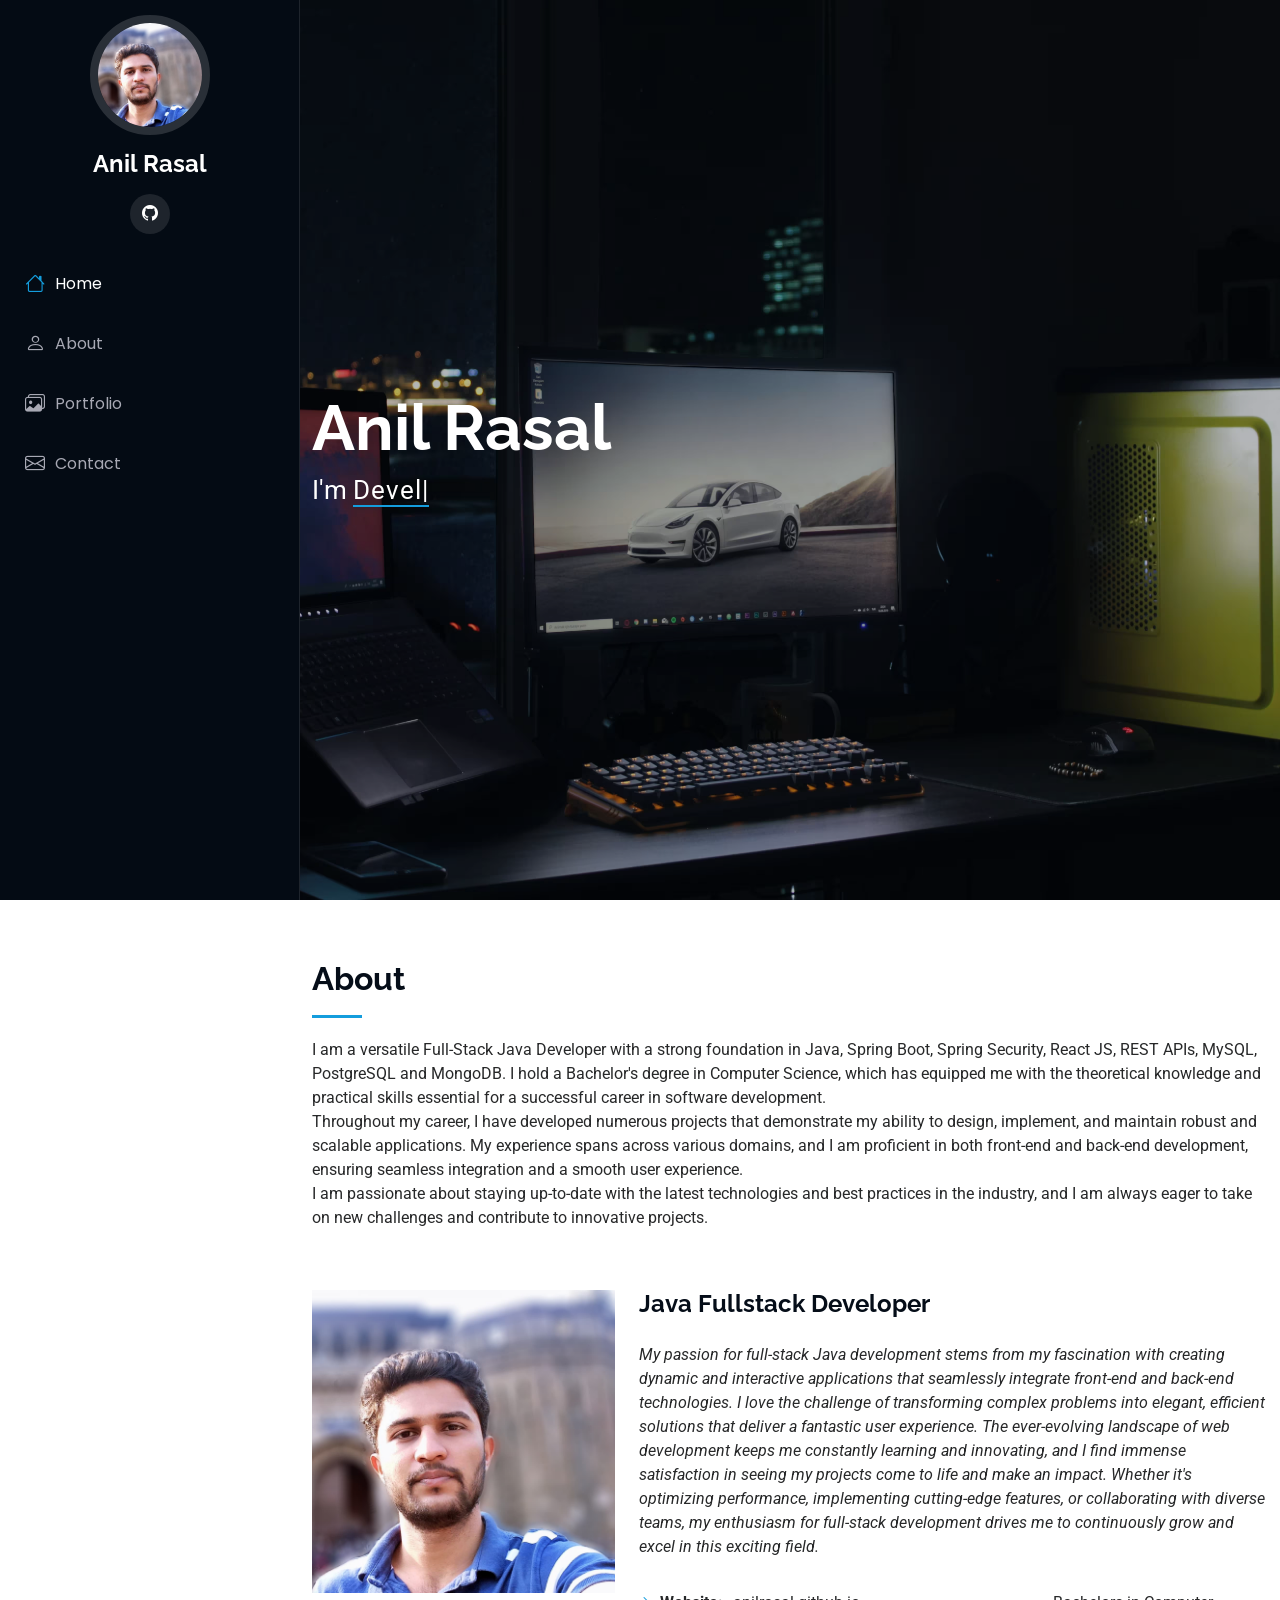
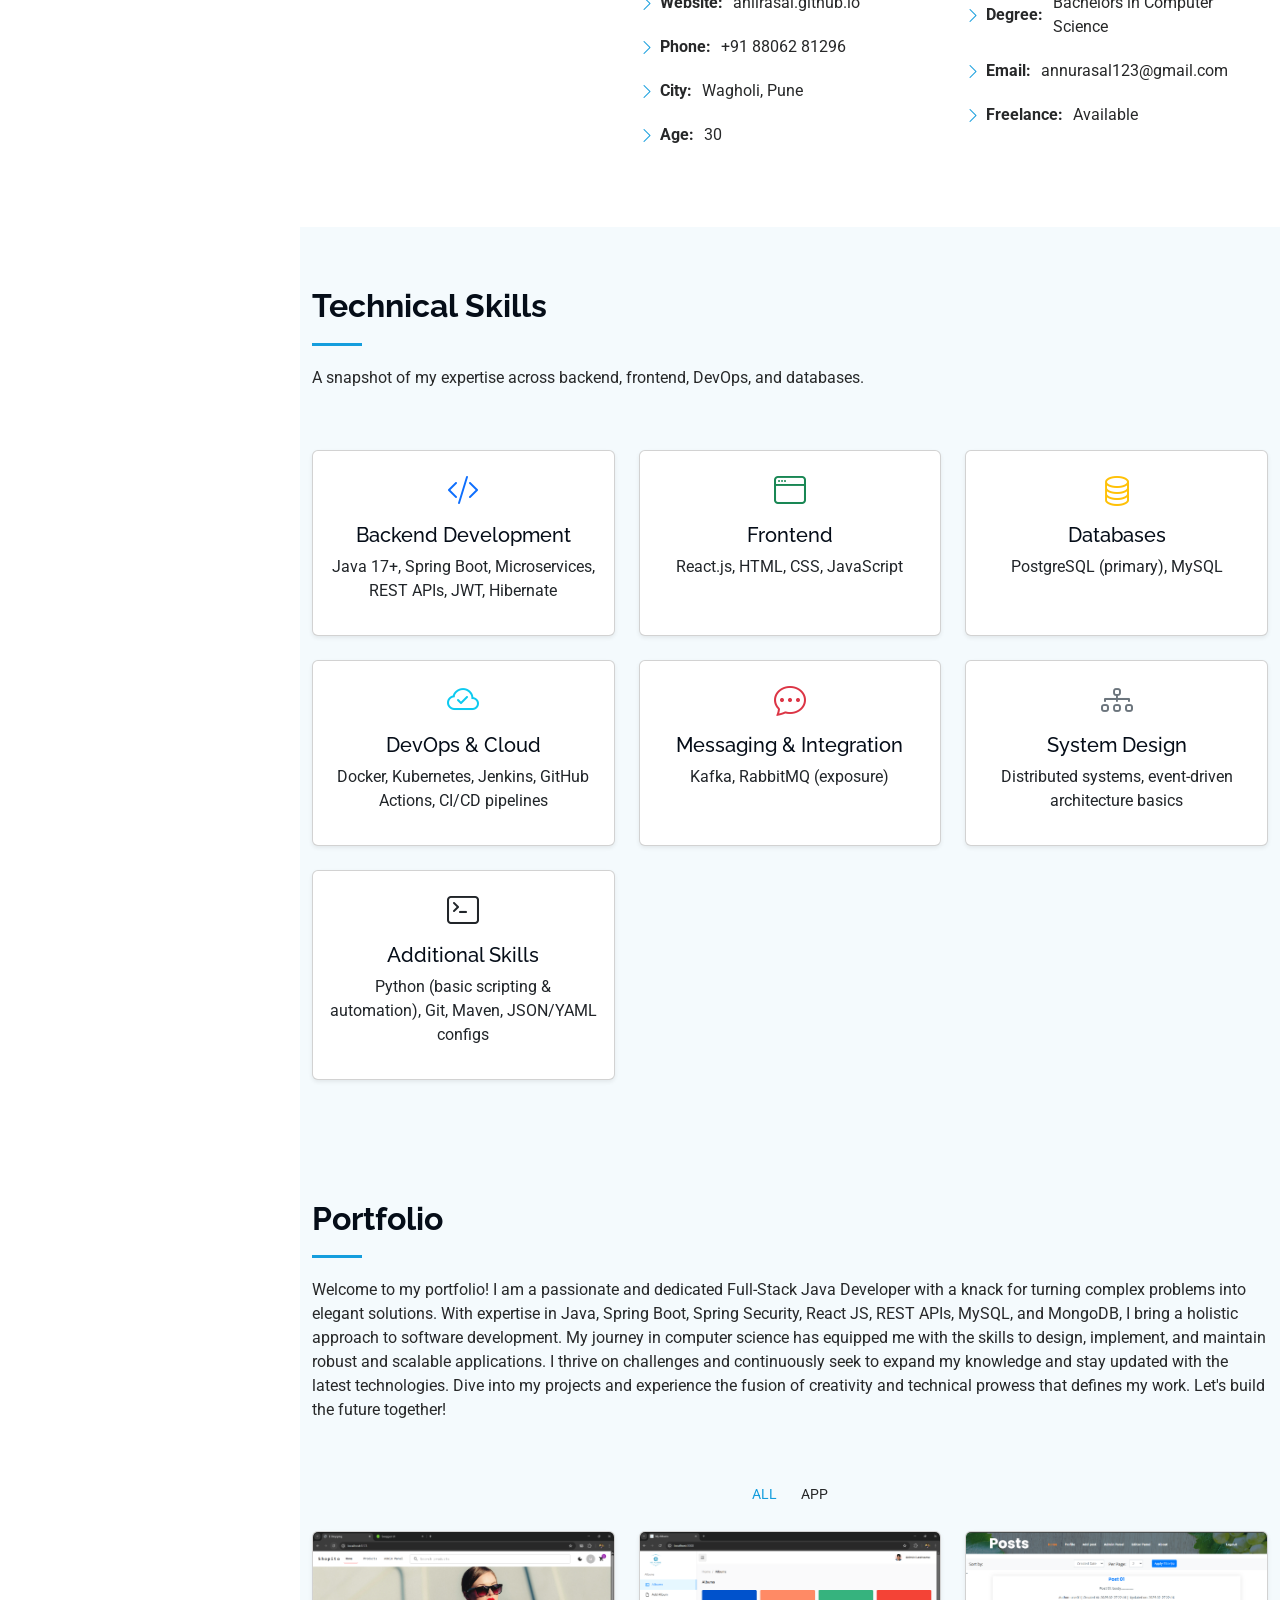
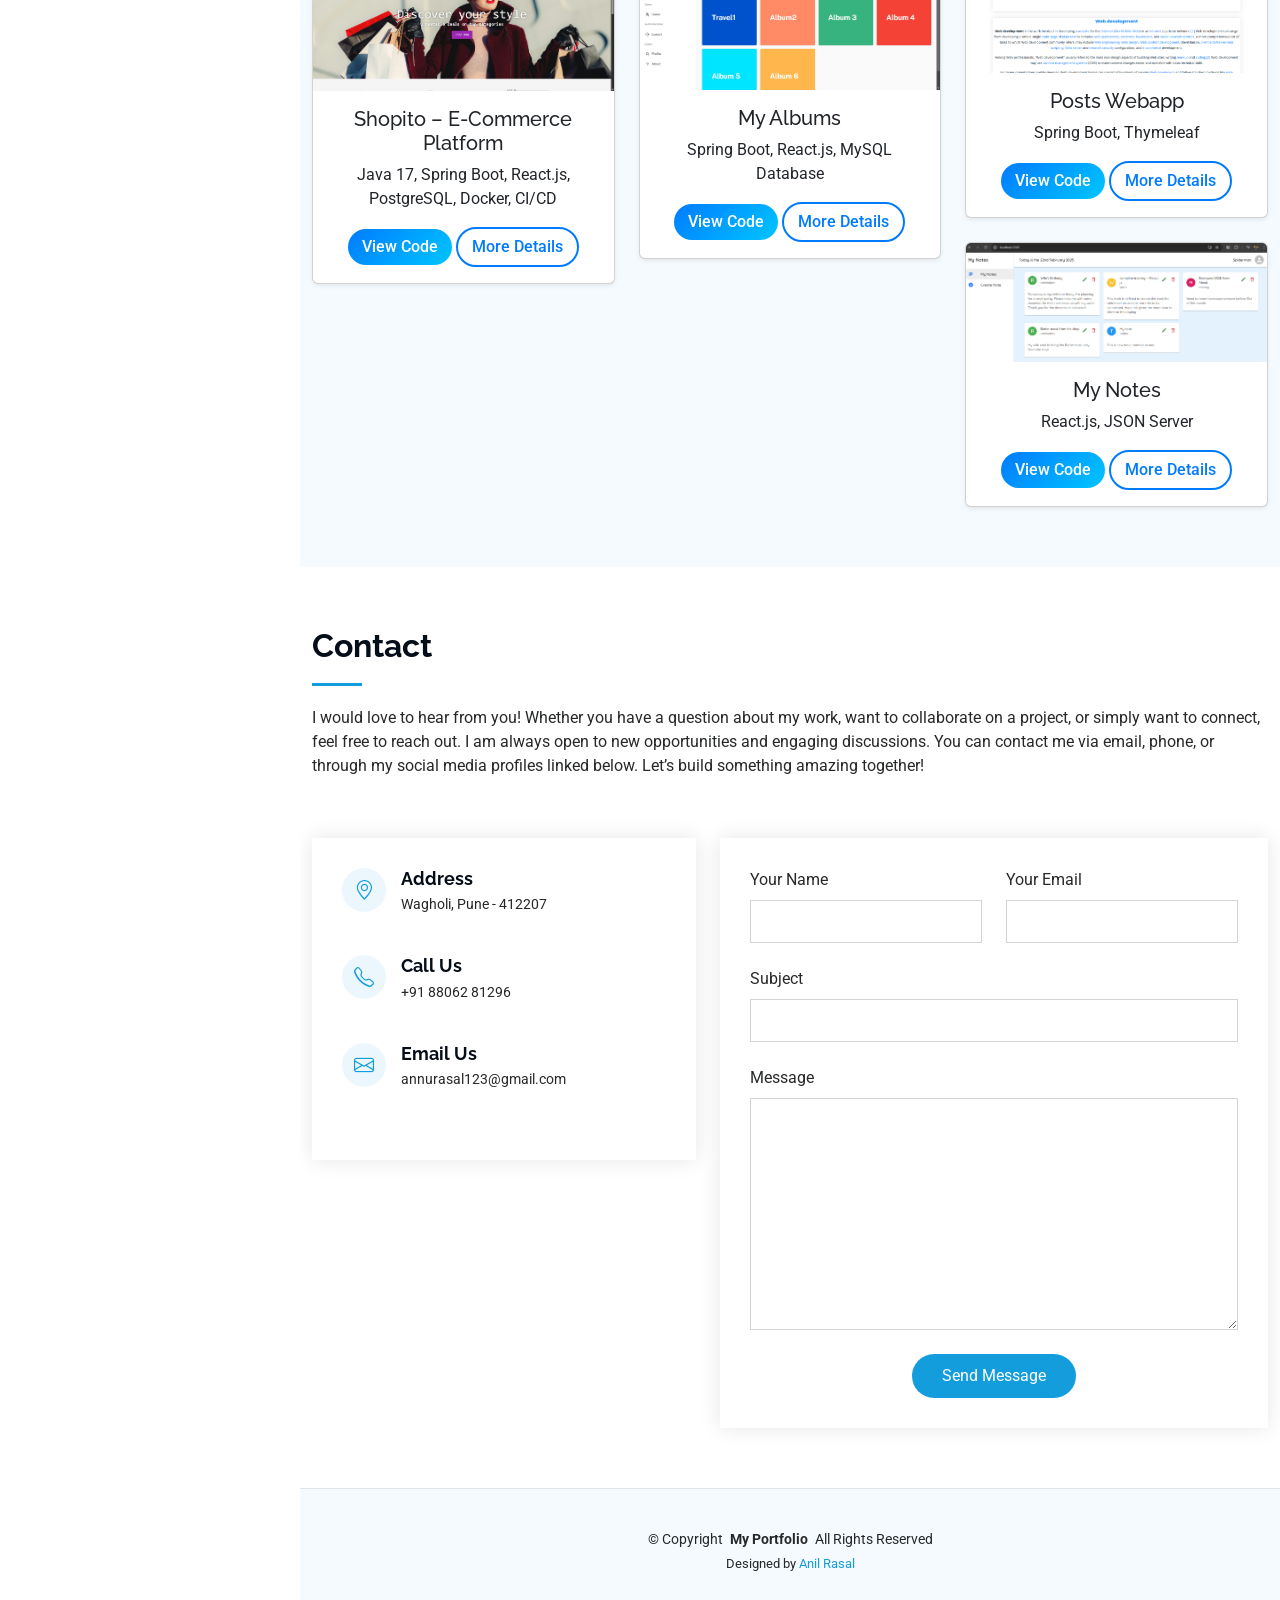
<file: index.html>
<!DOCTYPE html>
<html lang="en">

<head>
  <meta charset="utf-8">
  <meta content="width=device-width, initial-scale=1.0" name="viewport">
  <title>My Portfolio</title>
  <meta content="" name="description">
  <meta content="" name="keywords">

  <!-- Favicons -->
  <link href="assets/img/my-logo.png" rel="icon">
  <link href="assets/img/apple-touch-icon.png" rel="apple-touch-icon">

  <!-- Fonts -->
  <link href="https://fonts.googleapis.com" rel="preconnect">
  <link href="https://fonts.gstatic.com" rel="preconnect" crossorigin>
  <link
    href="https://fonts.googleapis.com/css2?family=Roboto:ital,wght@0,100;0,300;0,400;0,500;0,700;0,900;1,100;1,300;1,400;1,500;1,700;1,900&family=Poppins:ital,wght@0,100;0,200;0,300;0,400;0,500;0,600;0,700;0,800;0,900;1,100;1,200;1,300;1,400;1,500;1,600;1,700;1,800;1,900&family=Raleway:ital,wght@0,100;0,200;0,300;0,400;0,500;0,600;0,700;0,800;0,900;1,100;1,200;1,300;1,400;1,500;1,600;1,700;1,800;1,900&display=swap"
    rel="stylesheet">

  <!-- Vendor CSS Files -->
  <link href="assets/vendor/bootstrap/css/bootstrap.min.css" rel="stylesheet">
  <link href="assets/vendor/bootstrap-icons/bootstrap-icons.css" rel="stylesheet">
  <link href="assets/vendor/aos/aos.css" rel="stylesheet">
  <link href="assets/vendor/glightbox/css/glightbox.min.css" rel="stylesheet">
  <link href="assets/vendor/swiper/swiper-bundle.min.css" rel="stylesheet">

  <link rel="preload" as="image" href="assets/img/website-bg.webp">


  <!-- Main CSS File -->
  <link href="assets/css/main.css" rel="stylesheet">

  <!-- =======================================================
  * Template Name: iPortfolio
  * Template URL: https://bootstrapmade.com/iportfolio-bootstrap-portfolio-websites-template/
  * Updated: Jun 29 2024 with Bootstrap v5.3.3
  * Author: BootstrapMade.com
  * License: https://bootstrapmade.com/license/
  ======================================================== -->
</head>

<body class="index-page">

  <header id="header" class="header dark-background d-flex flex-column">
    <i class="header-toggle d-xl-none bi bi-list"></i>

    <div class="profile-img">
      <img src="assets/img/my-profile-pic.jpg" alt="" class="img-fluid rounded-circle">
    </div>

    <a href="index.html" class="logo d-flex align-items-center justify-content-center">
      <!-- Uncomment the line below if you also wish to use an image logo -->
      <!-- <img src="assets/img/logo.png" alt=""> -->
      <h1 class="sitename">Anil Rasal</h1>
    </a>

    <div class="social-links text-center">
      <a href="https://github.com/anilrasal" class="github"><i class="bi bi-github"></i></a>
    </div>

    <nav id="navmenu" class="navmenu">
      <ul>
        <li><a href="#hero" class="active"><i class="bi bi-house navicon"></i>Home</a></li>
        <li><a href="#about"><i class="bi bi-person navicon"></i> About</a></li>
        <!-- <li><a href="#resume"><i class="bi bi-file-earmark-text navicon"></i> Resume</a></li> -->
        <li><a href="#portfolio"><i class="bi bi-images navicon"></i> Portfolio</a></li>

        <li><a href="#contact"><i class="bi bi-envelope navicon"></i> Contact</a></li>
      </ul>
    </nav>

  </header>

  <main class="main">

    <!-- Hero Section -->
    <section id="hero" class="hero section dark-background">

      <!-- <img src="assets/img/website-bg.jpg" alt="" data-aos="fade-in" class=""> -->
      <picture>
        <source srcset="assets/img/website-bg.avif" type="image/avif">
        <source srcset="assets/img/website-bg.webp" type="image/webp"> <img src="assets/img/website-bg.jpg"
          alt="Hero background" data-aos="fade-in" class="">
      </picture>

      <div class="container" data-aos="fade-up" data-aos-delay="100">
        <h2>Anil Rasal</h2>
        <p>I'm <span class="typed" data-typed-items="Developer, Freelancer">Developer </span><span
            class="typed-cursor typed-cursor--blink" aria-hidden="true"></span><span
            class="typed-cursor typed-cursor--blink" aria-hidden="true"></span></p>
      </div>

    </section><!-- /Hero Section -->

    <!-- About Section -->
    <section id="about" class="about section">

      <!-- Section Title -->
      <div class="container section-title" data-aos="fade-up">
        <h2>About</h2>
        <p>I am a versatile Full-Stack Java Developer with a strong foundation in Java, Spring Boot, Spring Security,
          React JS, REST APIs, MySQL, PostgreSQL and MongoDB. I hold a Bachelor's degree in Computer Science, which has
          equipped me
          with the theoretical knowledge and practical skills essential for a successful career in software development.
        </p>
        <p>
          Throughout my career, I have developed numerous projects that demonstrate my ability to design, implement, and
          maintain robust and scalable applications. My experience spans across various domains, and I am proficient in
          both front-end and back-end development, ensuring seamless integration and a smooth user experience.
        </p>
        <p>
          I am passionate about staying up-to-date with the latest technologies and best practices in the industry, and
          I am always eager to take on new challenges and contribute to innovative projects.</p>
      </div><!-- End Section Title -->

      <div class="container" data-aos="fade-up" data-aos-delay="100">

        <div class="row gy-4 justify-content-center">
          <div class="col-lg-4">
            <img src="assets/img/my-profile-pic.jpg" class="img-fluid" alt="">
          </div>
          <div class="col-lg-8 content">
            <h2>Java Fullstack Developer</h2>
            <p class="fst-italic py-3">
              My passion for full-stack Java development stems from my fascination with creating dynamic and interactive
              applications that seamlessly integrate front-end and back-end technologies. I love the challenge of
              transforming complex problems into elegant, efficient solutions that deliver a fantastic user experience.
              The ever-evolving landscape of web development keeps me constantly learning and innovating, and I find
              immense satisfaction in seeing my projects come to life and make an impact. Whether it's optimizing
              performance, implementing cutting-edge features, or collaborating with diverse teams, my enthusiasm for
              full-stack development drives me to continuously grow and excel in this exciting field.
            </p>
            <div class="row">
              <div class="col-lg-6">
                <ul>
                  <li><i class="bi bi-chevron-right"></i> <strong>Website:</strong> <span>anilrasal.github.io</span>
                  </li>
                  <li><i class="bi bi-chevron-right"></i> <strong>Phone:</strong> <span>+91 88062 81296</span></li>
                  <li><i class="bi bi-chevron-right"></i> <strong>City:</strong> <span>Wagholi, Pune</span></li>
                  <li><i class="bi bi-chevron-right"></i> <strong>Age:</strong> <span>30</span></li>
                </ul>
              </div>
              <div class="col-lg-6">
                <ul>

                  <li><i class="bi bi-chevron-right"></i> <strong>Degree:</strong> <span>Bachelors in Computer
                      Science</span></li>
                  <li><i class="bi bi-chevron-right"></i> <strong>Email:</strong> <span>annurasal123@gmail.com</span>
                  </li>
                  <li><i class="bi bi-chevron-right"></i> <strong>Freelance:</strong> <span>Available</span></li>
                </ul>
              </div>
            </div>
            <!-- <p class="py-3">
              Officiis eligendi itaque labore et dolorum mollitia officiis optio vero. Quisquam sunt adipisci omnis et
              ut. Nulla accusantium dolor incidunt officia tempore. Et eius omnis.
              Cupiditate ut dicta maxime officiis quidem quia. Sed et consectetur qui quia repellendus itaque neque.
            </p> -->
          </div>
        </div>

      </div>

    </section><!-- /About Section -->



    <!-- Skills Section -->
    <section id="skills" class="skills section light-background">

      <!-- Section Title -->
      <div class="container section-title" data-aos="fade-up">
        <h2>Technical Skills</h2>
        <p>A snapshot of my expertise across backend, frontend, DevOps, and databases.</p>
      </div><!-- End Section Title -->

      <div class="container" data-aos="fade-up" data-aos-delay="100">
        <div class="row gy-4">

          <!-- Backend -->
          <div class="col-lg-4 col-md-6">
            <div class="card shadow-sm p-3 h-100 text-center">
              <i class="bi bi-code-slash fs-2 text-primary"></i>
              <h5 class="mt-2">Backend Development</h5>
              <p>Java 17+, Spring Boot, Microservices, REST APIs, JWT, Hibernate</p>
            </div>
          </div>

          <!-- Frontend -->
          <div class="col-lg-4 col-md-6">
            <div class="card shadow-sm p-3 h-100 text-center">
              <i class="bi bi-window fs-2 text-success"></i>
              <h5 class="mt-2">Frontend</h5>
              <p>React.js, HTML, CSS, JavaScript</p>
            </div>
          </div>

          <!-- Databases -->
          <div class="col-lg-4 col-md-6">
            <div class="card shadow-sm p-3 h-100 text-center">
              <i class="bi bi-database fs-2 text-warning"></i>
              <h5 class="mt-2">Databases</h5>
              <p>PostgreSQL (primary), MySQL</p>
            </div>
          </div>

          <!-- DevOps -->
          <div class="col-lg-4 col-md-6">
            <div class="card shadow-sm p-3 h-100 text-center">
              <i class="bi bi-cloud-check fs-2 text-info"></i>
              <h5 class="mt-2">DevOps & Cloud</h5>
              <p>Docker, Kubernetes, Jenkins, GitHub Actions, CI/CD pipelines</p>
            </div>
          </div>

          <!-- Messaging -->
          <div class="col-lg-4 col-md-6">
            <div class="card shadow-sm p-3 h-100 text-center">
              <i class="bi bi-chat-dots fs-2 text-danger"></i>
              <h5 class="mt-2">Messaging & Integration</h5>
              <p>Kafka, RabbitMQ (exposure)</p>
            </div>
          </div>

          <!-- System Design -->
          <div class="col-lg-4 col-md-6">
            <div class="card shadow-sm p-3 h-100 text-center">
              <i class="bi bi-diagram-3 fs-2 text-secondary"></i>
              <h5 class="mt-2">System Design</h5>
              <p>Distributed systems, event‑driven architecture basics</p>
            </div>
          </div>

          <!-- Additional Skills -->
          <div class="col-lg-4 col-md-6">
            <div class="card shadow-sm p-3 h-100 text-center">
              <i class="bi bi-terminal fs-2 text-dark"></i>
              <h5 class="mt-2">Additional Skills</h5>
              <p>Python (basic scripting & automation), Git, Maven, JSON/YAML configs</p>
            </div>
          </div>

        </div>
      </div>
      </div>
    </section><!-- /Skills Section -->



    <!-- Portfolio Section -->
    <section id="portfolio" class="portfolio section light-background">

      <!-- Section Title -->
      <div class="container section-title" data-aos="fade-up">
        <h2>Portfolio</h2>
        <p>Welcome to my portfolio! I am a passionate and dedicated Full-Stack Java Developer with a knack for turning
          complex problems into elegant solutions. With expertise in Java, Spring Boot, Spring Security, React JS, REST
          APIs, MySQL, and MongoDB, I bring a holistic approach to software development. My journey in computer science
          has equipped me with the skills to design, implement, and maintain robust and scalable applications. I thrive
          on challenges and continuously seek to expand my knowledge and stay updated with the latest technologies. Dive
          into my projects and experience the fusion of creativity and technical prowess that defines my work. Let's
          build the future together!</p>
      </div><!-- End Section Title -->

      <div class="container">

        <div class="isotope-layout" data-default-filter="*" data-layout="masonry" data-sort="original-order">

          <ul class="portfolio-filters isotope-filters" data-aos="fade-up" data-aos-delay="100">
            <li data-filter="*" class="filter-active">All</li>
            <li data-filter=".filter-app">App</li>

          </ul><!-- End Portfolio Filters -->

          <div class="row gy-4 isotope-container" data-aos="fade-up" data-aos-delay="200">

            <div class="col-lg-4 col-md-6 portfolio-item isotope-item filter-app">
              <div class="card shadow-sm h-100"> <img src="assets/img/portfolio/shopito/home_page_after_login.png"
                  class="card-img-top" alt="Shopito Project" loading="lazy">
                <div class="card-body text-center">
                  <h5 class="card-title">Shopito – E‑Commerce Platform</h5>
                  <p class="card-text">Java 17, Spring Boot, React.js, PostgreSQL, Docker, CI/CD</p> <a
                    href="https://github.com/anilrasal/Shopito-Full-stack-java-project" class="btn-custom btn-code">View
                    Code</a>
                  <a href="portfolio-details-shopito.html" class="btn-custom btn-details">More Details</a>
                </div>
              </div>
            </div> <!-- End Portfolio Item -->

            <!-- Albums Project Card -->
            <div class="col-lg-4 col-md-6 portfolio-item isotope-item filter-app">
              <div class="card shadow-sm h-100"> <img src="assets/img/portfolio/my-albums/Albums-Home-page.png"
                  class="card-img-top" alt="Albums Project">
                <div class="card-body text-center">
                  <h5 class="card-title">My Albums</h5>
                  <p class="card-text">Spring Boot, React.js, MySQL Database</p> <a
                    href="https://github.com/anilrasal/My-Album-full-stack-app" class="btn-custom btn-code">View
                    Code</a> <a href="portfolio-details.html" class="btn-custom btn-details">More Details</a>
                </div>
              </div>
            </div> <!-- End Albums Project Card -->

            <!-- Posts Webapp Project Card -->
            <div class="col-lg-4 col-md-6 portfolio-item isotope-item filter-app">
              <div class="card shadow-sm h-100"> <img src="assets/img/portfolio/posts-app/home-page-after-login.png"
                  class="card-img-top" alt="Posts Webapp" loading="lazy">
                <div class="card-body text-center">
                  <h5 class="card-title">Posts Webapp</h5>
                  <p class="card-text">Spring Boot, Thymeleaf</p> <a
                    href="https://github.com/anilrasal/posts-app-with-spring-boot-thymeleaf"
                    class="btn-custom btn-code">View Code</a> <a href="portfolio-details-posts.html"
                    class="btn-custom btn-details">More Details</a>
                </div>
              </div>
            </div> <!-- End Posts Webapp Project Card -->

            <!-- Posts Notes Project Card -->
            <div class="col-lg-4 col-md-6 portfolio-item isotope-item filter-app">
              <div class="card shadow-sm h-100"> <img src="assets/img/portfolio/my-notes/homePage.png"
                  class="card-img-top" alt="Notes App" loading="lazy">
                <div class="card-body text-center">
                  <h5 class="card-title">My Notes</h5>
                  <p class="card-text">React.js, JSON Server</p> <a
                    href="https://github.com/anilrasal/my-notes-app-reactjs" class="btn-custom btn-code">View Code</a>
                  <a href="portfolio-details-mynotes.html" class="btn-custom btn-details">More Details</a>
                </div>
              </div>
            </div> <!-- End Notes App Project Card -->
          </div><!-- End Portfolio Container -->

        </div>

      </div>

    </section><!-- /Portfolio Section -->


    <!-- Contact Section -->
    <section id="contact" class="contact section">

      <!-- Section Title -->
      <div class="container section-title" data-aos="fade-up">
        <h2>Contact</h2>
        <p>I would love to hear from you! Whether you have a question about my work, want to collaborate on a project,
          or simply want to connect, feel free to reach out. I am always open to new opportunities and engaging
          discussions. You can contact me via email, phone, or through my social media profiles linked below. Let’s
          build something amazing together!</p>
      </div><!-- End Section Title -->

      <div class="container" data-aos="fade-up" data-aos-delay="100">

        <div class="row gy-4">

          <div class="col-lg-5">

            <div class="info-wrap">
              <div class="info-item d-flex" data-aos="fade-up" data-aos-delay="200">
                <i class="bi bi-geo-alt flex-shrink-0"></i>
                <div>
                  <h3>Address</h3>
                  <p>Wagholi, Pune - 412207</p>
                </div>
              </div><!-- End Info Item -->

              <div class="info-item d-flex" data-aos="fade-up" data-aos-delay="300">
                <i class="bi bi-telephone flex-shrink-0"></i>
                <div>
                  <h3>Call Us</h3>
                  <p>+91 88062 81296</p>
                </div>
              </div><!-- End Info Item -->

              <div class="info-item d-flex" data-aos="fade-up" data-aos-delay="400">
                <i class="bi bi-envelope flex-shrink-0"></i>
                <div>
                  <h3>Email Us</h3>
                  <p>annurasal123@gmail.com</p>
                </div>
              </div><!-- End Info Item -->


            </div>
          </div>

          <div class="col-lg-7">
            <form action="forms/contact.php" method="post" class="php-email-form" data-aos="fade-up"
              data-aos-delay="200">
              <div class="row gy-4">

                <div class="col-md-6">
                  <label for="name-field" class="pb-2">Your Name</label>
                  <input type="text" name="name" id="name-field" class="form-control" required="">
                </div>

                <div class="col-md-6">
                  <label for="email-field" class="pb-2">Your Email</label>
                  <input type="email" class="form-control" name="email" id="email-field" required="">
                </div>

                <div class="col-md-12">
                  <label for="subject-field" class="pb-2">Subject</label>
                  <input type="text" class="form-control" name="subject" id="subject-field" required="">
                </div>

                <div class="col-md-12">
                  <label for="message-field" class="pb-2">Message</label>
                  <textarea class="form-control" name="message" rows="10" id="message-field" required=""></textarea>
                </div>

                <div class="col-md-12 text-center">
                  <div class="loading">Loading</div>
                  <div class="error-message"></div>
                  <div class="sent-message">Your message has been sent. Thank you!</div>

                  <button type="submit">Send Message</button>
                </div>

              </div>
            </form>
          </div><!-- End Contact Form -->

        </div>

      </div>

    </section><!-- /Contact Section -->

  </main>

  <footer id="footer" class="footer position-relative light-background">

    <div class="container">
      <div class="copyright text-center ">
        <p>© <span>Copyright</span> <strong class="px-1 sitename">My Portfolio</strong> <span>All Rights Reserved</span>
        </p>
      </div>
      <div class="credits">
        <!-- All the links in the footer should remain intact. -->
        <!-- You can delete the links only if you've purchased the pro version. -->
        <!-- Licensing information: https://bootstrapmade.com/license/ -->
        <!-- Purchase the pro version with working PHP/AJAX contact form: [buy-url] -->
        Designed by <a href="https://anilrasal.github.io/">Anil Rasal</a>
      </div>
    </div>

  </footer>

  <!-- Scroll Top -->
  <a href="#" id="scroll-top" class="scroll-top d-flex align-items-center justify-content-center"><i
      class="bi bi-arrow-up-short"></i></a>

  <!-- Preloader -->
  <div id="preloader"></div>

  <!-- Vendor JS Files -->
  <script src="assets/vendor/bootstrap/js/bootstrap.bundle.min.js"></script>
  <script src="assets/vendor/php-email-form/validate.js"></script>
  <script src="assets/vendor/aos/aos.js"></script>
  <script src="assets/vendor/typed.js/typed.umd.js"></script>
  <script src="assets/vendor/purecounter/purecounter_vanilla.js"></script>
  <script src="assets/vendor/waypoints/noframework.waypoints.js"></script>
  <script src="assets/vendor/glightbox/js/glightbox.min.js"></script>
  <script src="assets/vendor/imagesloaded/imagesloaded.pkgd.min.js"></script>
  <script src="assets/vendor/isotope-layout/isotope.pkgd.min.js"></script>
  <script src="assets/vendor/swiper/swiper-bundle.min.js"></script>

  <!-- Main JS File -->
  <script src="assets/js/main.js"></script>

</body>

</html>
</file>
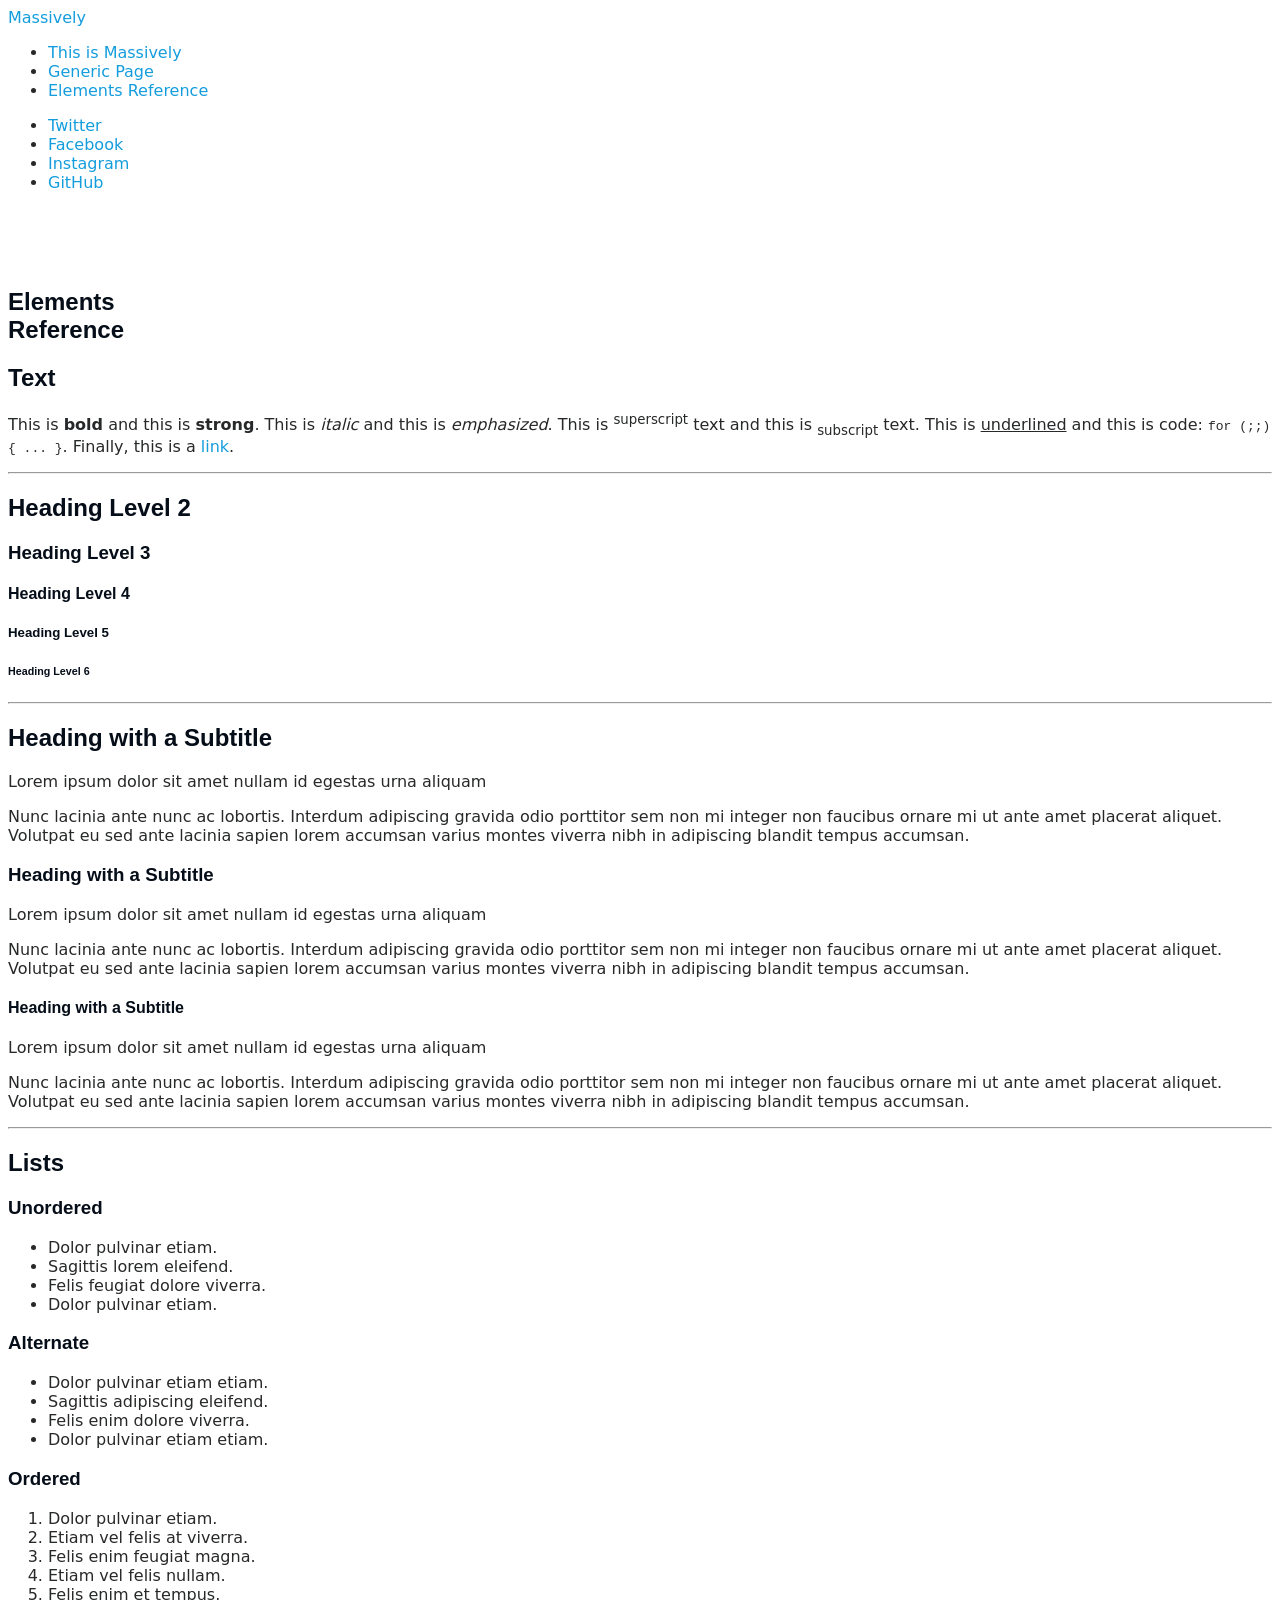
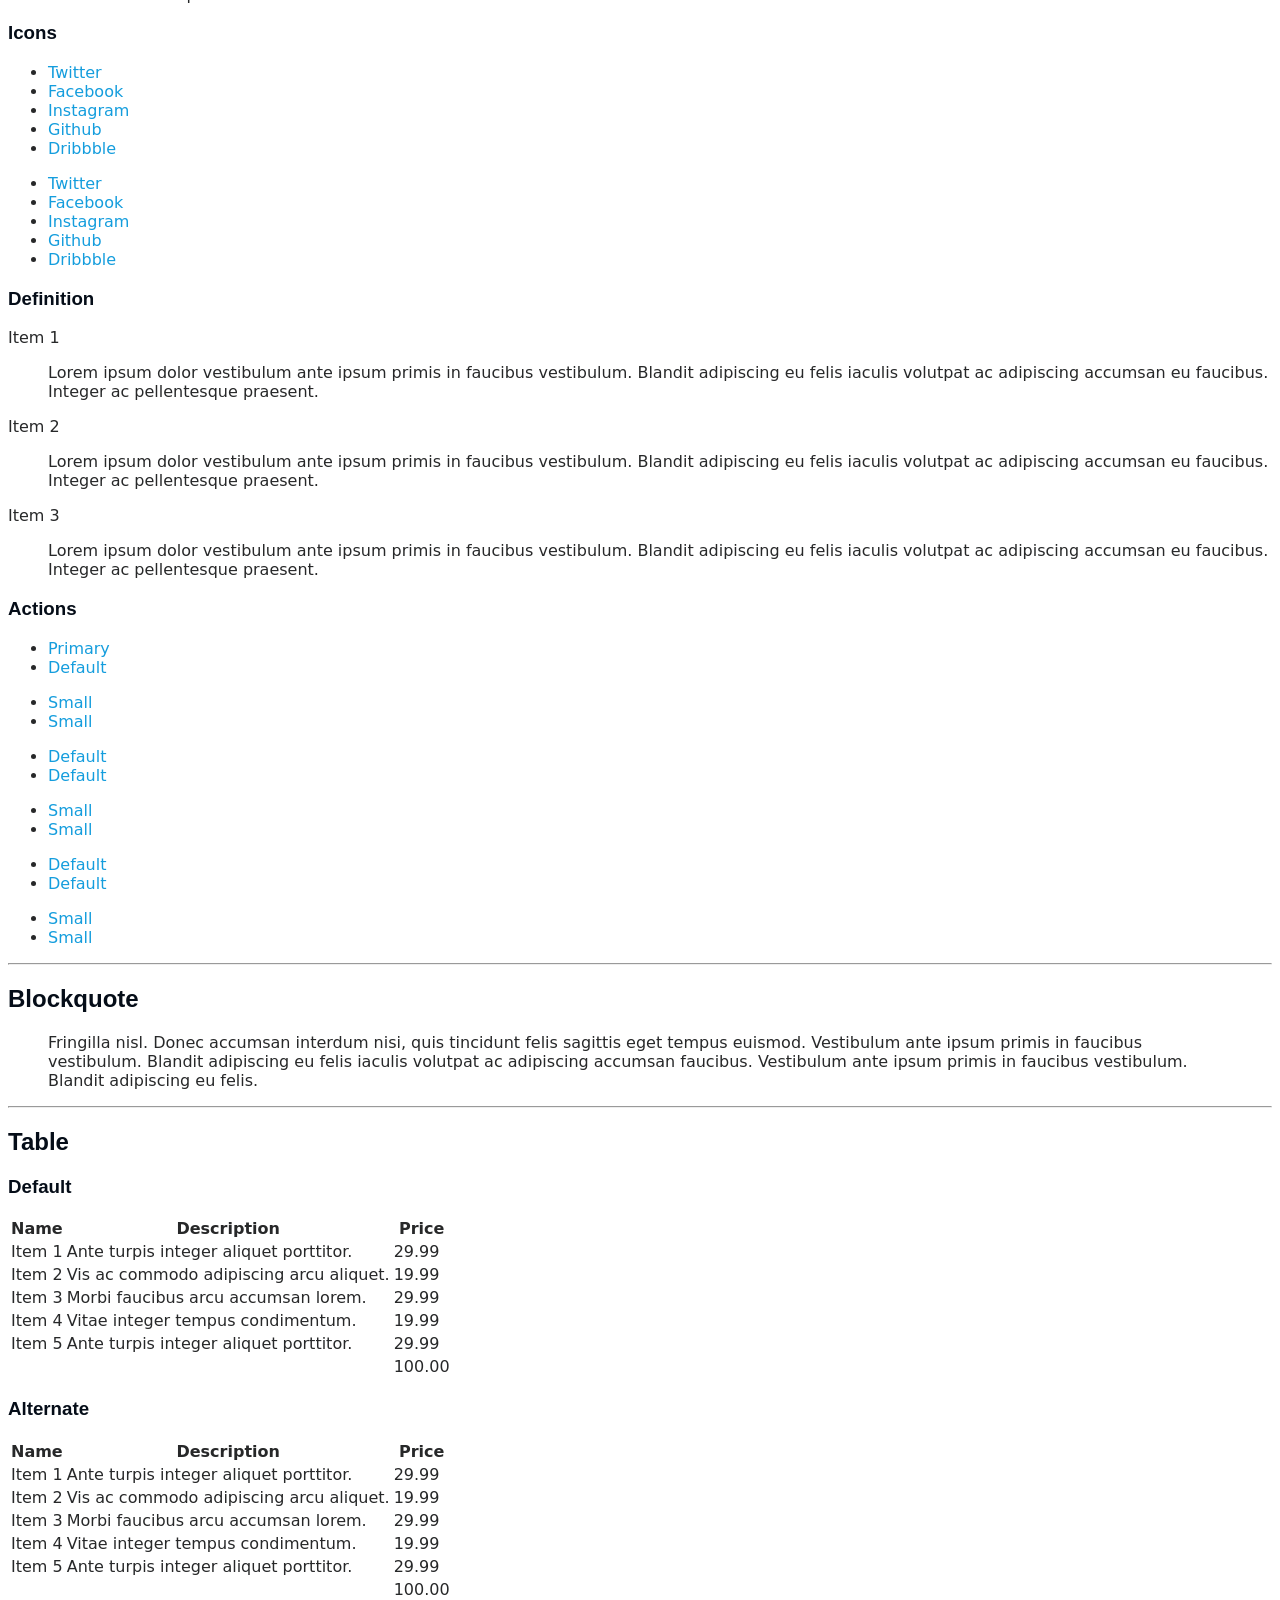
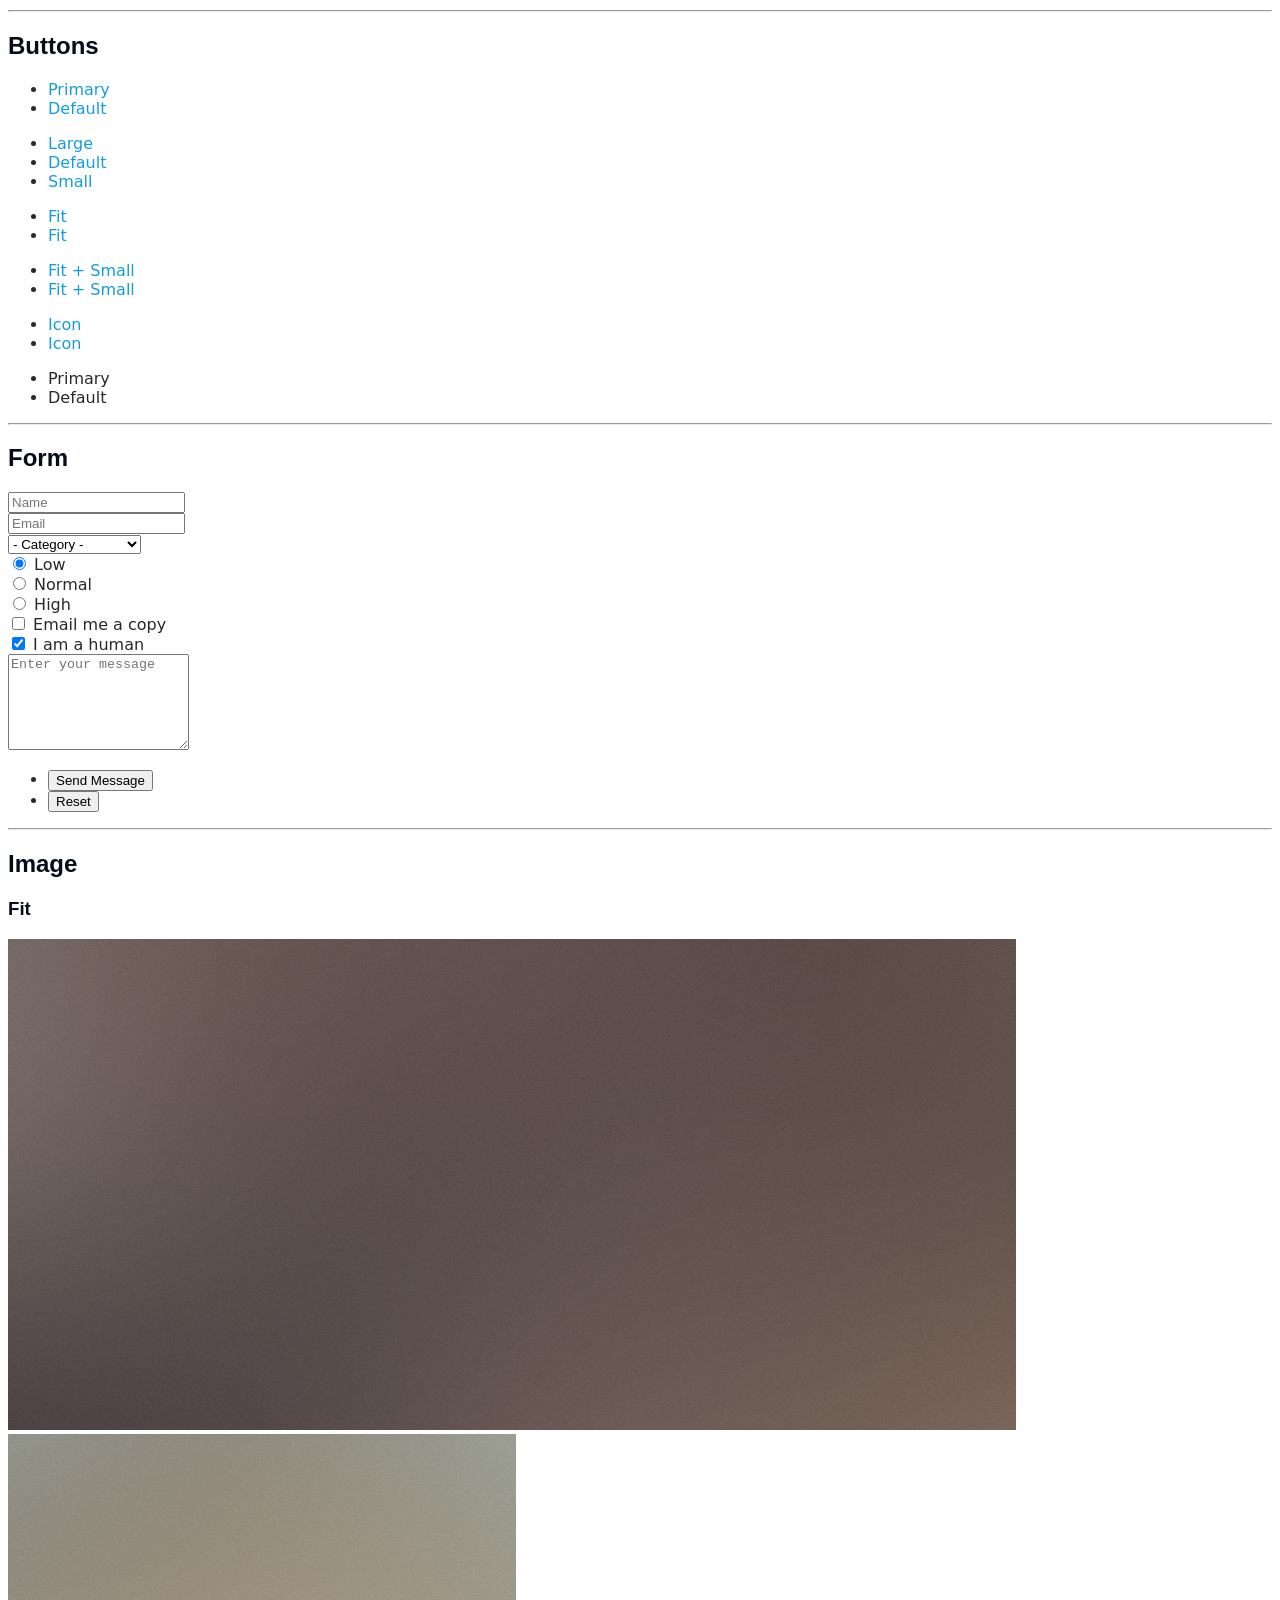
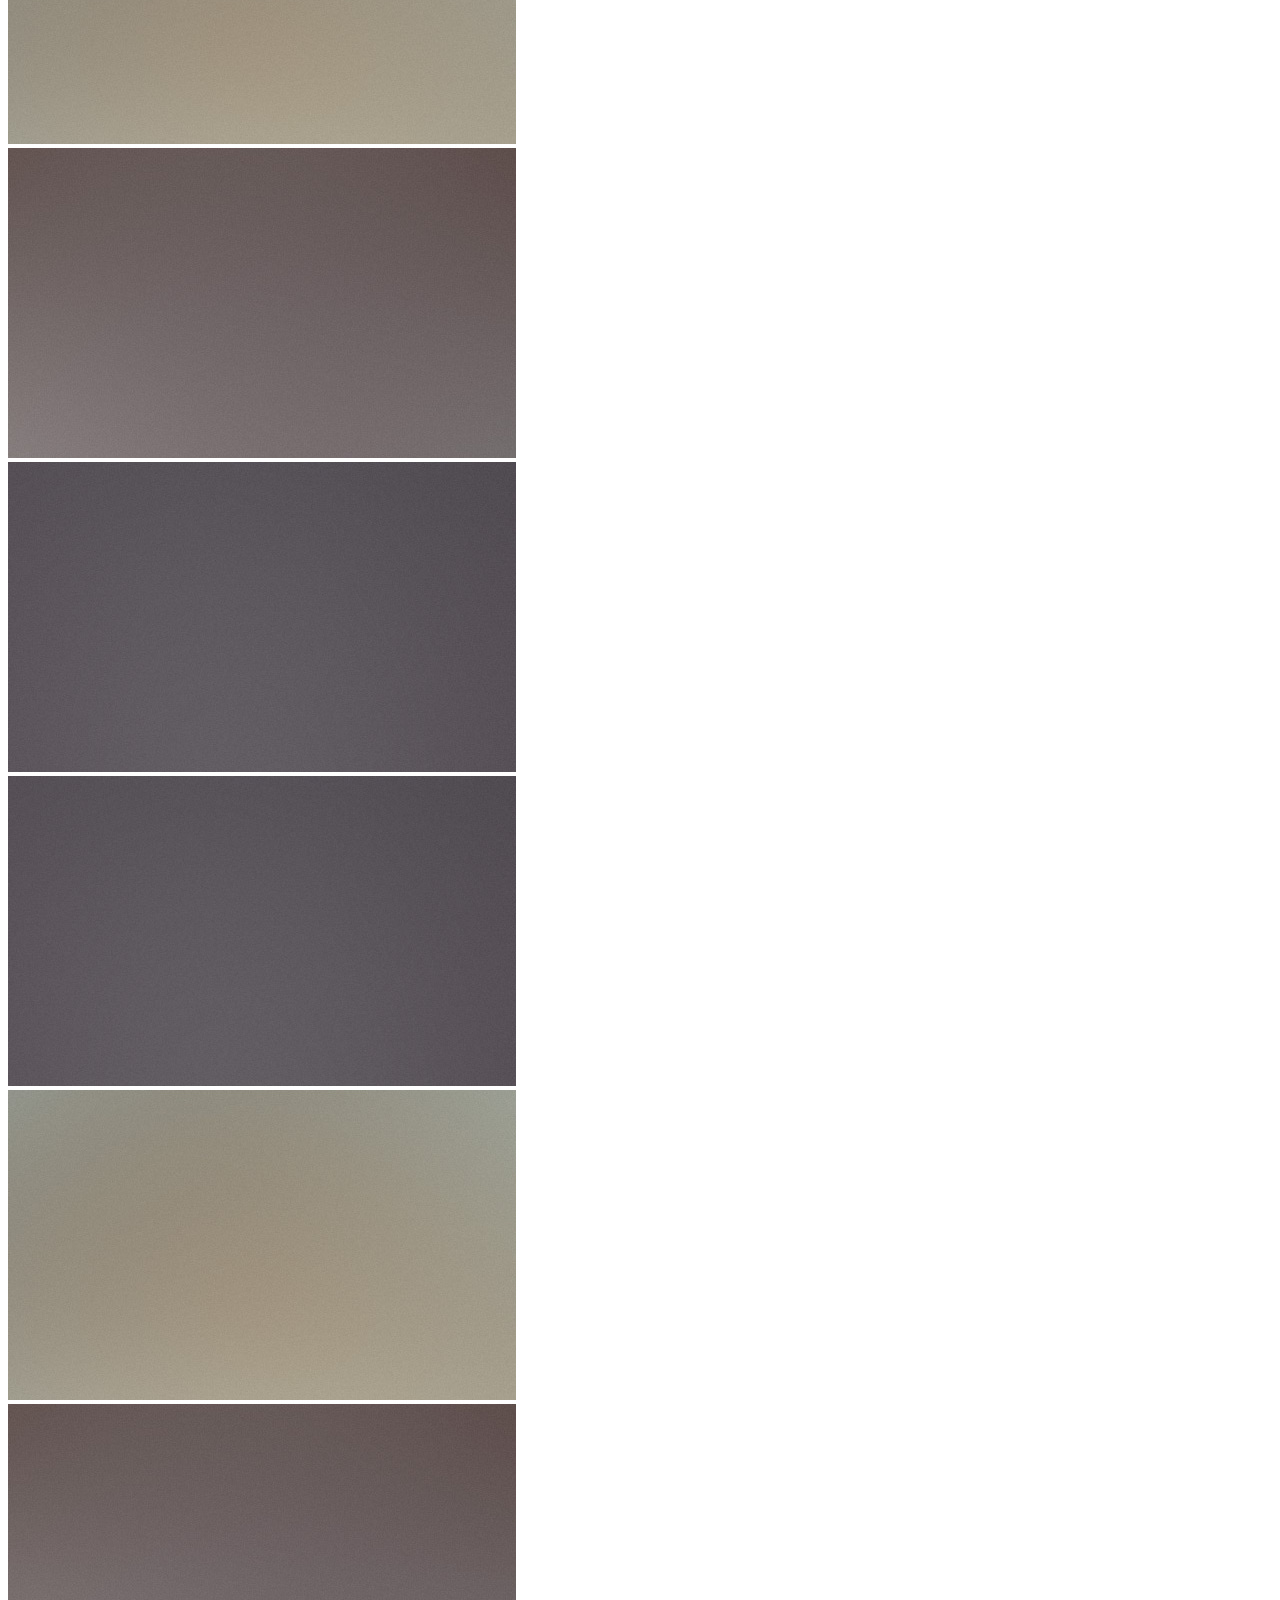
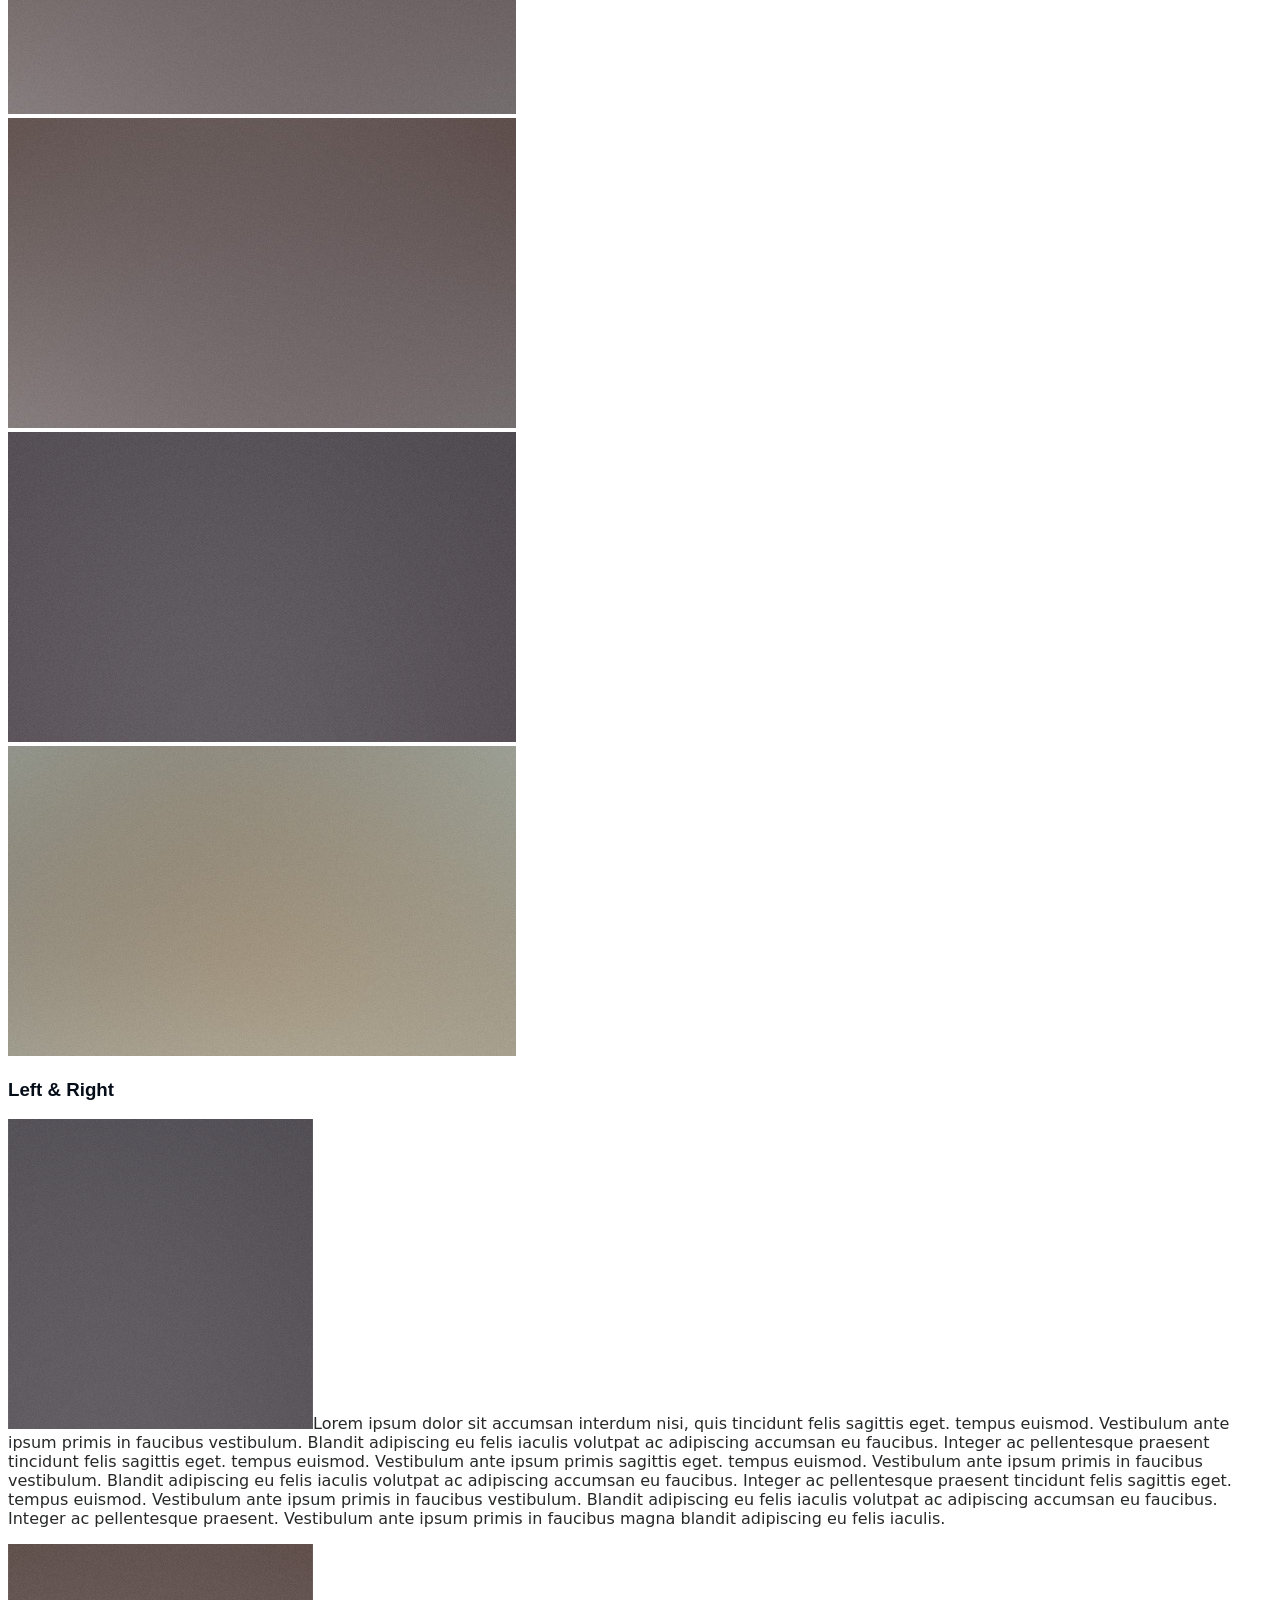
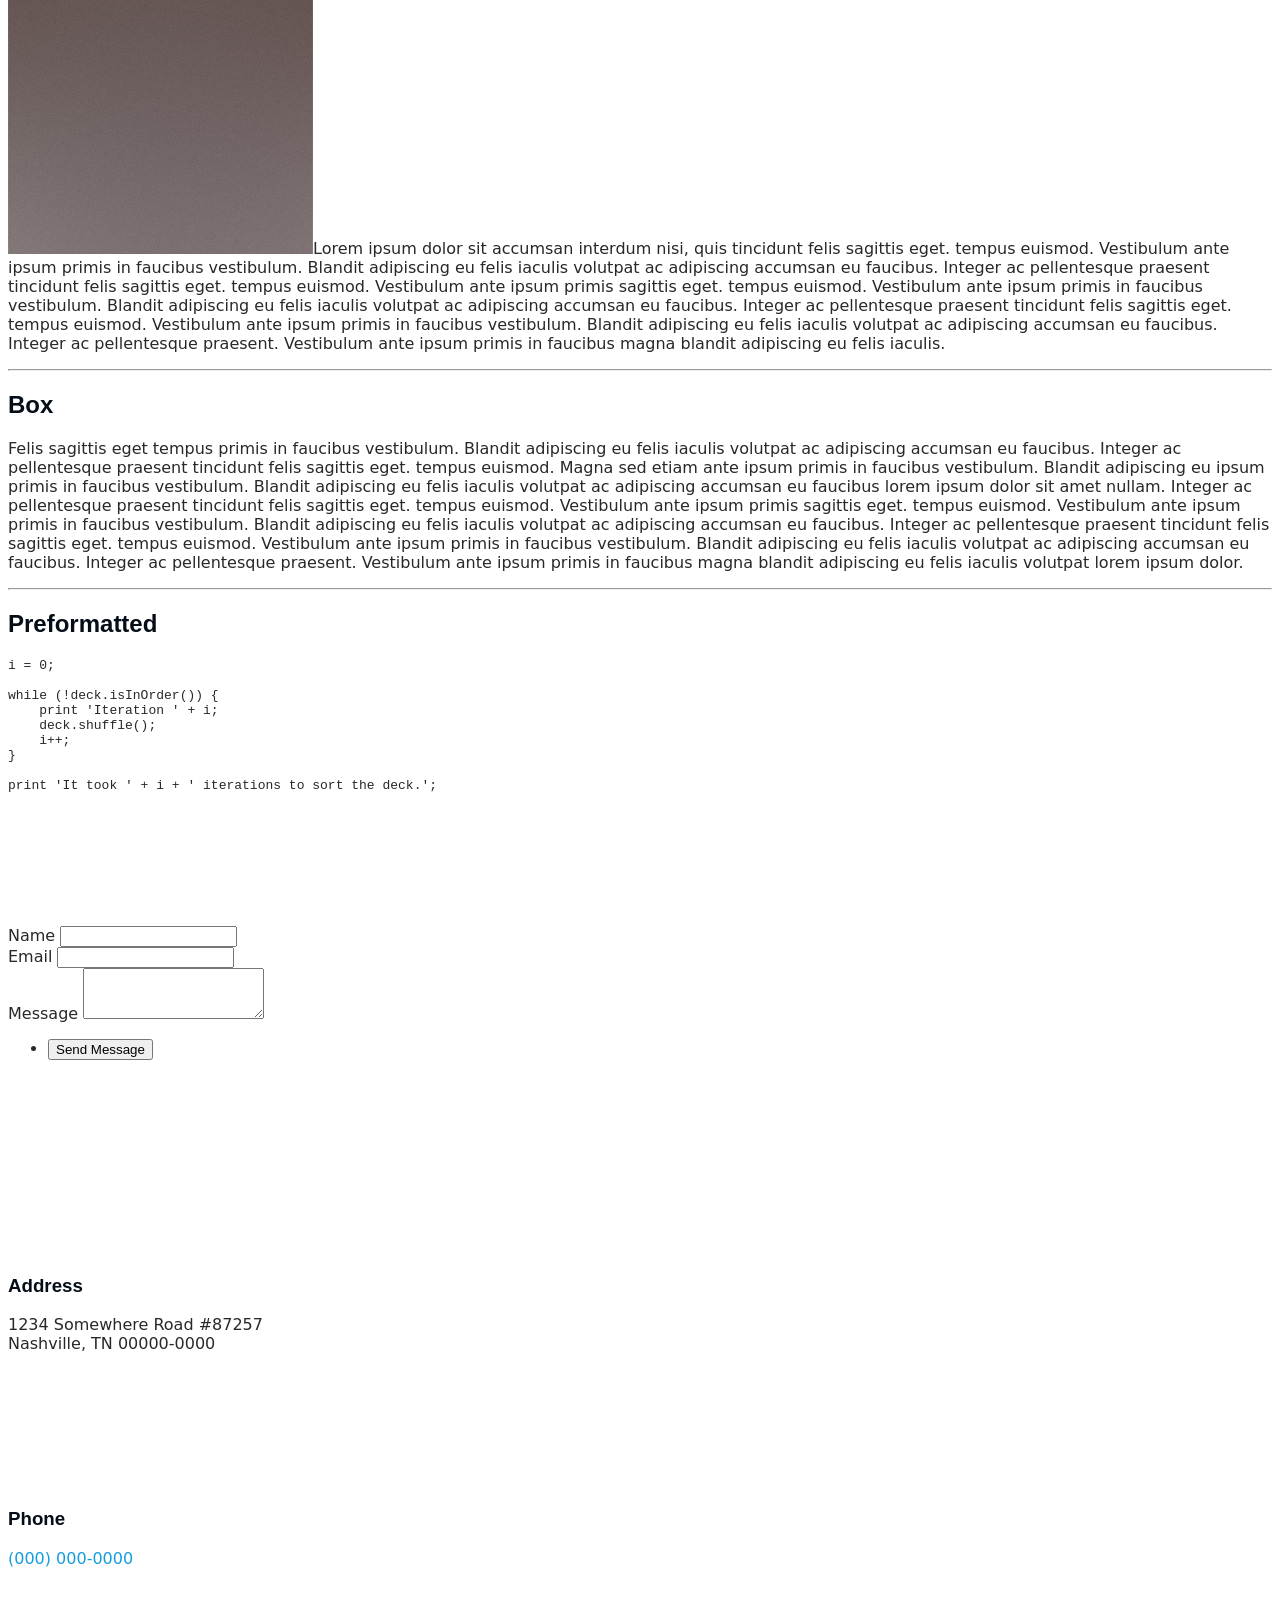
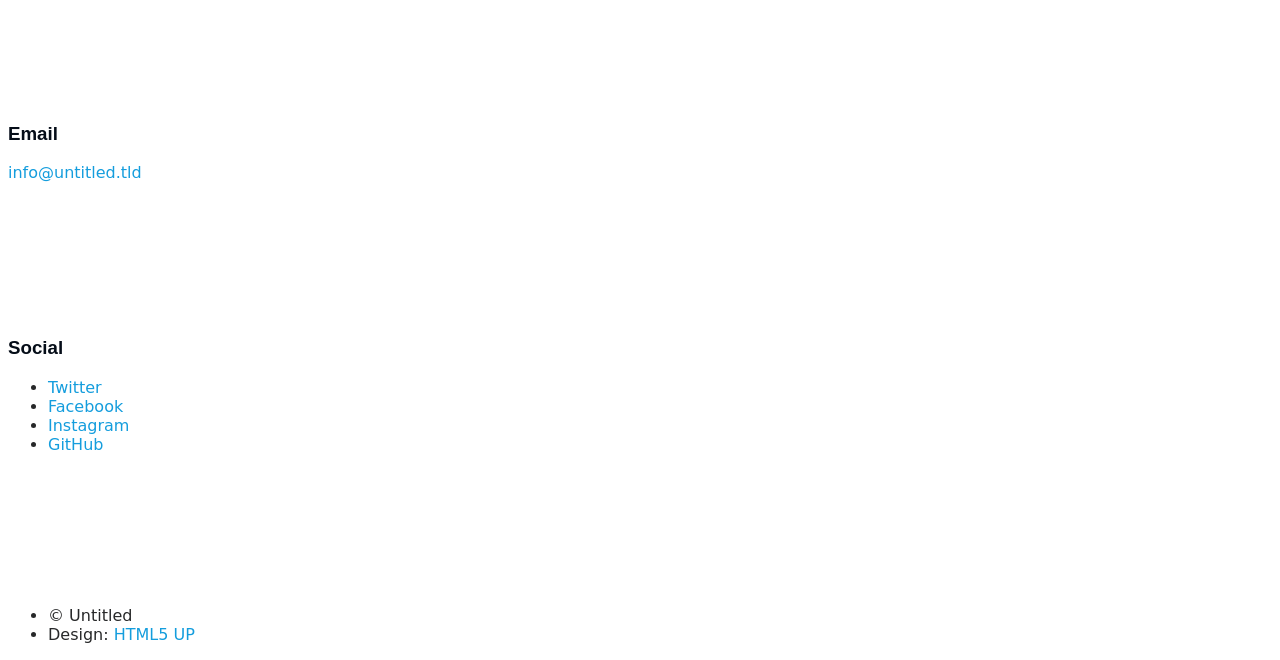
<file: elements.html>
<!DOCTYPE HTML>
<!--
	Massively by HTML5 UP
	html5up.net | @ajlkn
	Free for personal and commercial use under the CCA 3.0 license (html5up.net/license)
-->
<html>
	<head>
		<title>Elements Reference - Massively by HTML5 UP</title>
		<meta charset="utf-8" />
		<meta name="viewport" content="width=device-width, initial-scale=1, user-scalable=no" />
		<link rel="stylesheet" href="assets/css/main.css" />
		<noscript><link rel="stylesheet" href="assets/css/noscript.css" /></noscript>
	</head>
	<body class="is-preload">

		<!-- Wrapper -->
			<div id="wrapper">

				<!-- Header -->
					<header id="header">
						<a href="index.html" class="logo">Massively</a>
					</header>

				<!-- Nav -->
					<nav id="nav">
						<ul class="links">
							<li><a href="index.html">This is Massively</a></li>
							<li><a href="generic.html">Generic Page</a></li>
							<li class="active"><a href="elements.html">Elements Reference</a></li>
						</ul>
						<ul class="icons">
							<li><a href="#" class="icon brands fa-twitter"><span class="label">Twitter</span></a></li>
							<li><a href="#" class="icon brands fa-facebook-f"><span class="label">Facebook</span></a></li>
							<li><a href="#" class="icon brands fa-instagram"><span class="label">Instagram</span></a></li>
							<li><a href="#" class="icon brands fa-github"><span class="label">GitHub</span></a></li>
						</ul>
					</nav>

				<!-- Main -->
					<div id="main">

						<!-- Post -->
							<section class="post">
								<header class="major">
									<h1>Elements<br />
									Reference</h1>
								</header>

								<!-- Text stuff -->
									<h2>Text</h2>
									<p>This is <b>bold</b> and this is <strong>strong</strong>. This is <i>italic</i> and this is <em>emphasized</em>.
									This is <sup>superscript</sup> text and this is <sub>subscript</sub> text.
									This is <u>underlined</u> and this is code: <code>for (;;) { ... }</code>.
									Finally, this is a <a href="#">link</a>.</p>
									<hr />
									<h2>Heading Level 2</h2>
									<h3>Heading Level 3</h3>
									<h4>Heading Level 4</h4>
									<h5>Heading Level 5</h5>
									<h6>Heading Level 6</h6>
									<hr />
									<header>
										<h2>Heading with a Subtitle</h2>
										<p>Lorem ipsum dolor sit amet nullam id egestas urna aliquam</p>
									</header>
									<p>Nunc lacinia ante nunc ac lobortis. Interdum adipiscing gravida odio porttitor sem non mi integer non faucibus ornare mi ut ante amet placerat aliquet. Volutpat eu sed ante lacinia sapien lorem accumsan varius montes viverra nibh in adipiscing blandit tempus accumsan.</p>
									<header>
										<h3>Heading with a Subtitle</h3>
										<p>Lorem ipsum dolor sit amet nullam id egestas urna aliquam</p>
									</header>
									<p>Nunc lacinia ante nunc ac lobortis. Interdum adipiscing gravida odio porttitor sem non mi integer non faucibus ornare mi ut ante amet placerat aliquet. Volutpat eu sed ante lacinia sapien lorem accumsan varius montes viverra nibh in adipiscing blandit tempus accumsan.</p>
									<header>
										<h4>Heading with a Subtitle</h4>
										<p>Lorem ipsum dolor sit amet nullam id egestas urna aliquam</p>
									</header>
									<p>Nunc lacinia ante nunc ac lobortis. Interdum adipiscing gravida odio porttitor sem non mi integer non faucibus ornare mi ut ante amet placerat aliquet. Volutpat eu sed ante lacinia sapien lorem accumsan varius montes viverra nibh in adipiscing blandit tempus accumsan.</p>

									<hr />

								<!-- Lists -->
									<h2>Lists</h2>
									<div class="row">
										<div class="col-6 col-12-small">

											<h3>Unordered</h3>
											<ul>
												<li>Dolor pulvinar etiam.</li>
												<li>Sagittis lorem eleifend.</li>
												<li>Felis feugiat dolore viverra.</li>
												<li>Dolor pulvinar etiam.</li>
											</ul>

											<h3>Alternate</h3>
											<ul class="alt">
												<li>Dolor pulvinar etiam etiam.</li>
												<li>Sagittis adipiscing eleifend.</li>
												<li>Felis enim dolore viverra.</li>
												<li>Dolor pulvinar etiam etiam.</li>
											</ul>

										</div>
										<div class="col-6 col-12-small">

											<h3>Ordered</h3>
											<ol>
												<li>Dolor pulvinar etiam.</li>
												<li>Etiam vel felis at viverra.</li>
												<li>Felis enim feugiat magna.</li>
												<li>Etiam vel felis nullam.</li>
												<li>Felis enim et tempus.</li>
											</ol>

											<h3>Icons</h3>
											<ul class="icons">
												<li><a href="#" class="icon brands fa-twitter"><span class="label">Twitter</span></a></li>
												<li><a href="#" class="icon brands fa-facebook-f"><span class="label">Facebook</span></a></li>
												<li><a href="#" class="icon brands fa-instagram"><span class="label">Instagram</span></a></li>
												<li><a href="#" class="icon brands fa-github"><span class="label">Github</span></a></li>
												<li><a href="#" class="icon brands fa-dribbble"><span class="label">Dribbble</span></a></li>
											</ul>
											<ul class="icons alt">
												<li><a href="#" class="icon brands alt fa-twitter"><span class="label">Twitter</span></a></li>
												<li><a href="#" class="icon brands alt fa-facebook-f"><span class="label">Facebook</span></a></li>
												<li><a href="#" class="icon brands alt fa-instagram"><span class="label">Instagram</span></a></li>
												<li><a href="#" class="icon brands alt fa-github"><span class="label">Github</span></a></li>
												<li><a href="#" class="icon brands alt fa-dribbble"><span class="label">Dribbble</span></a></li>
											</ul>

										</div>
									</div>
									<h3>Definition</h3>
									<dl>
										<dt>Item 1</dt>
										<dd>
											<p>Lorem ipsum dolor vestibulum ante ipsum primis in faucibus vestibulum. Blandit adipiscing eu felis iaculis volutpat ac adipiscing accumsan eu faucibus. Integer ac pellentesque praesent.</p>
										</dd>
										<dt>Item 2</dt>
										<dd>
											<p>Lorem ipsum dolor vestibulum ante ipsum primis in faucibus vestibulum. Blandit adipiscing eu felis iaculis volutpat ac adipiscing accumsan eu faucibus. Integer ac pellentesque praesent.</p>
										</dd>
										<dt>Item 3</dt>
										<dd>
											<p>Lorem ipsum dolor vestibulum ante ipsum primis in faucibus vestibulum. Blandit adipiscing eu felis iaculis volutpat ac adipiscing accumsan eu faucibus. Integer ac pellentesque praesent.</p>
										</dd>
									</dl>

									<h3>Actions</h3>
									<ul class="actions">
										<li><a href="#" class="button primary">Primary</a></li>
										<li><a href="#" class="button">Default</a></li>
									</ul>
									<ul class="actions small">
										<li><a href="#" class="button primary small">Small</a></li>
										<li><a href="#" class="button small">Small</a></li>
									</ul>
									<div class="row">
										<div class="col-6 col-12-small">
											<ul class="actions stacked">
												<li><a href="#" class="button primary">Default</a></li>
												<li><a href="#" class="button">Default</a></li>
											</ul>
										</div>
										<div class="col-6 col-12-small">
											<ul class="actions stacked">
												<li><a href="#" class="button primary small">Small</a></li>
												<li><a href="#" class="button small">Small</a></li>
											</ul>
										</div>
									</div>
									<div class="row">
										<div class="col-6 col-12-small">
											<ul class="actions stacked">
												<li><a href="#" class="button primary fit">Default</a></li>
												<li><a href="#" class="button fit">Default</a></li>
											</ul>
										</div>
										<div class="col-6 col-12-small">
											<ul class="actions stacked">
												<li><a href="#" class="button primary small fit">Small</a></li>
												<li><a href="#" class="button small fit">Small</a></li>
											</ul>
										</div>
									</div>

									<hr />

								<!-- Blockquote -->
									<h2>Blockquote</h2>
									<blockquote>Fringilla nisl. Donec accumsan interdum nisi, quis tincidunt felis sagittis eget tempus euismod. Vestibulum ante ipsum primis in faucibus vestibulum. Blandit adipiscing eu felis iaculis volutpat ac adipiscing accumsan faucibus. Vestibulum ante ipsum primis in faucibus vestibulum. Blandit adipiscing eu felis.</blockquote>

									<hr />

								<!-- Table -->
									<h2>Table</h2>

									<h3>Default</h3>
									<div class="table-wrapper">
										<table>
											<thead>
												<tr>
													<th>Name</th>
													<th>Description</th>
													<th>Price</th>
												</tr>
											</thead>
											<tbody>
												<tr>
													<td>Item 1</td>
													<td>Ante turpis integer aliquet porttitor.</td>
													<td>29.99</td>
												</tr>
												<tr>
													<td>Item 2</td>
													<td>Vis ac commodo adipiscing arcu aliquet.</td>
													<td>19.99</td>
												</tr>
												<tr>
													<td>Item 3</td>
													<td> Morbi faucibus arcu accumsan lorem.</td>
													<td>29.99</td>
												</tr>
												<tr>
													<td>Item 4</td>
													<td>Vitae integer tempus condimentum.</td>
													<td>19.99</td>
												</tr>
												<tr>
													<td>Item 5</td>
													<td>Ante turpis integer aliquet porttitor.</td>
													<td>29.99</td>
												</tr>
											</tbody>
											<tfoot>
												<tr>
													<td colspan="2"></td>
													<td>100.00</td>
												</tr>
											</tfoot>
										</table>
									</div>

									<h3>Alternate</h3>
									<div class="table-wrapper">
										<table class="alt">
											<thead>
												<tr>
													<th>Name</th>
													<th>Description</th>
													<th>Price</th>
												</tr>
											</thead>
											<tbody>
												<tr>
													<td>Item 1</td>
													<td>Ante turpis integer aliquet porttitor.</td>
													<td>29.99</td>
												</tr>
												<tr>
													<td>Item 2</td>
													<td>Vis ac commodo adipiscing arcu aliquet.</td>
													<td>19.99</td>
												</tr>
												<tr>
													<td>Item 3</td>
													<td> Morbi faucibus arcu accumsan lorem.</td>
													<td>29.99</td>
												</tr>
												<tr>
													<td>Item 4</td>
													<td>Vitae integer tempus condimentum.</td>
													<td>19.99</td>
												</tr>
												<tr>
													<td>Item 5</td>
													<td>Ante turpis integer aliquet porttitor.</td>
													<td>29.99</td>
												</tr>
											</tbody>
											<tfoot>
												<tr>
													<td colspan="2"></td>
													<td>100.00</td>
												</tr>
											</tfoot>
										</table>
									</div>

									<hr />

								<!-- Buttons -->
									<h2>Buttons</h2>
									<ul class="actions">
										<li><a href="#" class="button primary">Primary</a></li>
										<li><a href="#" class="button">Default</a></li>
									</ul>
									<ul class="actions">
										<li><a href="#" class="button primary large">Large</a></li>
										<li><a href="#" class="button">Default</a></li>
										<li><a href="#" class="button small">Small</a></li>
									</ul>
									<ul class="actions fit">
										<li><a href="#" class="button primary fit">Fit</a></li>
										<li><a href="#" class="button fit">Fit</a></li>
									</ul>
									<ul class="actions fit small">
										<li><a href="#" class="button primary fit small">Fit + Small</a></li>
										<li><a href="#" class="button fit small">Fit + Small</a></li>
									</ul>
									<ul class="actions">
										<li><a href="#" class="button primary icon solid fa-search">Icon</a></li>
										<li><a href="#" class="button icon solid fa-download">Icon</a></li>
									</ul>
									<ul class="actions">
										<li><span class="button primary disabled">Primary</span></li>
										<li><span class="button disabled">Default</span></li>
									</ul>

									<hr />

								<!-- Form -->
									<h2>Form</h2>

									<form method="post" action="#">
										<div class="row gtr-uniform">
											<div class="col-6 col-12-xsmall">
												<input type="text" name="demo-name" id="demo-name" value="" placeholder="Name" />
											</div>
											<div class="col-6 col-12-xsmall">
												<input type="email" name="demo-email" id="demo-email" value="" placeholder="Email" />
											</div>
											<!-- Break -->
											<div class="col-12">
												<select name="demo-category" id="demo-category">
													<option value="">- Category -</option>
													<option value="1">Manufacturing</option>
													<option value="1">Shipping</option>
													<option value="1">Administration</option>
													<option value="1">Human Resources</option>
												</select>
											</div>
											<!-- Break -->
											<div class="col-4 col-12-small">
												<input type="radio" id="demo-priority-low" name="demo-priority" checked>
												<label for="demo-priority-low">Low</label>
											</div>
											<div class="col-4 col-12-small">
												<input type="radio" id="demo-priority-normal" name="demo-priority">
												<label for="demo-priority-normal">Normal</label>
											</div>
											<div class="col-4 col-12-small">
												<input type="radio" id="demo-priority-high" name="demo-priority">
												<label for="demo-priority-high">High</label>
											</div>
											<!-- Break -->
											<div class="col-6 col-12-small">
												<input type="checkbox" id="demo-copy" name="demo-copy">
												<label for="demo-copy">Email me a copy</label>
											</div>
											<div class="col-6 col-12-small">
												<input type="checkbox" id="demo-human" name="demo-human" checked>
												<label for="demo-human">I am a human</label>
											</div>
											<!-- Break -->
											<div class="col-12">
												<textarea name="demo-message" id="demo-message" placeholder="Enter your message" rows="6"></textarea>
											</div>
											<!-- Break -->
											<div class="col-12">
												<ul class="actions">
													<li><input type="submit" value="Send Message" class="primary" /></li>
													<li><input type="reset" value="Reset" /></li>
												</ul>
											</div>
										</div>
									</form>

									<hr />

								<!-- Image -->
									<h2>Image</h2>

									<h3>Fit</h3>
									<span class="image fit"><img src="images/pic01.jpg" alt="" /></span>
									<div class="box alt">
										<div class="row gtr-50 gtr-uniform">
											<div class="col-4"><span class="image fit"><img src="images/pic02.jpg" alt="" /></span></div>
											<div class="col-4"><span class="image fit"><img src="images/pic03.jpg" alt="" /></span></div>
											<div class="col-4"><span class="image fit"><img src="images/pic04.jpg" alt="" /></span></div>
											<!-- Break -->
											<div class="col-4"><span class="image fit"><img src="images/pic04.jpg" alt="" /></span></div>
											<div class="col-4"><span class="image fit"><img src="images/pic02.jpg" alt="" /></span></div>
											<div class="col-4"><span class="image fit"><img src="images/pic03.jpg" alt="" /></span></div>
											<!-- Break -->
											<div class="col-4"><span class="image fit"><img src="images/pic03.jpg" alt="" /></span></div>
											<div class="col-4"><span class="image fit"><img src="images/pic04.jpg" alt="" /></span></div>
											<div class="col-4"><span class="image fit"><img src="images/pic02.jpg" alt="" /></span></div>
										</div>
									</div>

									<h3>Left &amp; Right</h3>
									<p><span class="image left"><img src="images/pic08.jpg" alt="" /></span>Lorem ipsum dolor sit accumsan interdum nisi, quis tincidunt felis sagittis eget. tempus euismod. Vestibulum ante ipsum primis in faucibus vestibulum. Blandit adipiscing eu felis iaculis volutpat ac adipiscing accumsan eu faucibus. Integer ac pellentesque praesent tincidunt felis sagittis eget. tempus euismod. Vestibulum ante ipsum primis sagittis eget. tempus euismod. Vestibulum ante ipsum primis in faucibus vestibulum. Blandit adipiscing eu felis iaculis volutpat ac adipiscing accumsan eu faucibus. Integer ac pellentesque praesent tincidunt felis sagittis eget. tempus euismod. Vestibulum ante ipsum primis in faucibus vestibulum. Blandit adipiscing eu felis iaculis volutpat ac adipiscing accumsan eu faucibus. Integer ac pellentesque praesent. Vestibulum ante ipsum primis in faucibus magna blandit adipiscing eu felis iaculis.</p>
									<p><span class="image right"><img src="images/pic09.jpg" alt="" /></span>Lorem ipsum dolor sit accumsan interdum nisi, quis tincidunt felis sagittis eget. tempus euismod. Vestibulum ante ipsum primis in faucibus vestibulum. Blandit adipiscing eu felis iaculis volutpat ac adipiscing accumsan eu faucibus. Integer ac pellentesque praesent tincidunt felis sagittis eget. tempus euismod. Vestibulum ante ipsum primis sagittis eget. tempus euismod. Vestibulum ante ipsum primis in faucibus vestibulum. Blandit adipiscing eu felis iaculis volutpat ac adipiscing accumsan eu faucibus. Integer ac pellentesque praesent tincidunt felis sagittis eget. tempus euismod. Vestibulum ante ipsum primis in faucibus vestibulum. Blandit adipiscing eu felis iaculis volutpat ac adipiscing accumsan eu faucibus. Integer ac pellentesque praesent. Vestibulum ante ipsum primis in faucibus magna blandit adipiscing eu felis iaculis.</p>

									<hr />

								<!-- Box -->
									<h2>Box</h2>
									<div class="box">
										<p>Felis sagittis eget tempus primis in faucibus vestibulum. Blandit adipiscing eu felis iaculis volutpat ac adipiscing accumsan eu faucibus. Integer ac pellentesque praesent tincidunt felis sagittis eget. tempus euismod. Magna sed etiam ante ipsum primis in faucibus vestibulum. Blandit adipiscing eu ipsum primis in faucibus vestibulum. Blandit adipiscing eu felis iaculis volutpat ac adipiscing accumsan eu faucibus lorem ipsum dolor sit amet nullam. Integer ac pellentesque praesent tincidunt felis sagittis eget. tempus euismod. Vestibulum ante ipsum primis sagittis eget. tempus euismod. Vestibulum ante ipsum primis in faucibus vestibulum. Blandit adipiscing eu felis iaculis volutpat ac adipiscing accumsan eu faucibus. Integer ac pellentesque praesent tincidunt felis sagittis eget. tempus euismod. Vestibulum ante ipsum primis in faucibus vestibulum. Blandit adipiscing eu felis iaculis volutpat ac adipiscing accumsan eu faucibus. Integer ac pellentesque praesent. Vestibulum ante ipsum primis in faucibus magna blandit adipiscing eu felis iaculis volutpat lorem ipsum dolor.</p>
									</div>

									<hr />

								<!-- Preformatted Code -->
									<h2>Preformatted</h2>
									<pre><code>i = 0;

while (!deck.isInOrder()) {
    print 'Iteration ' + i;
    deck.shuffle();
    i++;
}

print 'It took ' + i + ' iterations to sort the deck.';
</code></pre>

							</section>

					</div>

				<!-- Footer -->
					<footer id="footer">
						<section>
							<form method="post" action="#">
								<div class="fields">
									<div class="field">
										<label for="name">Name</label>
										<input type="text" name="name" id="name" />
									</div>
									<div class="field">
										<label for="email">Email</label>
										<input type="text" name="email" id="email" />
									</div>
									<div class="field">
										<label for="message">Message</label>
										<textarea name="message" id="message" rows="3"></textarea>
									</div>
								</div>
								<ul class="actions">
									<li><input type="submit" value="Send Message" /></li>
								</ul>
							</form>
						</section>
						<section class="split contact">
							<section class="alt">
								<h3>Address</h3>
								<p>1234 Somewhere Road #87257<br />
								Nashville, TN 00000-0000</p>
							</section>
							<section>
								<h3>Phone</h3>
								<p><a href="#">(000) 000-0000</a></p>
							</section>
							<section>
								<h3>Email</h3>
								<p><a href="#">info@untitled.tld</a></p>
							</section>
							<section>
								<h3>Social</h3>
								<ul class="icons alt">
									<li><a href="#" class="icon brands alt fa-twitter"><span class="label">Twitter</span></a></li>
									<li><a href="#" class="icon brands alt fa-facebook-f"><span class="label">Facebook</span></a></li>
									<li><a href="#" class="icon brands alt fa-instagram"><span class="label">Instagram</span></a></li>
									<li><a href="#" class="icon brands alt fa-github"><span class="label">GitHub</span></a></li>
								</ul>
							</section>
						</section>
					</footer>

				<!-- Copyright -->
					<div id="copyright">
						<ul><li>&copy; Untitled</li><li>Design: <a href="https://html5up.net">HTML5 UP</a></li></ul>
					</div>

			</div>

		<!-- Scripts -->
			<script src="assets/js/jquery.min.js"></script>
			<script src="assets/js/jquery.scrollex.min.js"></script>
			<script src="assets/js/jquery.scrolly.min.js"></script>
			<script src="assets/js/browser.min.js"></script>
			<script src="assets/js/breakpoints.min.js"></script>
			<script src="assets/js/util.js"></script>
			<script src="assets/js/main.js"></script>

	</body>
</html>
</file>
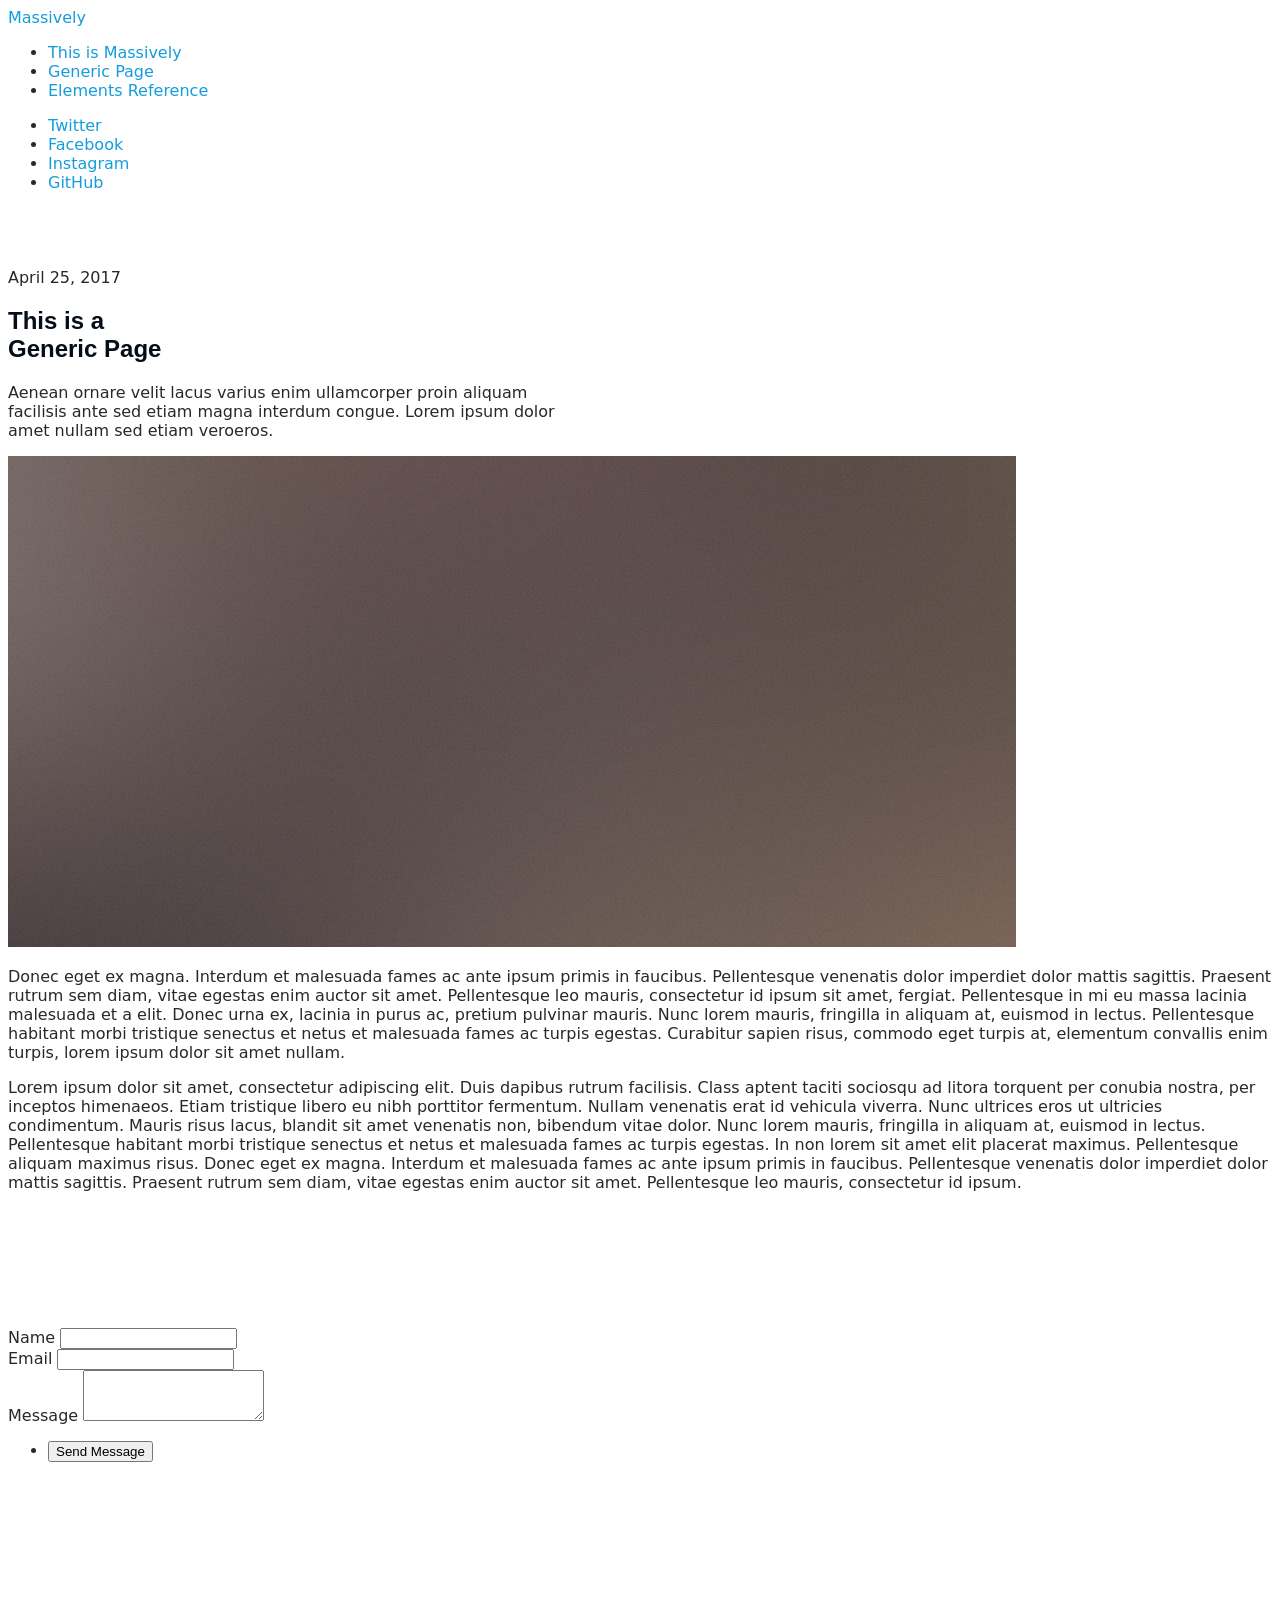
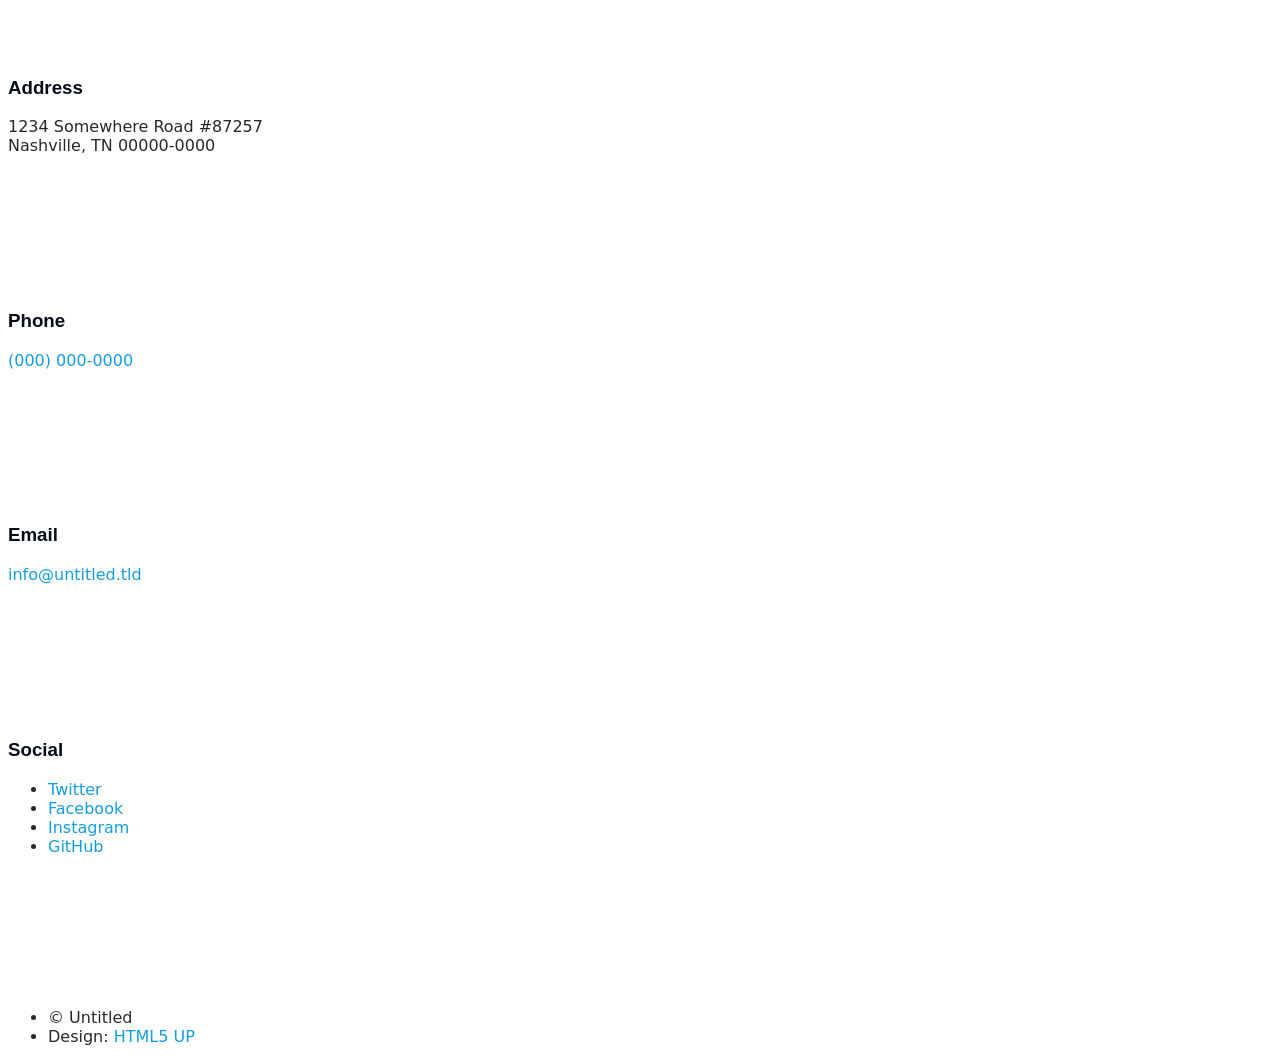
<file: generic.html>
<!DOCTYPE HTML>
<!--
	Massively by HTML5 UP
	html5up.net | @ajlkn
	Free for personal and commercial use under the CCA 3.0 license (html5up.net/license)
-->
<html>
	<head>
		<title>Generic Page - Massively by HTML5 UP</title>
		<meta charset="utf-8" />
		<meta name="viewport" content="width=device-width, initial-scale=1, user-scalable=no" />
		<link rel="stylesheet" href="assets/css/main.css" />
		<noscript><link rel="stylesheet" href="assets/css/noscript.css" /></noscript>
	</head>
	<body class="is-preload">

		<!-- Wrapper -->
			<div id="wrapper">

				<!-- Header -->
					<header id="header">
						<a href="index.html" class="logo">Massively</a>
					</header>

				<!-- Nav -->
					<nav id="nav">
						<ul class="links">
							<li><a href="index.html">This is Massively</a></li>
							<li class="active"><a href="generic.html">Generic Page</a></li>
							<li><a href="elements.html">Elements Reference</a></li>
						</ul>
						<ul class="icons">
							<li><a href="#" class="icon brands fa-twitter"><span class="label">Twitter</span></a></li>
							<li><a href="#" class="icon brands fa-facebook-f"><span class="label">Facebook</span></a></li>
							<li><a href="#" class="icon brands fa-instagram"><span class="label">Instagram</span></a></li>
							<li><a href="#" class="icon brands fa-github"><span class="label">GitHub</span></a></li>
						</ul>
					</nav>

				<!-- Main -->
					<div id="main">

						<!-- Post -->
							<section class="post">
								<header class="major">
									<span class="date">April 25, 2017</span>
									<h1>This is a<br />
									Generic Page</h1>
									<p>Aenean ornare velit lacus varius enim ullamcorper proin aliquam<br />
									facilisis ante sed etiam magna interdum congue. Lorem ipsum dolor<br />
									amet nullam sed etiam veroeros.</p>
								</header>
								<div class="image main"><img src="images/pic01.jpg" alt="" /></div>
								<p>Donec eget ex magna. Interdum et malesuada fames ac ante ipsum primis in faucibus. Pellentesque venenatis dolor imperdiet dolor mattis sagittis. Praesent rutrum sem diam, vitae egestas enim auctor sit amet. Pellentesque leo mauris, consectetur id ipsum sit amet, fergiat. Pellentesque in mi eu massa lacinia malesuada et a elit. Donec urna ex, lacinia in purus ac, pretium pulvinar mauris. Nunc lorem mauris, fringilla in aliquam at, euismod in lectus. Pellentesque habitant morbi tristique senectus et netus et malesuada fames ac turpis egestas. Curabitur sapien risus, commodo eget turpis at, elementum convallis enim turpis, lorem ipsum dolor sit amet nullam.</p>
								<p>Lorem ipsum dolor sit amet, consectetur adipiscing elit. Duis dapibus rutrum facilisis. Class aptent taciti sociosqu ad litora torquent per conubia nostra, per inceptos himenaeos. Etiam tristique libero eu nibh porttitor fermentum. Nullam venenatis erat id vehicula viverra. Nunc ultrices eros ut ultricies condimentum. Mauris risus lacus, blandit sit amet venenatis non, bibendum vitae dolor. Nunc lorem mauris, fringilla in aliquam at, euismod in lectus. Pellentesque habitant morbi tristique senectus et netus et malesuada fames ac turpis egestas. In non lorem sit amet elit placerat maximus. Pellentesque aliquam maximus risus. Donec eget ex magna. Interdum et malesuada fames ac ante ipsum primis in faucibus. Pellentesque venenatis dolor imperdiet dolor mattis sagittis. Praesent rutrum sem diam, vitae egestas enim auctor sit amet. Pellentesque leo mauris, consectetur id ipsum.</p>
							</section>

					</div>

				<!-- Footer -->
					<footer id="footer">
						<section>
							<form method="post" action="#">
								<div class="fields">
									<div class="field">
										<label for="name">Name</label>
										<input type="text" name="name" id="name" />
									</div>
									<div class="field">
										<label for="email">Email</label>
										<input type="text" name="email" id="email" />
									</div>
									<div class="field">
										<label for="message">Message</label>
										<textarea name="message" id="message" rows="3"></textarea>
									</div>
								</div>
								<ul class="actions">
									<li><input type="submit" value="Send Message" /></li>
								</ul>
							</form>
						</section>
						<section class="split contact">
							<section class="alt">
								<h3>Address</h3>
								<p>1234 Somewhere Road #87257<br />
								Nashville, TN 00000-0000</p>
							</section>
							<section>
								<h3>Phone</h3>
								<p><a href="#">(000) 000-0000</a></p>
							</section>
							<section>
								<h3>Email</h3>
								<p><a href="#">info@untitled.tld</a></p>
							</section>
							<section>
								<h3>Social</h3>
								<ul class="icons alt">
									<li><a href="#" class="icon brands alt fa-twitter"><span class="label">Twitter</span></a></li>
									<li><a href="#" class="icon brands alt fa-facebook-f"><span class="label">Facebook</span></a></li>
									<li><a href="#" class="icon brands alt fa-instagram"><span class="label">Instagram</span></a></li>
									<li><a href="#" class="icon brands alt fa-github"><span class="label">GitHub</span></a></li>
								</ul>
							</section>
						</section>
					</footer>

				<!-- Copyright -->
					<div id="copyright">
						<ul><li>&copy; Untitled</li><li>Design: <a href="https://html5up.net">HTML5 UP</a></li></ul>
					</div>

			</div>

		<!-- Scripts -->
			<script src="assets/js/jquery.min.js"></script>
			<script src="assets/js/jquery.scrollex.min.js"></script>
			<script src="assets/js/jquery.scrolly.min.js"></script>
			<script src="assets/js/browser.min.js"></script>
			<script src="assets/js/breakpoints.min.js"></script>
			<script src="assets/js/util.js"></script>
			<script src="assets/js/main.js"></script>

	</body>
</html>
</file>
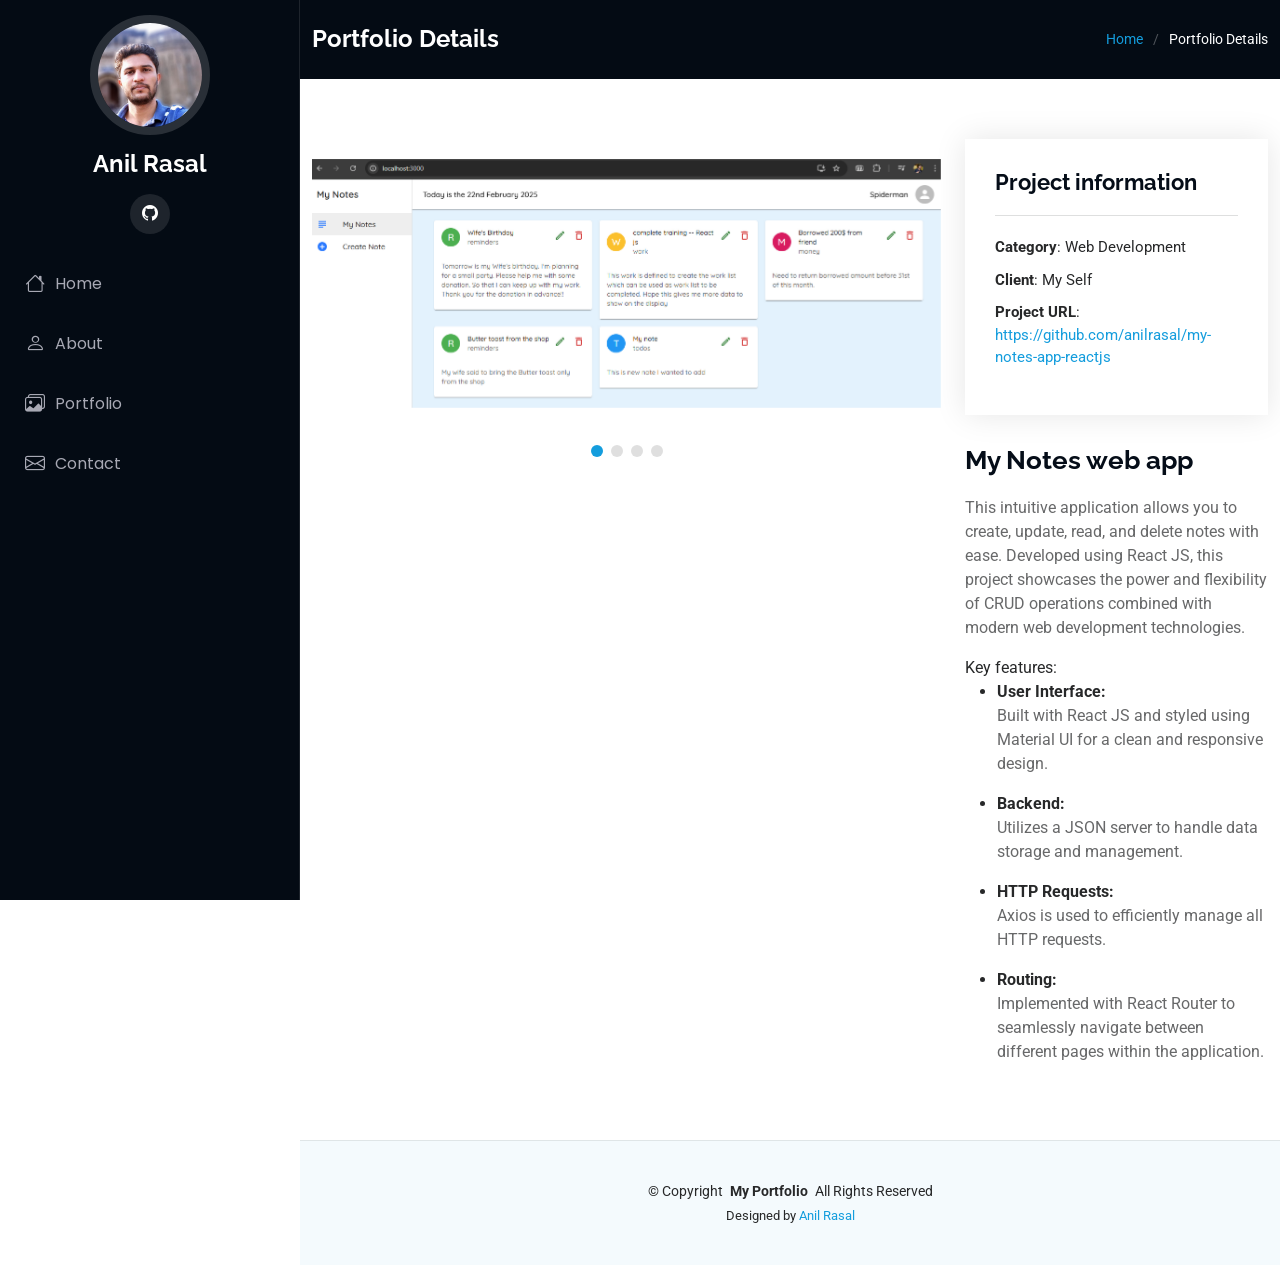
<file: portfolio-details-mynotes.html>
<!DOCTYPE html>
<html lang="en">

<head>
  <meta charset="utf-8">
  <meta content="width=device-width, initial-scale=1.0" name="viewport">
  <title>My Portfolio</title>
  <meta content="" name="description">
  <meta content="" name="keywords">

  <!-- Favicons -->
  <link href="assets/img/my-logo.png" rel="icon">
  <link href="assets/img/apple-touch-icon.png" rel="apple-touch-icon">

  <!-- Fonts -->
  <link href="https://fonts.googleapis.com" rel="preconnect">
  <link href="https://fonts.gstatic.com" rel="preconnect" crossorigin>
  <link
    href="https://fonts.googleapis.com/css2?family=Roboto:ital,wght@0,100;0,300;0,400;0,500;0,700;0,900;1,100;1,300;1,400;1,500;1,700;1,900&family=Poppins:ital,wght@0,100;0,200;0,300;0,400;0,500;0,600;0,700;0,800;0,900;1,100;1,200;1,300;1,400;1,500;1,600;1,700;1,800;1,900&family=Raleway:ital,wght@0,100;0,200;0,300;0,400;0,500;0,600;0,700;0,800;0,900;1,100;1,200;1,300;1,400;1,500;1,600;1,700;1,800;1,900&display=swap"
    rel="stylesheet">

  <!-- Vendor CSS Files -->
  <link href="assets/vendor/bootstrap/css/bootstrap.min.css" rel="stylesheet">
  <link href="assets/vendor/bootstrap-icons/bootstrap-icons.css" rel="stylesheet">
  <link href="assets/vendor/aos/aos.css" rel="stylesheet">
  <link href="assets/vendor/swiper/swiper-bundle.min.css" rel="stylesheet">
  <link href="assets/vendor/glightbox/css/glightbox.min.css" rel="stylesheet">

  <!-- Main CSS File -->
  <link href="assets/css/main.css" rel="stylesheet">

  <!-- =======================================================
  * Template Name: iPortfolio
  * Template URL: https://bootstrapmade.com/iportfolio-bootstrap-portfolio-websites-template/
  * Updated: Jun 29 2024 with Bootstrap v5.3.3
  * Author: BootstrapMade.com
  * License: https://bootstrapmade.com/license/
  ======================================================== -->
</head>

<body class="portfolio-details-page">

  <header id="header" class="header dark-background d-flex flex-column">
    <i class="header-toggle d-xl-none bi bi-list"></i>

    <div class="profile-img">
      <img src="assets/img/my-profile-pic.jpg" alt="" class="img-fluid rounded-circle">
    </div>

    <a href="index.html" class="logo d-flex align-items-center justify-content-center">
      <!-- Uncomment the line below if you also wish to use an image logo -->
      <!-- <img src="assets/img/logo.png" alt=""> -->
      <h1 class="sitename">Anil Rasal</h1>
    </a>

    <div class="social-links text-center">
      <a href="https://github.com/anilrasal" class="github"><i class="bi bi-github"></i></a>
    </div>

    <nav id="navmenu" class="navmenu">
      <ul>
        <li><a href="index.html#hero"><i class="bi bi-house navicon"></i>Home</a></li>
        <li><a href="index.html#about"><i class="bi bi-person navicon"></i> About</a></li>
        <li><a href="index.html#portfolio"><i class="bi bi-images navicon"></i> Portfolio</a></li>
        <li><a href="index.html#contact"><i class="bi bi-envelope navicon"></i> Contact</a></li>
      </ul>
    </nav>

  </header>

  <main class="main">

    <!-- Page Title -->
    <div class="page-title dark-background">
      <div class="container d-lg-flex justify-content-between align-items-center">
        <h1 class="mb-2 mb-lg-0">Portfolio Details</h1>
        <nav class="breadcrumbs">
          <ol>
            <li><a href="index.html">Home</a></li>
            <li class="current">Portfolio Details</li>
          </ol>
        </nav>
      </div>
    </div><!-- End Page Title -->

    <!-- Portfolio Details Section -->
    <section id="portfolio-details" class="portfolio-details section">

      <div class="container">

        <div class="row gy-4">

          <div class="col-lg-8">
            <div class="portfolio-details-slider swiper init-swiper">

              <script type="application/json" class="swiper-config">
                {
                  "loop": true,
                  "speed": 600,
                  "autoplay": {
                    "delay": 5000
                  },
                  "slidesPerView": "auto",
                  "pagination": {
                    "el": ".swiper-pagination",
                    "type": "bullets",
                    "clickable": true
                  }
                }
              </script>

              <div class="swiper-wrapper align-items-center">

                <div class="swiper-slide align-items-center">
                  <a href="assets/img/portfolio/my-notes/homePage.png" class="glightbox">
                    <img src="assets/img/portfolio/my-notes/homePage.png" alt="My Notes Home page" loading="lazy">
                  </a>
                </div>

                <div class="swiper-slide">
                  <a href="assets/img/portfolio/my-notes/createNotesPage.png" class="glightbox">
                    <img src="assets/img/portfolio/my-notes/createNotesPage.png" alt="Create Note Page" loading="lazy">
                  </a>
                </div>

                <div class="swiper-slide">
                  <a href="assets/img/portfolio/my-notes/editNotes.png" class="glightbox">
                    <img src="assets/img/portfolio/my-notes/editNotes.png" alt="Edit note" loading="lazy">
                  </a>
                </div>

                <div class="swiper-slide">
                  <a href="assets/img/portfolio/my-notes/deleteNotes.png" class="glightbox">
                    <img src="assets/img/portfolio/my-notes/deleteNotes.png" alt="Delete note" loading="lazy">
                  </a>
                </div>
              </div>
              <div class="swiper-pagination"></div>
            </div>
          </div>

          <div class="col-lg-4">
            <div class="portfolio-info" data-aos="fade-up" data-aos-delay="200">
              <h3>Project information</h3>
              <ul>
                <li><strong>Category</strong>: Web Development</li>
                <li><strong>Client</strong>: My Self</li>

                <li><strong>Project URL</strong>: <a
                    href="https://github.com/anilrasal/my-notes-app-reactjs">https://github.com/anilrasal/my-notes-app-reactjs</a>
                </li>
              </ul>
            </div>
            <div class="portfolio-description" data-aos="fade-up" data-aos-delay="300">
              <h2>My Notes web app
              </h2>
              <p>
                This intuitive application allows you to create, update, read, and delete notes with ease. Developed
                using React JS, this project showcases the power and flexibility of CRUD operations combined with modern
                web development technologies.
              </p>
              <span>Key features:</span>
              <br>
              <ul>
                <li><strong>User Interface:</strong>
                  <p>Built with React JS and styled using Material UI for a clean and responsive design.</p>
                </li>
                <li><strong>Backend:</strong>
                  <p>Utilizes a JSON server to handle data storage and management.</p>
                </li>
                <li><strong>HTTP Requests:</strong>
                  <p>Axios is used to efficiently manage all HTTP requests.</p>
                </li>

                <li><strong>Routing:</strong>
                  <p>Implemented with React Router to seamlessly navigate between different pages within the
                    application.</p>
                </li>
              </ul>
            </div>
          </div>

        </div>

      </div>

    </section><!-- /Portfolio Details Section -->

  </main>

  <footer id="footer" class="footer position-relative light-background">

    <div class="container">
      <div class="copyright text-center ">
        <p>© <span>Copyright</span> <strong class="px-1 sitename">My Portfolio</strong> <span>All Rights Reserved</span>
        </p>
      </div>
      <div class="credits">
        <!-- All the links in the footer should remain intact. -->
        <!-- You can delete the links only if you've purchased the pro version. -->
        <!-- Licensing information: https://bootstrapmade.com/license/ -->
        <!-- Purchase the pro version with working PHP/AJAX contact form: [buy-url] -->
        Designed by <a href="https://anilrasal.github.io/">Anil Rasal</a>
      </div>
    </div>
    </div>

  </footer>

  <!-- Scroll Top -->
  <a href="#" id="scroll-top" class="scroll-top d-flex align-items-center justify-content-center"><i
      class="bi bi-arrow-up-short"></i></a>

  <!-- Preloader -->
  <div id="preloader"></div>

  <!-- Vendor JS Files -->
  <script src="assets/vendor/bootstrap/js/bootstrap.bundle.min.js"></script>
  <script src="assets/vendor/php-email-form/validate.js"></script>
  <script src="assets/vendor/aos/aos.js"></script>
  <script src="assets/vendor/typed.js/typed.umd.js"></script>
  <script src="assets/vendor/purecounter/purecounter_vanilla.js"></script>
  <script src="assets/vendor/waypoints/noframework.waypoints.js"></script>
  <script src="assets/vendor/imagesloaded/imagesloaded.pkgd.min.js"></script>
  <script src="assets/vendor/isotope-layout/isotope.pkgd.min.js"></script>
  <script src="assets/vendor/swiper/swiper-bundle.min.js"></script>
  <script src="assets/vendor/glightbox/js/glightbox.min.js"></script>


  <!-- Main JS File -->
  <script src="assets/js/main.js"></script>

</body>

</html>
</file>
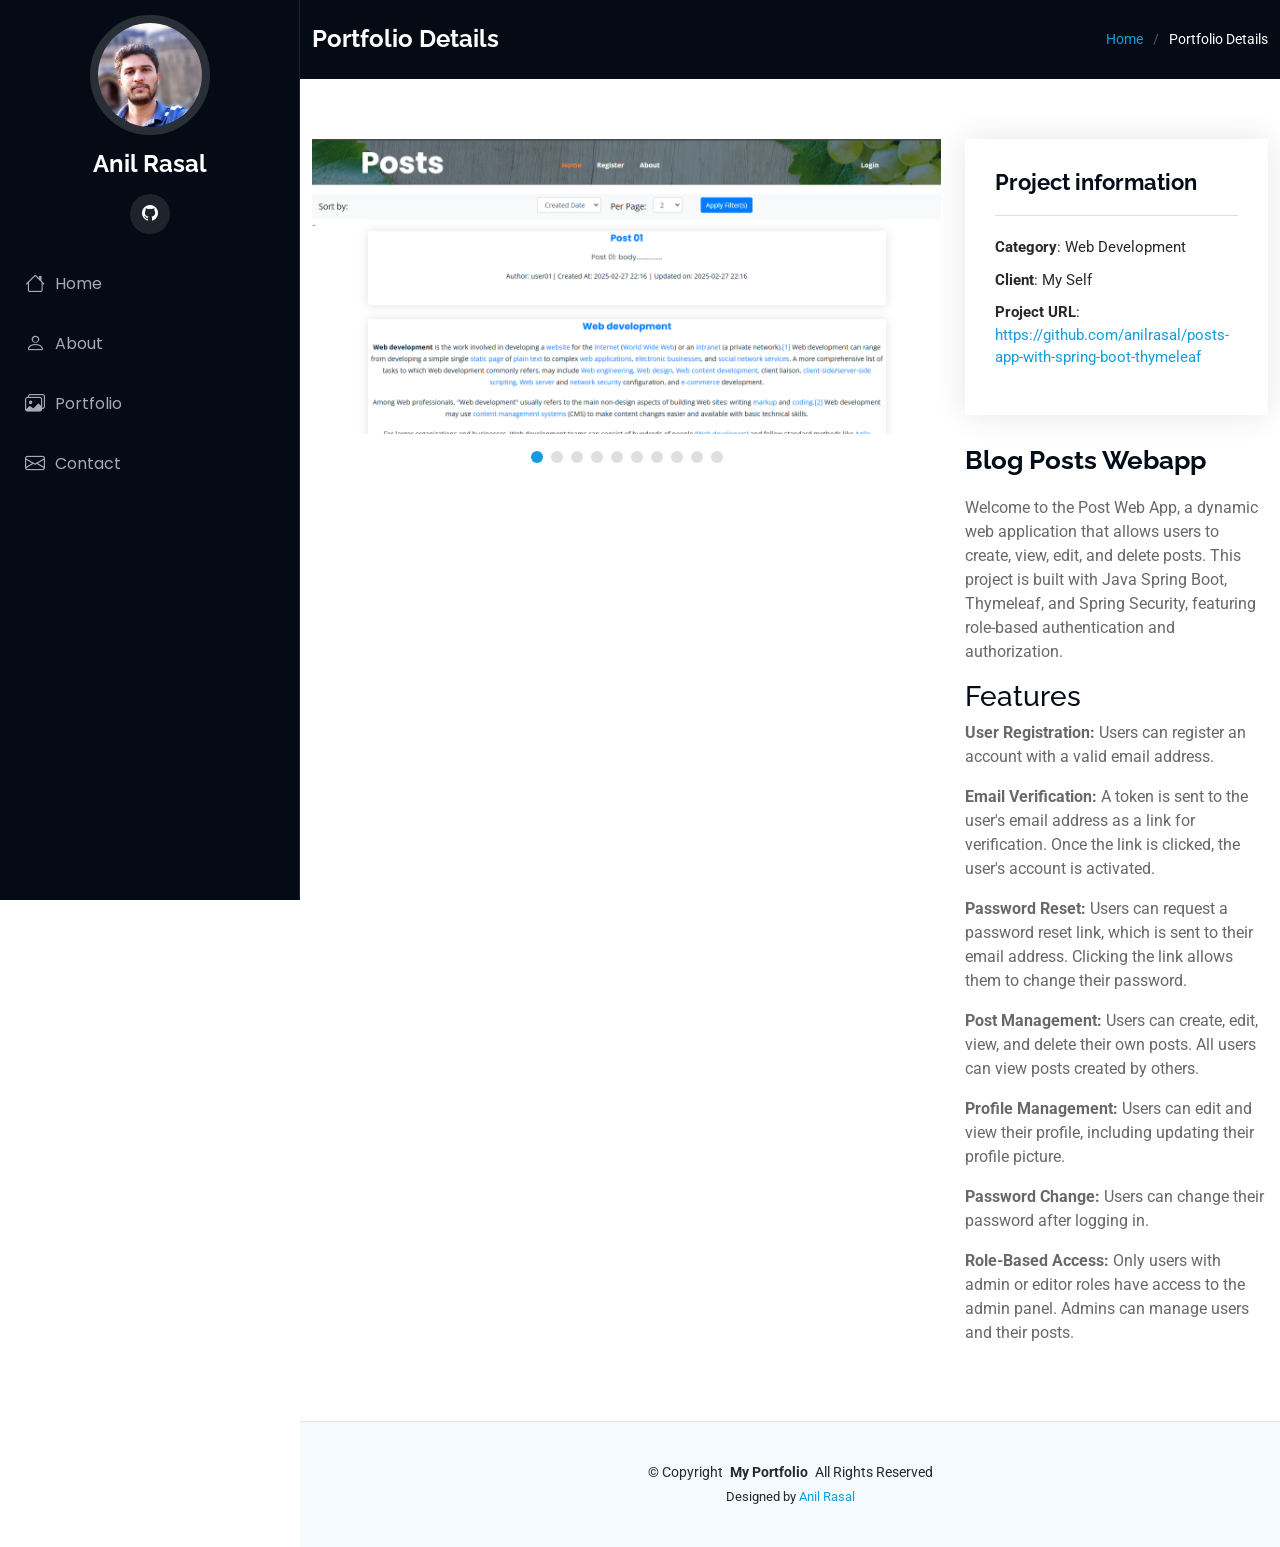
<file: portfolio-details-posts.html>
<!DOCTYPE html>
<html lang="en">

<head>
  <meta charset="utf-8">
  <meta content="width=device-width, initial-scale=1.0" name="viewport">
  <title>My Portfolio</title>
  <meta content="" name="description">
  <meta content="" name="keywords">

  <!-- Favicons -->
  <link href="assets/img/my-logo.png" rel="icon">
  <link href="assets/img/apple-touch-icon.png" rel="apple-touch-icon">

  <!-- Fonts -->
  <link href="https://fonts.googleapis.com" rel="preconnect">
  <link href="https://fonts.gstatic.com" rel="preconnect" crossorigin>
  <link
    href="https://fonts.googleapis.com/css2?family=Roboto:ital,wght@0,100;0,300;0,400;0,500;0,700;0,900;1,100;1,300;1,400;1,500;1,700;1,900&family=Poppins:ital,wght@0,100;0,200;0,300;0,400;0,500;0,600;0,700;0,800;0,900;1,100;1,200;1,300;1,400;1,500;1,600;1,700;1,800;1,900&family=Raleway:ital,wght@0,100;0,200;0,300;0,400;0,500;0,600;0,700;0,800;0,900;1,100;1,200;1,300;1,400;1,500;1,600;1,700;1,800;1,900&display=swap"
    rel="stylesheet">

  <!-- Vendor CSS Files -->
  <link href="assets/vendor/bootstrap/css/bootstrap.min.css" rel="stylesheet">
  <link href="assets/vendor/bootstrap-icons/bootstrap-icons.css" rel="stylesheet">
  <link href="assets/vendor/aos/aos.css" rel="stylesheet">
  <link href="assets/vendor/swiper/swiper-bundle.min.css" rel="stylesheet">
  <link href="assets/vendor/glightbox/css/glightbox.min.css" rel="stylesheet">

  <!-- Main CSS File -->
  <link href="assets/css/main.css" rel="stylesheet">

  <!-- =======================================================
  * Template Name: iPortfolio
  * Template URL: https://bootstrapmade.com/iportfolio-bootstrap-portfolio-websites-template/
  * Updated: Jun 29 2024 with Bootstrap v5.3.3
  * Author: BootstrapMade.com
  * License: https://bootstrapmade.com/license/
  ======================================================== -->
</head>

<body class="portfolio-details-page">

  <header id="header" class="header dark-background d-flex flex-column">
    <i class="header-toggle d-xl-none bi bi-list"></i>

    <div class="profile-img">
      <img src="assets/img/my-profile-pic.jpg" alt="" class="img-fluid rounded-circle">
    </div>

    <a href="index.html" class="logo d-flex align-items-center justify-content-center">
      <!-- Uncomment the line below if you also wish to use an image logo -->
      <!-- <img src="assets/img/logo.png" alt=""> -->
      <h1 class="sitename">Anil Rasal</h1>
    </a>

    <div class="social-links text-center">
      <a href="https://github.com/anilrasal" class="github"><i class="bi bi-github"></i></a>
    </div>

    <nav id="navmenu" class="navmenu">
      <ul>
        <li><a href="index.html#hero"><i class="bi bi-house navicon"></i>Home</a></li>
        <li><a href="index.html#about"><i class="bi bi-person navicon"></i> About</a></li>
        <li><a href="index.html#portfolio"><i class="bi bi-images navicon"></i> Portfolio</a></li>
        <li><a href="index.html#contact"><i class="bi bi-envelope navicon"></i> Contact</a></li>
      </ul>
    </nav>

  </header>

  <main class="main">

    <!-- Page Title -->
    <div class="page-title dark-background">
      <div class="container d-lg-flex justify-content-between align-items-center">
        <h1 class="mb-2 mb-lg-0">Portfolio Details</h1>
        <nav class="breadcrumbs">
          <ol>
            <li><a href="index.html">Home</a></li>
            <li class="current">Portfolio Details</li>
          </ol>
        </nav>
      </div>
    </div><!-- End Page Title -->

    <!-- Portfolio Details Section -->
    <section id="portfolio-details" class="portfolio-details section">

      <div class="container" data-aos="fade-up" data-aos-delay="100">

        <div class="row gy-4">

          <div class="col-lg-8">
            <div class="portfolio-details-slider swiper init-swiper">

              <script type="application/json" class="swiper-config">
                {
                  "loop": true,
                  "speed": 600,
                  "autoplay": {
                    "delay": 5000
                  },
                  "slidesPerView": "auto",
                  "pagination": {
                    "el": ".swiper-pagination",
                    "type": "bullets",
                    "clickable": true
                  }
                }
              </script>

              <div class="swiper-wrapper align-items-center">

                <div class="swiper-slide align-items-center">
                  <a href="assets/img/portfolio/posts-app/home-page-without-login.png" class="glightbox">
                    <img src="assets/img/portfolio/posts-app/home-page-without-login.png" alt="Home page after login"
                      loading="lazy">
                  </a>
                </div>

                <div class="swiper-slide">
                  <a href="assets/img/portfolio/posts-app/home-page-without-login.png" class="glightbox">
                    <img src="assets/img/portfolio/posts-app/home-page-without-login.png" alt="Home page without login"
                      loading="lazy">
                  </a>
                </div>

                <div class="swiper-slide">
                  <a href="assets/img/portfolio/posts-app/view-a-post-with-options.png" class="glightbox">
                    <img src="assets/img/portfolio/posts-app/view-a-post-with-options.png" alt="View post"
                      loading="lazy">
                  </a>
                </div>

                <div class="swiper-slide">
                  <a href="assets/img/portfolio/posts-app/add-post.png" class="glightbox">
                    <img src="assets/img/portfolio/posts-app/add-post.png" alt="Add Post" loading="lazy">
                  </a>
                </div>

                <div class="swiper-slide">
                  <a href="assets/img/portfolio/posts-app/login.png" class="glightbox">
                    <img src="assets/img/portfolio/posts-app/login.png" alt="Login" loading="lazy">
                  </a>
                </div>

                <div class="swiper-slide">
                  <a href="assets/img/portfolio/posts-app/register.png" class="glightbox">
                    <img src="assets/img/portfolio/posts-app/register.png" alt="register" loading="lazy">
                  </a>
                </div>

                <div class="swiper-slide">
                  <a href="assets/img/portfolio/posts-app/profile1.png" class="glightbox">
                    <img src="assets/img/portfolio/posts-app/profile1.png" alt="Profile1" loading="lazy">
                  </a>
                </div>

                <div class="swiper-slide">
                  <a href="assets/img/portfolio/posts-app/profile2.png" class="glightbox">
                    <img src="assets/img/portfolio/posts-app/profile2.png" alt="profile2" loading="lazy">
                  </a>
                </div>

                <div class="swiper-slide">
                  <a href="assets/img/portfolio/posts-app/forgot-password.png" class="glightbox">
                    <img src="assets/img/portfolio/posts-app/forgot-password.png" alt="forgot password" loading="lazy">
                  </a>
                </div>

                <div class="swiper-slide">
                  <a href="assets/img/portfolio/posts-app/about-us.png" class="glightbox">
                    <img src="assets/img/portfolio/posts-app/about-us.png" alt="About us" loading="lazy">
                  </a>
                </div>

              </div>
              <div class="swiper-pagination"></div>
            </div>
          </div>

          <div class="col-lg-4">
            <div class="portfolio-info" data-aos="fade-up" data-aos-delay="200">
              <h3>Project information</h3>
              <ul>
                <li><strong>Category</strong>: Web Development</li>
                <li><strong>Client</strong>: My Self</li>

                <li><strong>Project URL</strong>: <a
                    href="https://github.com/anilrasal/posts-app-with-spring-boot-thymeleaf">https://github.com/anilrasal/posts-app-with-spring-boot-thymeleaf</a>
                </li>
              </ul>
            </div>
            <div class="portfolio-description" data-aos="fade-up" data-aos-delay="300">
              <h2>Blog Posts Webapp
              </h2>
              <p>
                Welcome to the Post Web App, a dynamic web application that allows users to create, view, edit, and
                delete posts. This project is built with Java Spring Boot, Thymeleaf, and Spring Security, featuring
                role-based authentication and authorization.

              </p>
              <h3>Features</h3>
              <p><strong>User Registration:</strong> Users can register an account with a valid email address.</p>
              <p><strong>Email Verification: </strong>A token is sent to the user's email address as a link for
                verification. Once the link is clicked, the user's account is activated.</p>
              <p><strong>Password Reset: </strong>Users can request a password reset link, which is sent to their email
                address. Clicking the link allows them to change their password.</p>
              <p><strong>Post Management: </strong>Users can create, edit, view, and delete their own posts. All users
                can view posts created by others.</p>
              <p><strong>Profile Management: </strong>Users can edit and view their profile, including updating their
                profile picture.</p>
              <p><strong>Password Change: </strong>Users can change their password after logging in.</p>
              <p><strong>Role-Based Access: </strong>Only users with admin or editor roles have access to the admin
                panel. Admins can manage users and their posts.</p>
            </div>
          </div>

        </div>

      </div>

    </section><!-- /Portfolio Details Section -->

  </main>

  <footer id="footer" class="footer position-relative light-background">

    <div class="container">
      <div class="copyright text-center ">
        <p>© <span>Copyright</span> <strong class="px-1 sitename">My Portfolio</strong> <span>All Rights Reserved</span>
        </p>
      </div>
      <div class="credits">
        <!-- All the links in the footer should remain intact. -->
        <!-- You can delete the links only if you've purchased the pro version. -->
        <!-- Licensing information: https://bootstrapmade.com/license/ -->
        <!-- Purchase the pro version with working PHP/AJAX contact form: [buy-url] -->
        Designed by <a href="https://anilrasal.github.io/">Anil Rasal</a>
      </div>
    </div>
    </div>

  </footer>

  <!-- Scroll Top -->
  <a href="#" id="scroll-top" class="scroll-top d-flex align-items-center justify-content-center"><i
      class="bi bi-arrow-up-short"></i></a>

  <!-- Preloader -->
  <div id="preloader"></div>

  <!-- Vendor JS Files -->
  <script src="assets/vendor/bootstrap/js/bootstrap.bundle.min.js"></script>
  <script src="assets/vendor/php-email-form/validate.js"></script>
  <script src="assets/vendor/aos/aos.js"></script>
  <script src="assets/vendor/typed.js/typed.umd.js"></script>
  <script src="assets/vendor/purecounter/purecounter_vanilla.js"></script>
  <script src="assets/vendor/waypoints/noframework.waypoints.js"></script>
  <script src="assets/vendor/imagesloaded/imagesloaded.pkgd.min.js"></script>
  <script src="assets/vendor/isotope-layout/isotope.pkgd.min.js"></script>
  <script src="assets/vendor/swiper/swiper-bundle.min.js"></script>
  <script src="assets/vendor/glightbox/js/glightbox.min.js"></script>

  <!-- Main JS File -->
  <script src="assets/js/main.js"></script>

  <script>
    const lightbox = GLightbox({ selector: '.glightbox' });
  </script>

</body>

</html>
</file>
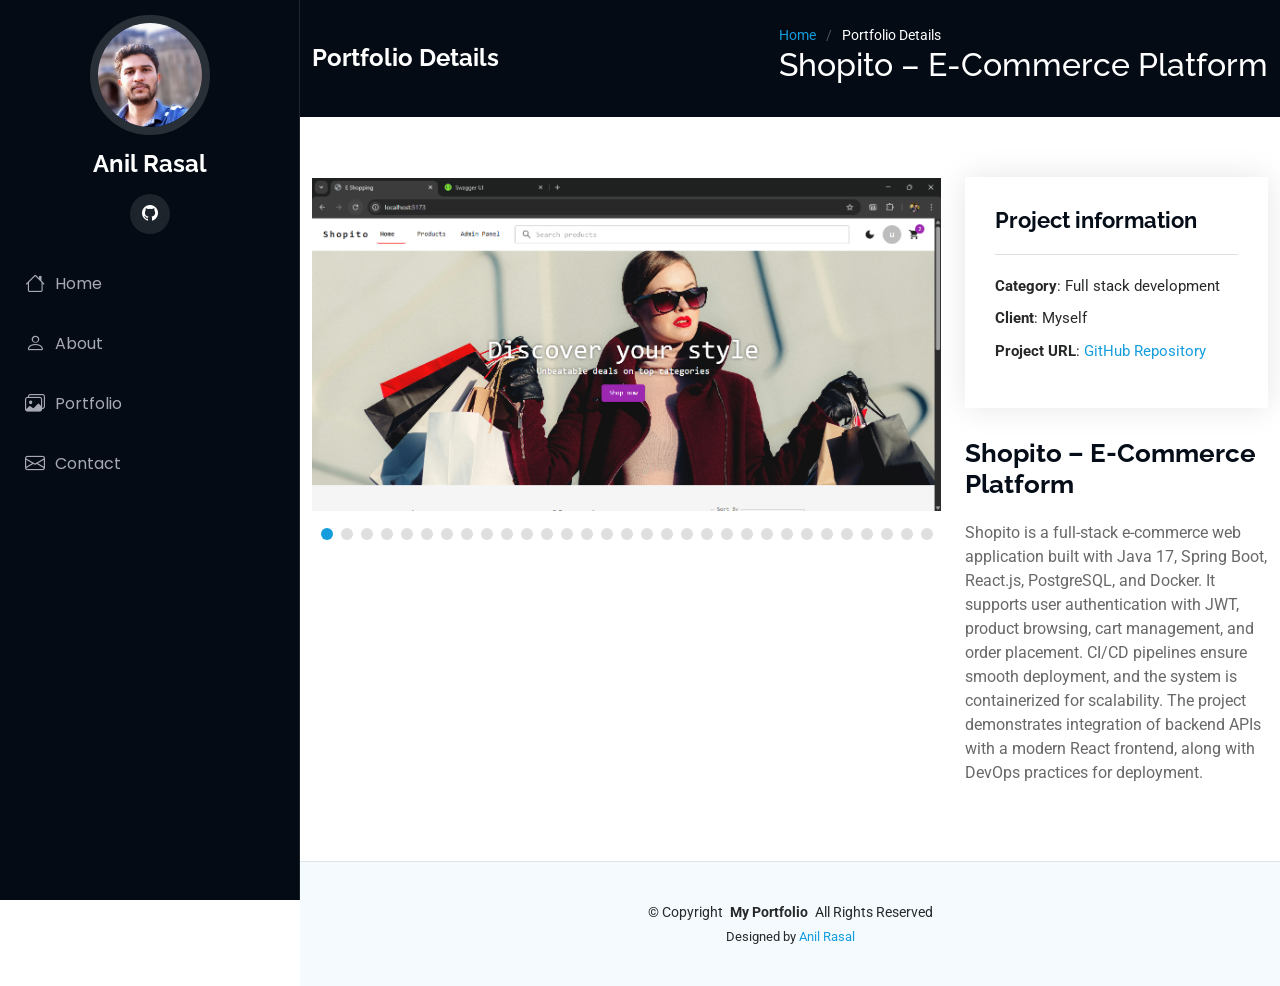
<file: portfolio-details-shopito.html>
<!-- Shopito Portfolio Details Page -->
<!DOCTYPE html>
<html lang="en">

<head>
    <meta charset="utf-8">
    <meta content="width=device-width, initial-scale=1.0" name="viewport">
    <title>Shopito – Portfolio Details</title>

    <!-- Favicons -->
    <link href="assets/img/my-logo.png" rel="icon">
    <link href="assets/img/apple-touch-icon.png" rel="apple-touch-icon">

    <!-- Fonts -->
    <link href="https://fonts.googleapis.com" rel="preconnect">
    <link href="https://fonts.gstatic.com" rel="preconnect" crossorigin>
    <link
        href="https://fonts.googleapis.com/css2?family=Roboto:ital,wght@0,100;0,300;0,400;0,500;0,700;0,900;1,100;1,300;1,400;1,500;1,700;1,900&family=Poppins:ital,wght@0,100;0,200;0,300;0,400;0,500;0,600;0,700;0,800;0,900;1,100;1,200;1,300;1,400;1,500;1,600;1,700;1,800;1,900&family=Raleway:ital,wght@0,100;0,200;0,300;0,400;0,500;0,600;0,700;0,800;0,900;1,100;1,200;1,300;1,400;1,500;1,600;1,700;1,800;1,900&display=swap"
        rel="stylesheet">

    <!-- Vendor CSS Files -->
    <link href="assets/vendor/bootstrap/css/bootstrap.min.css" rel="stylesheet">
    <link href="assets/vendor/bootstrap-icons/bootstrap-icons.css" rel="stylesheet">
    <link href="assets/vendor/aos/aos.css" rel="stylesheet">
    <link href="assets/vendor/glightbox/css/glightbox.min.css" rel="stylesheet">
    <link href="assets/vendor/swiper/swiper-bundle.min.css" rel="stylesheet">

    <!-- Main CSS File -->
    <link href="assets/css/main.css" rel="stylesheet">

    <meta content="" name="description">
    <meta content="" name="keywords">
</head>

<body class="portfolio-details-page">


    <header id="header" class="header dark-background d-flex flex-column">
        <i class="header-toggle d-xl-none bi bi-list"></i>

        <div class="profile-img">
            <img src="assets/img/my-profile-pic.jpg" alt="" class="img-fluid rounded-circle">
        </div>

        <a href="index.html" class="logo d-flex align-items-center justify-content-center">
            <!-- Uncomment the line below if you also wish to use an image logo -->
            <!-- <img src="assets/img/logo.png" alt=""> -->
            <h1 class="sitename">Anil Rasal</h1>
        </a>

        <div class="social-links text-center">
            <a href="https://github.com/anilrasal" class="github"><i class="bi bi-github"></i></a>
        </div>

        <nav id="navmenu" class="navmenu">
            <ul>
                <li><a href="index.html#hero"><i class="bi bi-house navicon"></i>Home</a></li>
                <li><a href="index.html#about"><i class="bi bi-person navicon"></i> About</a></li>
                <li><a href="index.html#portfolio"><i class="bi bi-images navicon"></i> Portfolio</a></li>
                <li><a href="index.html#contact"><i class="bi bi-envelope navicon"></i> Contact</a></li>
            </ul>
        </nav>

    </header>
    <main class="main">

        <!-- Page Title -->
        <div class="page-title dark-background">
            <div class="container d-lg-flex justify-content-between align-items-center">
                <h1 class="mb-2 mb-lg-0">Portfolio Details</h1>
                <nav class="breadcrumbs">
                    <ol>
                        <li><a href="index.html">Home</a></li>
                        <li class="current">Portfolio Details</li>
                    </ol>
                    <h2>Shopito – E‑Commerce Platform</h2>
                </nav>
            </div>
        </div><!-- End Page Title -->

        <!-- Portfolio Details Section -->
        <section id="portfolio-details" class="portfolio-details section-bg">
            <div class="container">

                <!-- Screenshot Gallery -->
                <div class="row gy-4">
                    <div class="col-lg-8">
                        <div class="portfolio-details-slider swiper init-swiper">
                            <script type="application/json" class="swiper-config">
                                    {
                                    "loop": true,
                                    "speed": 600,
                                    "autoplay": {
                                        "delay": 5000
                                    },
                                    "slidesPerView": "auto",
                                    "pagination": {
                                        "el": ".swiper-pagination",
                                        "type": "bullets",
                                        "clickable": true
                                    }
                                    }
                                </script>
                            <div class="swiper-wrapper align-items-center">
                                <div class="swiper-slide align-items-center">
                                    <a href="assets/img/portfolio/shopito/home_page_after_login.png" class="glightbox">
                                        <img src="assets/img/portfolio/shopito/home_page_after_login.png"
                                            alt="Shopito Home" loading="lazy">
                                    </a>
                                </div>

                                <div class="swiper-slide">
                                    <a href="assets/img/portfolio/shopito/products_page.png" class="glightbox">
                                        <img src="assets/img/portfolio/shopito/products_page.png" alt="Product Listing"
                                            loading="lazy">
                                    </a>
                                </div>

                                <div class="swiper-slide">
                                    <a href="assets/img/portfolio/shopito/product_details_page.png" class="glightbox">
                                        <img src="assets/img/portfolio/shopito/product_details_page.png"
                                            alt="Product Details" loading="lazy">
                                    </a>
                                </div>

                                <div class="swiper-slide">
                                    <a href="assets/img/portfolio/shopito/user_cart.png" class="glightbox">
                                        <img src="assets/img/portfolio/shopito/user_cart.png" alt="Cart Page"
                                            loading="lazy">
                                    </a>
                                </div>

                                <div class="swiper-slide">
                                    <a href="assets/img/portfolio/shopito/checkout_page.png" class="glightbox">
                                        <img src="assets/img/portfolio/shopito/checkout_page.png" alt="Checkout Page"
                                            loading="lazy">
                                    </a>
                                </div>

                                <div class="swiper-slide">
                                    <a href="assets/img/portfolio/shopito/Order_confirmation.png" class="glightbox">
                                        <img src="assets/img/portfolio/shopito/Order_confirmation.png"
                                            alt="Order Confirmation" loading="lazy">
                                    </a>
                                </div>

                                <div class="swiper-slide">
                                    <a href="assets/img/portfolio/shopito/profile_menu_on_homepage.png"
                                        class="glightbox">
                                        <img src="assets/img/portfolio/shopito/profile_menu_on_homepage.png"
                                            alt="Profile Menu" loading="lazy">
                                    </a>
                                </div>

                                <div class="swiper-slide">
                                    <a href="assets/img/portfolio/shopito/admin_panel.png" class="glightbox">
                                        <img src="assets/img/portfolio/shopito/admin_panel.png" alt="Admin Panel"
                                            loading="lazy">
                                    </a>
                                </div>

                                <div class="swiper-slide">
                                    <a href="assets/img/portfolio/shopito/admin_orders.png" class="glightbox">
                                        <img src="assets/img/portfolio/shopito/admin_orders.png" alt="Admin Orders"
                                            loading="lazy">
                                    </a>
                                </div>
                                <div class="swiper-slide">
                                    <a href="assets/img/portfolio/shopito/admin_orders_view_edit_status.png"
                                        class="glightbox">
                                        <img src="assets/img/portfolio/shopito/admin_orders_view_edit_status.png"
                                            alt="Admin Orders View/Edit Status" loading="lazy">
                                    </a>
                                </div>
                                <div class="swiper-slide">
                                    <a href="assets/img/portfolio/shopito/admin_products_management.png"
                                        class="glightbox">
                                        <img src="assets/img/portfolio/shopito/admin_products_management.png"
                                            alt="Admin Products Management" loading="lazy">
                                    </a>
                                </div>
                                <div class="swiper-slide">
                                    <a href="assets/img/portfolio/shopito/admin_products_management_editView.png"
                                        class="glightbox">
                                        <img src="assets/img/portfolio/shopito/admin_products_management_editView.png"
                                            alt="Admin Products Management Edit View" loading="lazy">
                                    </a>
                                </div>
                                <div class="swiper-slide">
                                    <a href="assets/img/portfolio/shopito/admin_product_add_product.png"
                                        class="glightbox">
                                        <img src="assets/img/portfolio/shopito/admin_product_add_product.png"
                                            alt="Admin Add Product" loading="lazy">
                                    </a>
                                </div>
                                <div class="swiper-slide">
                                    <a href="assets/img/portfolio/shopito/admin_user_management.png" class="glightbox">
                                        <img src="assets/img/portfolio/shopito/admin_user_management.png"
                                            alt="Admin User Management" loading="lazy">
                                    </a>
                                </div>
                                <div class="swiper-slide">
                                    <a href="assets/img/portfolio/shopito/admin_user_management_update_role.png"
                                        class="glightbox">
                                        <img src="assets/img/portfolio/shopito/admin_user_management_update_role.png"
                                            alt="Admin User Management Update Role" loading="lazy">
                                    </a>
                                </div>
                                <div class="swiper-slide">
                                    <a href="assets/img/portfolio/shopito/forgot_password.png" class="glightbox">
                                        <img src="assets/img/portfolio/shopito/forgot_password.png"
                                            alt="Forgot Password" loading="lazy">
                                    </a>
                                </div>
                                <div class="swiper-slide">
                                    <a href="assets/img/portfolio/shopito/Home_page_after_scrolling_down.png"
                                        class="glightbox">
                                        <img src="assets/img/portfolio/shopito/Home_page_after_scrolling_down.png"
                                            alt="Home Page After Scrolling Down" loading="lazy">
                                    </a>
                                </div>
                                <div class="swiper-slide">
                                    <a href="assets/img/portfolio/shopito/home_page_night_mode.png" class="glightbox">
                                        <img src="assets/img/portfolio/shopito/home_page_night_mode.png"
                                            alt="Home Page Night Mode" loading="lazy">
                                    </a>
                                </div>
                                <div class="swiper-slide">
                                    <a href="assets/img/portfolio/shopito/Home_page_without_login.png"
                                        class="glightbox">
                                        <img src="assets/img/portfolio/shopito/Home_page_without_login.png"
                                            alt="Home Page Without Login" loading="lazy">
                                    </a>
                                </div>
                                <div class="swiper-slide">
                                    <a href="assets/img/portfolio/shopito/login_page.png" class="glightbox">
                                        <img src="assets/img/portfolio/shopito/login_page.png" alt="Login Page"
                                            loading="lazy">
                                    </a>
                                </div>
                                <div class="swiper-slide">
                                    <a href="assets/img/portfolio/shopito/my_orders_page.png" class="glightbox">
                                        <img src="assets/img/portfolio/shopito/my_orders_page.png" alt="My Orders Page"
                                            loading="lazy">
                                    </a>
                                </div>
                                <div class="swiper-slide">
                                    <a href="assets/img/portfolio/shopito/my_orders_page_night_mode.png"
                                        class="glightbox">
                                        <img src="assets/img/portfolio/shopito/my_orders_page_night_mode.png"
                                            alt="My Orders Page Night Mode" loading="lazy">
                                    </a>
                                </div>
                                <div class="swiper-slide">
                                    <a href="assets/img/portfolio/shopito/products_page_night_mode.png"
                                        class="glightbox">
                                        <img src="assets/img/portfolio/shopito/products_page_night_mode.png"
                                            alt="Products Page Night Mode" loading="lazy">
                                    </a>
                                </div>
                                <div class="swiper-slide">
                                    <a href="assets/img/portfolio/shopito/products_page_search_dropdown.png"
                                        class="glightbox">
                                        <img src="assets/img/portfolio/shopito/products_page_search_dropdown.png"
                                            alt="Products Page Search Dropdown" loading="lazy">
                                    </a>
                                </div>
                                <div class="swiper-slide">
                                    <a href="assets/img/portfolio/shopito/product_details_page_night_mode.png"
                                        class="glightbox">
                                        <img src="assets/img/portfolio/shopito/product_details_page_night_mode.png"
                                            alt="Product Details Page Night Mode" loading="lazy">
                                    </a>
                                </div>
                                <div class="swiper-slide">
                                    <a href="assets/img/portfolio/shopito/profile_change_password.png"
                                        class="glightbox">
                                        <img src="assets/img/portfolio/shopito/profile_change_password.png"
                                            alt="Profile Change Password" loading="lazy">
                                    </a>
                                </div>
                                <div class="swiper-slide">
                                    <a href="assets/img/portfolio/shopito/profile_edit_profile.png" class="glightbox">
                                        <img src="assets/img/portfolio/shopito/profile_edit_profile.png"
                                            alt="Profile Edit Profile" loading="lazy">
                                    </a>
                                </div>
                                <div class="swiper-slide">
                                    <a href="assets/img/portfolio/shopito/proflie_page.png" class="glightbox">
                                        <img src="assets/img/portfolio/shopito/proflie_page.png" alt="Profile Page"
                                            loading="lazy">
                                    </a>
                                </div>
                                <div class="swiper-slide">
                                    <a href="assets/img/portfolio/shopito/search_product_result.png" class="glightbox">
                                        <img src="assets/img/portfolio/shopito/search_product_result.png"
                                            alt="Search Product Result" loading="lazy">
                                    </a>
                                </div>
                                <div class="swiper-slide">
                                    <a href="assets/img/portfolio/shopito/signup_page.png" class="glightbox">
                                        <img src="assets/img/portfolio/shopito/signup_page.png" alt="Signup Page"
                                            loading="lazy">
                                    </a>
                                </div>
                                <div class="swiper-slide">
                                    <a href="assets/img/portfolio/shopito/standard_invoice_in_pdf.png"
                                        class="glightbox">
                                        <img src="assets/img/portfolio/shopito/standard_invoice_in_pdf.png"
                                            alt="Standard Invoice in PDF" loading="lazy">
                                    </a>
                                </div>
                            </div>

                            <!-- Add all screenshots from this folder assets/img/portfolio/shopito/-->
                            <!-- copilot can you see my response? -->

                            <div class="swiper-pagination"></div>
                        </div>
                    </div>

                    <!-- Project Info -->
                    <div class="col-lg-4">
                        <div class="portfolio-info">
                            <h3>Project information</h3>
                            <ul>
                                <li><strong>Category</strong>: Full stack development</li>
                                <li><strong>Client</strong>: Myself</li>
                                <li><strong>Project URL</strong>:
                                    <a href="https://github.com/anilrasal/Shopito-Full-stack-java-project"
                                        target="_blank">GitHub Repository</a>
                                </li>
                            </ul>
                        </div>
                        <div class="portfolio-description">
                            <h2>Shopito – E‑Commerce Platform</h2>
                            <p>
                                Shopito is a full-stack e‑commerce web application built with Java 17, Spring Boot,
                                React.js,
                                PostgreSQL, and Docker. It supports user authentication with JWT, product browsing,
                                cart management, and order placement. CI/CD pipelines ensure smooth deployment,
                                and the system is containerized for scalability. The project demonstrates
                                integration of backend APIs with a modern React frontend, along with
                                DevOps practices for deployment.
                            </p>
                        </div>
                    </div>
                </div>

            </div>
        </section>

        <script src="assets/vendor/bootstrap/js/bootstrap.bundle.min.js"></script>
        <script src="assets/vendor/glightbox/js/glightbox.min.js"></script>
        <script src="assets/vendor/swiper/swiper-bundle.min.js"></script>

    </main>

    <footer id="footer" class="footer position-relative light-background">

        <div class="container">
            <div class="copyright text-center ">
                <p>© <span>Copyright</span> <strong class="px-1 sitename">My Portfolio</strong> <span>All Rights
                        Reserved</span>
                </p>
            </div>
            <div class="credits">
                <!-- All the links in the footer should remain intact. -->
                <!-- You can delete the links only if you've purchased the pro version. -->
                <!-- Licensing information: https://bootstrapmade.com/license/ -->
                <!-- Purchase the pro version with working PHP/AJAX contact form: [buy-url] -->
                Designed by <a href="https://anilrasal.github.io/">Anil Rasal</a>
            </div>
        </div>
        </div>

    </footer>

    <!-- Scroll Top -->
    <a href="#" id="scroll-top" class="scroll-top d-flex align-items-center justify-content-center"><i
            class="bi bi-arrow-up-short"></i></a>

    <!-- Preloader -->
    <div id="preloader"></div>

    <!-- Vendor JS Files -->
    <script src="assets/vendor/bootstrap/js/bootstrap.bundle.min.js"></script>
    <script src="assets/vendor/php-email-form/validate.js"></script>
    <script src="assets/vendor/aos/aos.js"></script>
    <script src="assets/vendor/typed.js/typed.umd.js"></script>
    <script src="assets/vendor/purecounter/purecounter_vanilla.js"></script>
    <script src="assets/vendor/waypoints/noframework.waypoints.js"></script>
    <script src="assets/vendor/glightbox/js/glightbox.min.js"></script>
    <script src="assets/vendor/imagesloaded/imagesloaded.pkgd.min.js"></script>
    <script src="assets/vendor/isotope-layout/isotope.pkgd.min.js"></script>
    <script src="assets/vendor/swiper/swiper-bundle.min.js"></script>

    <!-- Main JS File -->
    <script src="assets/js/main.js"></script>
</body>

</html>
</file>
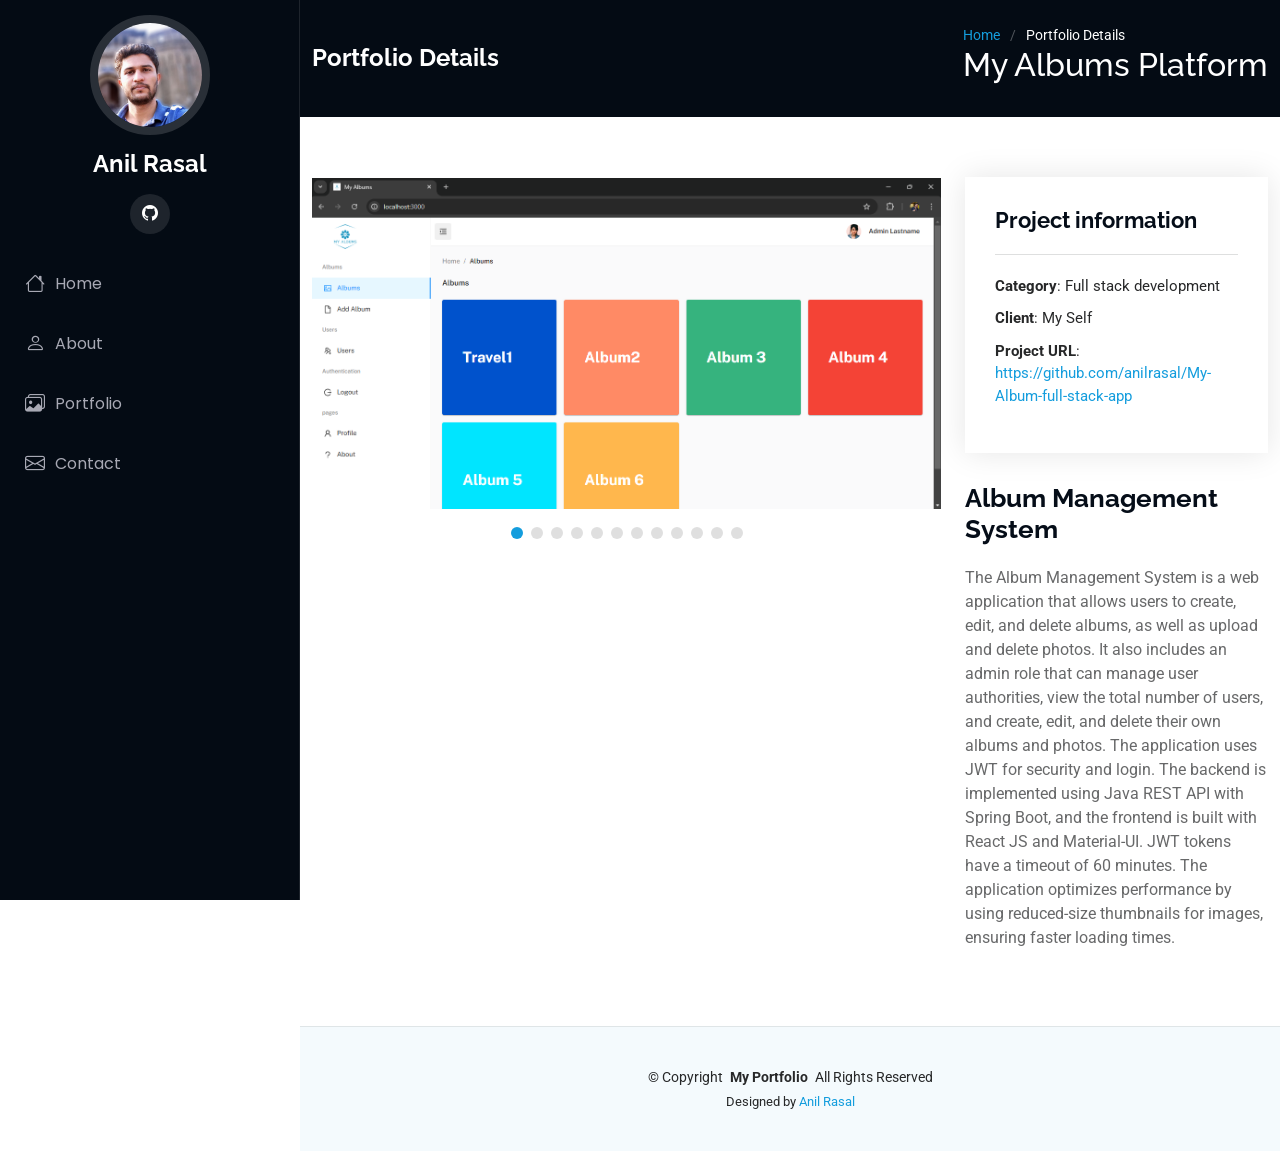
<file: portfolio-details.html>
<!DOCTYPE html>
<html lang="en">

<head>
  <meta charset="utf-8">
  <meta content="width=device-width, initial-scale=1.0" name="viewport">
  <title>My Portfolio</title>
  <meta content="" name="description">
  <meta content="" name="keywords">

  <!-- Favicons -->
  <link href="assets/img/my-logo.png" rel="icon">
  <link href="assets/img/apple-touch-icon.png" rel="apple-touch-icon">

  <!-- Fonts -->
  <link href="https://fonts.googleapis.com" rel="preconnect">
  <link href="https://fonts.gstatic.com" rel="preconnect" crossorigin>
  <link
    href="https://fonts.googleapis.com/css2?family=Roboto:ital,wght@0,100;0,300;0,400;0,500;0,700;0,900;1,100;1,300;1,400;1,500;1,700;1,900&family=Poppins:ital,wght@0,100;0,200;0,300;0,400;0,500;0,600;0,700;0,800;0,900;1,100;1,200;1,300;1,400;1,500;1,600;1,700;1,800;1,900&family=Raleway:ital,wght@0,100;0,200;0,300;0,400;0,500;0,600;0,700;0,800;0,900;1,100;1,200;1,300;1,400;1,500;1,600;1,700;1,800;1,900&display=swap"
    rel="stylesheet">

  <!-- Vendor CSS Files -->
  <link href="assets/vendor/bootstrap/css/bootstrap.min.css" rel="stylesheet">
  <link href="assets/vendor/bootstrap-icons/bootstrap-icons.css" rel="stylesheet">
  <link href="assets/vendor/aos/aos.css" rel="stylesheet">
  <link href="assets/vendor/glightbox/css/glightbox.min.css" rel="stylesheet">
  <link href="assets/vendor/swiper/swiper-bundle.min.css" rel="stylesheet">
  <script src="assets/vendor/glightbox/js/glightbox.min.js"></script>
  <!-- Main CSS File -->
  <link href="assets/css/main.css" rel="stylesheet">

  <!-- =======================================================
  * Template Name: iPortfolio
  * Template URL: https://bootstrapmade.com/iportfolio-bootstrap-portfolio-websites-template/
  * Updated: Jun 29 2024 with Bootstrap v5.3.3
  * Author: BootstrapMade.com
  * License: https://bootstrapmade.com/license/
  ======================================================== -->
</head>

<body class="portfolio-details-page">

  <header id="header" class="header dark-background d-flex flex-column">
    <i class="header-toggle d-xl-none bi bi-list"></i>

    <div class="profile-img">
      <img src="assets/img/my-profile-pic.jpg" alt="" class="img-fluid rounded-circle">
    </div>

    <a href="index.html" class="logo d-flex align-items-center justify-content-center">
      <!-- Uncomment the line below if you also wish to use an image logo -->
      <!-- <img src="assets/img/logo.png" alt=""> -->
      <h1 class="sitename">Anil Rasal</h1>
    </a>

    <div class="social-links text-center">
      <a href="https://github.com/anilrasal" class="github"><i class="bi bi-github"></i></a>
    </div>

    <nav id="navmenu" class="navmenu">
      <ul>
        <li><a href="index.html#hero"><i class="bi bi-house navicon"></i>Home</a></li>
        <li><a href="index.html#about"><i class="bi bi-person navicon"></i> About</a></li>
        <li><a href="index.html#portfolio"><i class="bi bi-images navicon"></i> Portfolio</a></li>
        <li><a href="index.html#contact"><i class="bi bi-envelope navicon"></i> Contact</a></li>
      </ul>
    </nav>

  </header>

  <main class="main">

    <!-- Page Title -->
    <div class="page-title dark-background">
      <div class="container d-lg-flex justify-content-between align-items-center">
        <h1 class="mb-2 mb-lg-0">Portfolio Details</h1>
        <nav class="breadcrumbs">
          <ol>
            <li><a href="index.html">Home</a></li>
            <li class="current">Portfolio Details</li>
          </ol>
          <h2>My Albums Platform</h2>
        </nav>
      </div>
    </div><!-- End Page Title -->

    <!-- Portfolio Details Section -->
    <section id="portfolio-details" class="portfolio-details section">

      <div class="container">

        <div class="row gy-4">

          <div class="col-lg-8">
            <div class="portfolio-details-slider swiper init-swiper">

              <script type="application/json" class="swiper-config">
                {
                  "loop": true,
                  "speed": 600,
                  "autoplay": {
                    "delay": 5000
                  },
                  "slidesPerView": "auto",
                  "pagination": {
                    "el": ".swiper-pagination",
                    "type": "bullets",
                    "clickable": true
                  }
                }
              </script>

              <div class="swiper-wrapper align-items-center">
                <div class="swiper-slide align-items-center">
                  <a href="assets/img/portfolio/my-albums/Albums-Home-page.png" class="glightbox"> <img
                      src="assets/img/portfolio/my-albums/Albums-Home-page.png" alt="Albums Home page" loading="lazy">
                  </a>
                </div>

                <div class="swiper-slide">
                  <a href="assets/img/portfolio/my-albums/Photos view Page.png" class="glightbox">
                    <img src="assets/img/portfolio/my-albums/Photos view Page.png" alt="Photos view Page"
                      loading="lazy">
                  </a>
                </div>

                <div class="swiper-slide">
                  <a href="assets/img/portfolio/my-albums/View A Single photo or download page.png" class="glightbox">
                    <img src="assets/img/portfolio/my-albums/View A Single photo or download page.png" alt="View Photo"
                      loading="lazy">
                  </a>
                </div>

                <div class="swiper-slide">
                  <a href="assets/img/portfolio/my-albums/loginPage.png" class="glightbox">
                    <img src="assets/img/portfolio/my-albums/loginPage.png" alt="Login" loading="lazy">
                  </a>
                </div>

                <div class="swiper-slide">
                  <a href="assets/img/portfolio/my-albums/User Profile menu for quick access.png" class="glightbox">
                    <img src="assets/img/portfolio/my-albums/User Profile menu for quick access.png" alt="User Profile"
                      loading="lazy">
                  </a>
                </div>

                <div class="swiper-slide">
                  <a href="assets/img/portfolio/my-albums/Add Album page.png" class="glightbox">
                    <img src="assets/img/portfolio/my-albums/Add Album page.png" alt="Add Album" loading="lazy">
                  </a>
                </div>

                <div class="swiper-slide">
                  <a href="assets/img/portfolio/my-albums/Register Page.png" class="glightbox">
                    <img src="assets/img/portfolio/my-albums/Register Page.png" alt="Register" loading="lazy">
                  </a>
                </div>

                <div class="swiper-slide">
                  <a href="assets/img/portfolio/my-albums/Upload Mutiple or Single photo page.png" class="glightbox">
                    <img src="assets/img/portfolio/my-albums/Upload Mutiple or Single photo page.png"
                      alt="Upload photos" loading="lazy">
                  </a>
                </div>

                <div class="swiper-slide">
                  <a href="assets/img/portfolio/my-albums/About page without login.png" class="glightbox">
                    <img src="assets/img/portfolio/my-albums/About page without login.png" alt="About Page"
                      loading="lazy">
                  </a>
                </div>

                <div class="swiper-slide">
                  <a href="assets/img/portfolio/my-albums/Users List Page.png" class="glightbox">
                    <img src="assets/img/portfolio/my-albums/Users List Page.png" alt="users list for admin only"
                      loading="lazy">
                  </a>
                </div>

                <div class="swiper-slide">
                  <a href="assets/img/portfolio/my-albums/Rest API View Using Swagger.png" class="glightbox">
                    <img src="assets/img/portfolio/my-albums/restAPIViewUsingSwagger1.png" alt="Rest APIs"
                      loading="lazy">
                  </a>
                </div>

                <div class="swiper-slide">
                  <a href="assets/img/portfolio/my-albums/Album Controller UI.png" class="glightbox">
                    <img src="assets/img/portfolio/my-albums/Album Controller UI.png" alt="Album controller"
                      loading="lazy">
                  </a>
                </div>

              </div>
              <div class="swiper-pagination"></div>
            </div>
          </div>

          <div class="col-lg-4">
            <div class="portfolio-info" data-aos="fade-up" data-aos-delay="200">
              <h3>Project information</h3>
              <ul>
                <li><strong>Category</strong>: Full stack development</li>
                <li><strong>Client</strong>: My Self</li>

                <li><strong>Project URL</strong>: <a
                    href="https://github.com/anilrasal/My-Album-full-stack-app">https://github.com/anilrasal/My-Album-full-stack-app</a>
                </li>
              </ul>
            </div>
            <div class="portfolio-description" data-aos="fade-up" data-aos-delay="300">
              <h2>Album Management System
              </h2>
              <p>
                The Album Management System is a web application that allows users to create, edit, and delete albums,
                as well as upload and delete photos. It also includes an admin role that can manage user authorities,
                view the total number of users, and create, edit, and delete their own albums and photos. The
                application uses JWT for security and login. The backend is implemented using Java REST API with Spring
                Boot, and the frontend is built with React JS and Material-UI. JWT tokens have a timeout of 60 minutes.
                The application optimizes performance by using reduced-size thumbnails for images, ensuring faster
                loading times.
              </p>
            </div>
          </div>

        </div>

      </div>

    </section><!-- /Portfolio Details Section -->

  </main>

  <footer id="footer" class="footer position-relative light-background">

    <div class="container">
      <div class="copyright text-center ">
        <p>© <span>Copyright</span> <strong class="px-1 sitename">My Portfolio</strong> <span>All Rights Reserved</span>
        </p>
      </div>
      <div class="credits">
        <!-- All the links in the footer should remain intact. -->
        <!-- You can delete the links only if you've purchased the pro version. -->
        <!-- Licensing information: https://bootstrapmade.com/license/ -->
        <!-- Purchase the pro version with working PHP/AJAX contact form: [buy-url] -->
        Designed by <a href="https://anilrasal.github.io/">Anil Rasal</a>
      </div>
    </div>
    </div>

  </footer>

  <!-- Scroll Top -->
  <a href="#" id="scroll-top" class="scroll-top d-flex align-items-center justify-content-center"><i
      class="bi bi-arrow-up-short"></i></a>

  <!-- Preloader -->
  <div id="preloader"></div>

  <!-- Vendor JS Files -->
  <script src="assets/vendor/bootstrap/js/bootstrap.bundle.min.js"></script>
  <script src="assets/vendor/php-email-form/validate.js"></script>
  <script src="assets/vendor/aos/aos.js"></script>
  <script src="assets/vendor/typed.js/typed.umd.js"></script>
  <script src="assets/vendor/purecounter/purecounter_vanilla.js"></script>
  <script src="assets/vendor/waypoints/noframework.waypoints.js"></script>
  <script src="assets/vendor/imagesloaded/imagesloaded.pkgd.min.js"></script>
  <script src="assets/vendor/isotope-layout/isotope.pkgd.min.js"></script>
  <script src="assets/vendor/swiper/swiper-bundle.min.js"></script>

  <!-- Main JS File -->
  <script src="assets/js/main.js"></script>

</body>

</html>
</file>
<file: assets/css/main.css>
/**
* Template Name: iPortfolio
* Template URL: https://bootstrapmade.com/iportfolio-bootstrap-portfolio-websites-template/
* Updated: Jun 29 2024 with Bootstrap v5.3.3
* Author: BootstrapMade.com
* License: https://bootstrapmade.com/license/
*/

/*--------------------------------------------------------------
# Font & Color Variables
# Help: https://bootstrapmade.com/color-system/
--------------------------------------------------------------*/
/* Fonts */
:root {
  --default-font: "Roboto",  system-ui, -apple-system, "Segoe UI", Roboto, "Helvetica Neue", Arial, "Noto Sans", "Liberation Sans", sans-serif, "Apple Color Emoji", "Segoe UI Emoji", "Segoe UI Symbol", "Noto Color Emoji";
  --heading-font: "Raleway",  sans-serif;
  --nav-font: "Poppins",  sans-serif;
}

/* Global Colors - The following color variables are used throughout the website. Updating them here will change the color scheme of the entire website */
:root { 
  --background-color: #ffffff; /* Background color for the entire website, including individual sections */
  --default-color: #272829; /* Default color used for the majority of the text content across the entire website */
  --heading-color: #050d18; /* Color for headings, subheadings and title throughout the website */
  --accent-color: #149ddd; /* Accent color that represents your brand on the website. It's used for buttons, links, and other elements that need to stand out */
  --surface-color: #ffffff; /* The surface color is used as a background of boxed elements within sections, such as cards, icon boxes, or other elements that require a visual separation from the global background. */
  --contrast-color: #ffffff; /* Contrast color for text, ensuring readability against backgrounds of accent, heading, or default colors. */
}

/* Nav Menu Colors - The following color variables are used specifically for the navigation menu. They are separate from the global colors to allow for more customization options */
:root {
  --nav-color: #a8a9b4;  /* The default color of the main navmenu links */
  --nav-hover-color: #ffffff; /* Applied to main navmenu links when they are hovered over or active */
  --nav-mobile-background-color: #040b14; /* Used as the background color for mobile navigation menu */
  --nav-dropdown-background-color: #040b14; /* Used as the background color for dropdown items that appear when hovering over primary navigation items */
  --nav-dropdown-color: #a8a9b4; /* Used for navigation links of the dropdown items in the navigation menu. */
  --nav-dropdown-hover-color: #ffffff; /* Similar to --nav-hover-color, this color is applied to dropdown navigation links when they are hovered over. */
}

/* Color Presets - These classes override global colors when applied to any section or element, providing reuse of the sam color scheme. */

.light-background {
  --background-color: #f4fafd;
  --surface-color: #ffffff;
}

.dark-background {
  --background-color: #040b14;
  --default-color: #ffffff;
  --heading-color: #ffffff;
  --surface-color: #151f2b;
  --contrast-color: #ffffff;
}

/* Smooth scroll */
:root {
  scroll-behavior: smooth;
}

/*--------------------------------------------------------------
# General Styling & Shared Classes
--------------------------------------------------------------*/
body {
  color: var(--default-color);
  background-color: var(--background-color);
  font-family: var(--default-font);
}

a {
  color: var(--accent-color);
  text-decoration: none;
  transition: 0.3s;
}

a:hover {
  color: color-mix(in srgb, var(--accent-color), transparent 25%);
  text-decoration: none;
}

h1,
h2,
h3,
h4,
h5,
h6 {
  color: var(--heading-color);
  font-family: var(--heading-font);
}

/* PHP Email Form Messages
------------------------------*/
.php-email-form .error-message {
  display: none;
  background: #df1529;
  color: #ffffff;
  text-align: left;
  padding: 15px;
  margin-bottom: 24px;
  font-weight: 600;
}

.php-email-form .sent-message {
  display: none;
  color: #ffffff;
  background: #059652;
  text-align: center;
  padding: 15px;
  margin-bottom: 24px;
  font-weight: 600;
}

.php-email-form .loading {
  display: none;
  background: var(--surface-color);
  text-align: center;
  padding: 15px;
  margin-bottom: 24px;
}

.php-email-form .loading:before {
  content: "";
  display: inline-block;
  border-radius: 50%;
  width: 24px;
  height: 24px;
  margin: 0 10px -6px 0;
  border: 3px solid var(--accent-color);
  border-top-color: var(--surface-color);
  animation: php-email-form-loading 1s linear infinite;
}

@keyframes php-email-form-loading {
  0% {
    transform: rotate(0deg);
  }

  100% {
    transform: rotate(360deg);
  }
}

/*--------------------------------------------------------------
# Global Header
--------------------------------------------------------------*/
.header {
  color: var(--default-color);
  background-color: var(--background-color);
  position: fixed;
  top: 0;
  left: 0;
  bottom: 0;
  padding: 0 15px;
  width: 300px;
  transition: all ease-in-out 0.3s;
  overflow-y: auto;
  z-index: 997;
  border-right: 1px solid color-mix(in srgb, var(--default-color), transparent 90%);
}

.header .profile-img img {
  margin: 15px auto;
  display: block;
  width: 120px;
  border: 8px solid color-mix(in srgb, var(--default-color), transparent 85%);
}

.header .logo {
  line-height: 1;
  margin-bottom: 15px;
}

.header .logo img {
  max-height: 32px;
  margin-right: 8px;
}

.header .logo h1 {
  font-size: 24px;
  margin: 0;
  font-weight: 700;
  color: var(--heading-color);
}

.header .social-links {
  margin: 0 0 20px 0;
}

.header .social-links a {
  font-size: 16px;
  display: inline-flex;
  align-items: center;
  justify-content: center;
  background: color-mix(in srgb, var(--default-color), transparent 90%);
  color: var(--default-color);
  margin: 0 2px;
  border-radius: 50%;
  text-align: center;
  width: 40px;
  height: 40px;
  transition: 0.3s;
}

.header .social-links a:hover {
  color: var(--contrast-color);
  background: var(--accent-color);
}

@media (min-width: 1200px) {

  .header~main,
  .header~#footer {
    margin-left: 300px;
  }
}

@media (max-width: 1199px) {
  .header {
    left: -100%;
  }
}

.header.header-show {
  left: 0;
}

.header .header-toggle {
  color: var(--contrast-color);
  background-color: var(--accent-color);
  font-size: 22px;
  display: flex;
  align-items: center;
  justify-content: center;
  width: 40px;
  height: 40px;
  border-radius: 50%;
  cursor: pointer;
  position: fixed;
  top: 15px;
  right: 15px;
  z-index: 9999;
  transition: background-color 0.3s;
}

.header .header-toggle:hover {
  color: var(--contrast-color);
  background-color: color-mix(in srgb, var(--accent-color) 90%, white 15%);
}

/*--------------------------------------------------------------
# Navigation Menu
--------------------------------------------------------------*/
.mobile-nav-toggle {
  display: none;
}

.navmenu {
  padding: 0;
  z-index: 9997;
}

.navmenu ul {
  list-style: none;
  padding: 0 0 20px 0;
  margin: 0;
}

.navmenu a,
.navmenu a:focus {
  color: var(--nav-color);
  padding: 15px 10px;
  font-family: var(--nav-font);
  font-size: 16px;
  font-weight: 400;
  display: flex;
  align-items: center;
  white-space: nowrap;
  transition: 0.3s;
  width: 100%;
}

.navmenu a .navicon,
.navmenu a:focus .navicon {
  font-size: 20px;
  margin-right: 10px;
}

.navmenu a .toggle-dropdown,
.navmenu a:focus .toggle-dropdown {
  font-size: 12px;
  line-height: 0;
  margin-left: auto;
  width: 30px;
  height: 30px;
  display: flex;
  align-items: center;
  justify-content: center;
  border-radius: 50%;
  transition: 0.3s;
  flex-shrink: 0;
  background-color: color-mix(in srgb, var(--accent-color), transparent 90%);
}

.navmenu a .toggle-dropdown:hover,
.navmenu a:focus .toggle-dropdown:hover {
  background-color: var(--accent-color);
  color: var(--contrast-color);
}

.navmenu a:hover,
.navmenu .active,
.navmenu .active:focus {
  color: var(--nav-hover-color);
}

.navmenu a:hover .navicon,
.navmenu .active .navicon,
.navmenu .active:focus .navicon {
  color: var(--accent-color);
}

.navmenu .active .toggle-dropdown,
.navmenu .active:focus .toggle-dropdown {
  background-color: var(--accent-color);
  color: var(--contrast-color);
  transform: rotate(180deg);
}

.navmenu .dropdown {
  display: block;
}

.navmenu .dropdown a,
.navmenu .dropdown a:focus {
  color: --nav-dropdown-color;
}

.navmenu .dropdown a:hover,
.navmenu .dropdown .active,
.navmenu .dropdown .active:focus {
  color: var(--nav-dropdown-hover-color);
}

.navmenu .dropdown ul {
  position: static;
  display: none;
  z-index: 99;
  padding: 5px 10px;
  margin: 5px 10px;
  background-color: var(--nav-dropdown-background-color);
  border: 1px solid color-mix(in srgb, var(--default-color), transparent 90%);
  box-shadow: none;
  transition: all 0.5s ease-in-out;
}

.navmenu .dropdown ul ul {
  background-color: rgba(33, 37, 41, 0.1);
}

.navmenu .dropdown>.dropdown-active {
  display: block;
  background-color: rgba(33, 37, 41, 0.03);
}

/*--------------------------------------------------------------
# Global Footer
--------------------------------------------------------------*/
.footer {
  color: var(--default-color);
  background-color: var(--background-color);
  font-size: 14px;
  padding: 40px 0;
  position: relative;
  border-top: 1px solid color-mix(in srgb, var(--default-color), transparent 90%);
}

.footer .copyright p {
  margin-bottom: 0;
}

.footer .credits {
  margin-top: 4px;
  font-size: 13px;
  text-align: center;
}

/*--------------------------------------------------------------
# Preloader
--------------------------------------------------------------*/
#preloader {
  position: fixed;
  inset: 0;
  z-index: 999999;
  overflow: hidden;
  background: var(--background-color);
  transition: all 0.6s ease-out;
}

#preloader:before {
  content: "";
  position: fixed;
  top: calc(50% - 30px);
  left: calc(50% - 30px);
  border: 6px solid #ffffff;
  border-color: var(--accent-color) transparent var(--accent-color) transparent;
  border-radius: 50%;
  width: 60px;
  height: 60px;
  animation: animate-preloader 1.5s linear infinite;
}

@keyframes animate-preloader {
  0% {
    transform: rotate(0deg);
  }

  100% {
    transform: rotate(360deg);
  }
}

/*--------------------------------------------------------------
# Scroll Top Button
--------------------------------------------------------------*/
.scroll-top {
  position: fixed;
  visibility: hidden;
  opacity: 0;
  right: 15px;
  bottom: -15px;
  z-index: 99999;
  background-color: var(--accent-color);
  width: 44px;
  height: 44px;
  border-radius: 50px;
  transition: all 0.4s;
}

.scroll-top i {
  font-size: 24px;
  color: var(--contrast-color);
  line-height: 0;
}

.scroll-top:hover {
  background-color: color-mix(in srgb, var(--accent-color), transparent 20%);
  color: var(--contrast-color);
}

.scroll-top.active {
  visibility: visible;
  opacity: 1;
  bottom: 15px;
}

/*--------------------------------------------------------------
# Disable aos animation delay on mobile devices
--------------------------------------------------------------*/
@media screen and (max-width: 768px) {
  [data-aos-delay] {
    transition-delay: 0 !important;
  }
}

/*--------------------------------------------------------------
# Global Page Titles & Breadcrumbs
--------------------------------------------------------------*/
.page-title {
  color: var(--default-color);
  background-color: var(--background-color);
  padding: 25px 0;
  position: relative;
}

.page-title h1 {
  font-size: 24px;
  font-weight: 700;
}

.page-title .breadcrumbs ol {
  display: flex;
  flex-wrap: wrap;
  list-style: none;
  padding: 0;
  margin: 0;
  font-size: 14px;
  font-weight: 400;
}

.page-title .breadcrumbs ol li+li {
  padding-left: 10px;
}

.page-title .breadcrumbs ol li+li::before {
  content: "/";
  display: inline-block;
  padding-right: 10px;
  color: color-mix(in srgb, var(--default-color), transparent 70%);
}

/*--------------------------------------------------------------
# Global Sections
--------------------------------------------------------------*/
section,
.section {
  color: var(--default-color);
  background-color: var(--background-color);
  padding: 60px 0;
  overflow: clip;
}

/*--------------------------------------------------------------
# Global Section Titles
--------------------------------------------------------------*/
.section-title {
  padding-bottom: 60px;
  position: relative;
}

.section-title h2 {
  font-size: 32px;
  font-weight: 700;
  margin-bottom: 20px;
  padding-bottom: 20px;
  position: relative;
}

.section-title h2:after {
  content: "";
  position: absolute;
  display: block;
  width: 50px;
  height: 3px;
  background: var(--accent-color);
  left: 0;
  bottom: 0;
}

.section-title p {
  margin-bottom: 0;
}

/*--------------------------------------------------------------
# Hero Section
--------------------------------------------------------------*/
.hero {
  width: 100%;
  min-height: 100vh;
  position: relative;
  padding: 80px 0;
  display: flex;
  align-items: center;
  justify-content: center;
}

.hero img {
  position: absolute;
  inset: 0;
  display: block;
  width: 100%;
  height: 100%;
  object-fit: cover;
  z-index: 1;
}

.hero:before {
  content: "";
  background: color-mix(in srgb, var(--background-color), transparent 70%);
  position: absolute;
  inset: 0;
  z-index: 2;
}

.hero .container {
  position: relative;
  z-index: 3;
}

.hero h2 {
  margin: 0;
  font-size: 64px;
  font-weight: 700;
}

.hero p {
  margin: 5px 0 0 0;
  font-size: 26px;
}

.hero p span {
  letter-spacing: 1px;
  border-bottom: 2px solid var(--accent-color);
}

.hero .social-links {
  margin-top: 25px;
}

.hero .social-links a {
  font-size: 24px;
  display: inline-block;
  color: color-mix(in srgb, var(--default-color), transparent 50%);
  line-height: 1;
  margin-right: 20px;
  transition: 0.3s;
}

.hero .social-links a:hover {
  color: var(--accent-color);
}

@media (max-width: 768px) {
  .hero h2 {
    font-size: 32px;
  }

  .hero p {
    font-size: 20px;
  }
}

/*--------------------------------------------------------------
# About Section
--------------------------------------------------------------*/
.about .content h2 {
  font-weight: 700;
  font-size: 24px;
}

.about .content ul {
  list-style: none;
  padding: 0;
}

.about .content ul li {
  margin-bottom: 20px;
  display: flex;
  align-items: center;
}

.about .content ul strong {
  margin-right: 10px;
}

.about .content ul i {
  font-size: 16px;
  margin-right: 5px;
  color: var(--accent-color);
  line-height: 0;
}

/*--------------------------------------------------------------
# Stats Section
--------------------------------------------------------------*/
.stats .stats-item {
  padding: 30px;
  width: 100%;
}

.stats .stats-item i {
  color: var(--accent-color);
  display: block;
  font-size: 44px;
  float: left;
  line-height: 0;
}

.stats .stats-item .purecounter {
  color: var(--heading-color);
  font-size: 48px;
  line-height: 40px;
  display: block;
  font-weight: 700;
  margin-left: 60px;
}

.stats .stats-item p {
  color: color-mix(in srgb, var(--default-color), transparent 40%);
  padding: 15px 0 0 0;
  margin: 0 0 0 60px;
  font-family: var(--heading-font);
  font-size: 14px;
}

/*--------------------------------------------------------------
# Skills Section
--------------------------------------------------------------*/
.skills .progress {
  height: 60px;
  display: block;
  background: none;
  border-radius: 0;
}

.skills .progress .skill {
  color: var(--heading-color);
  padding: 0;
  margin: 0 0 6px 0;
  text-transform: uppercase;
  display: block;
  font-weight: 600;
  font-family: var(--heading-font);
}

.skills .progress .skill .val {
  float: right;
  font-style: normal;
}

.skills .progress-bar-wrap {
  background: color-mix(in srgb, var(--default-color), transparent 90%);
  height: 10px;
}

.skills .progress-bar {
  width: 1px;
  height: 10px;
  transition: 0.9s;
  background-color: var(--accent-color);
}

/*--------------------------------------------------------------
# Resume Section
--------------------------------------------------------------*/
.resume .resume-title {
  color: var(--heading-color);
  font-size: 26px;
  font-weight: 700;
  margin-top: 20px;
  margin-bottom: 20px;
}

.resume .resume-item {
  padding: 0 0 20px 20px;
  margin-top: -2px;
  border-left: 2px solid var(--accent-color);
  position: relative;
}

.resume .resume-item h4 {
  line-height: 18px;
  font-size: 18px;
  font-weight: 600;
  text-transform: uppercase;
  color: color-mix(in srgb, var(--default-color), transparent 20%);
  margin-bottom: 10px;
}

.resume .resume-item h5 {
  font-size: 16px;
  padding: 5px 15px;
  display: inline-block;
  font-weight: 600;
  margin-bottom: 10px;
}

.resume .resume-item ul {
  padding-left: 20px;
}

.resume .resume-item ul li {
  padding-bottom: 10px;
}

.resume .resume-item:last-child {
  padding-bottom: 0;
}

.resume .resume-item::before {
  content: "";
  position: absolute;
  width: 16px;
  height: 16px;
  border-radius: 50px;
  left: -9px;
  top: 0;
  background: var(--background-color);
  border: 2px solid var(--accent-color);
}

/*--------------------------------------------------------------
# Portfolio Section
--------------------------------------------------------------*/

/* Stylish buttons for portfolio cards */ .btn-custom { display: inline-block; font-weight: 500; padding: 6px 14px; border-radius: 25px; transition: all 0.3s ease; text-decoration: none; } /* Primary button (View Code) */ .btn-code { background: linear-gradient(135deg, #007bff, #00c6ff); color: #fff; border: none; } .btn-code:hover { background: linear-gradient(135deg, #0056b3, #0096c7); transform: translateY(-2px); box-shadow: 0 4px 12px rgba(0, 123, 255, 0.3); } /* Secondary button (More Details) */ .btn-details { background: transparent; border: 2px solid #007bff; color: #007bff; } .btn-details:hover { background: #007bff; color: #fff; transform: translateY(-2px); box-shadow: 0 4px 12px rgba(0, 123, 255, 0.3); }
.portfolio .portfolio-filters {
  padding: 0;
  margin: 0 auto 20px auto;
  list-style: none;
  text-align: center;
}

.portfolio .portfolio-filters li {
  cursor: pointer;
  display: inline-block;
  padding: 0;
  font-size: 14px;
  font-weight: 400;
  margin: 0 10px;
  line-height: 1;
  text-transform: uppercase;
  margin-bottom: 10px;
  transition: all 0.3s ease-in-out;
}

.portfolio .portfolio-filters li:hover,
.portfolio .portfolio-filters li.filter-active {
  color: var(--accent-color);
}

.portfolio .portfolio-filters li:first-child {
  margin-left: 0;
}

.portfolio .portfolio-filters li:last-child {
  margin-right: 0;
}

@media (max-width: 575px) {
  .portfolio .portfolio-filters li {
    font-size: 14px;
    margin: 0 5px;
  }
}

.portfolio .portfolio-content {
  position: relative;
  overflow: hidden;
}

.portfolio .portfolio-content img {
  transition: 0.3s;
}

.portfolio .portfolio-content .portfolio-info {
  opacity: 0;
  position: absolute;
  inset: 0;
  z-index: 3;
  transition: all ease-in-out 0.3s;
  background: rgba(0, 0, 0, 0.6);
  padding: 15px;
}

.portfolio .portfolio-content .portfolio-info h4 {
  font-size: 14px;
  padding: 5px 10px;
  font-weight: 400;
  color: #ffffff;
  display: inline-block;
  background-color: var(--accent-color);
}

.portfolio .portfolio-content .portfolio-info p {
  position: absolute;
  bottom: 10px;
  text-align: center;
  display: inline-block;
  left: 0;
  right: 0;
  font-size: 16px;
  font-weight: 600;
  color: rgba(255, 255, 255, 0.8);
}

.portfolio .portfolio-content .portfolio-info .preview-link,
.portfolio .portfolio-content .portfolio-info .details-link {
  position: absolute;
  left: calc(50% - 40px);
  font-size: 26px;
  top: calc(50% - 14px);
  color: #fff;
  transition: 0.3s;
  line-height: 1.2;
}

.portfolio .portfolio-content .portfolio-info .preview-link:hover,
.portfolio .portfolio-content .portfolio-info .details-link:hover {
  color: var(--accent-color);
}

.portfolio .portfolio-content .portfolio-info .details-link {
  left: 50%;
  font-size: 34px;
  line-height: 0;
}

.portfolio .portfolio-content:hover .portfolio-info {
  opacity: 1;
}

.portfolio .portfolio-content:hover img {
  transform: scale(1.1);
}

/*--------------------------------------------------------------
# Services Section
--------------------------------------------------------------*/
.services .service-item {
  position: relative;
}

.services .service-item .icon {
  background: var(--accent-color);
  display: flex;
  align-items: center;
  justify-content: center;
  width: 54px;
  height: 54px;
  border-radius: 50%;
  transition: 0.5s;
  border: 1px solid var(--accent-color);
  margin-right: 20px;
}

.services .service-item .icon i {
  color: var(--contrast-color);
  font-size: 24px;
  line-height: 0;
}

.services .service-item:hover .icon {
  background: var(--surface-color);
}

.services .service-item:hover .icon i {
  color: var(--accent-color);
}

.services .service-item .title {
  font-weight: 700;
  margin-bottom: 15px;
  font-size: 18px;
}

.services .service-item .title a {
  color: var(--heading-color);
}

.services .service-item .title a:hover {
  color: var(--accent-color);
}

.services .service-item .description {
  line-height: 24px;
  font-size: 14px;
}

/*--------------------------------------------------------------
# Testimonials Section
--------------------------------------------------------------*/
.testimonials .testimonials-carousel,
.testimonials .testimonials-slider {
  overflow: hidden;
}

.testimonials .testimonial-item {
  box-sizing: content-box;
  text-align: center;
  min-height: 320px;
}

.testimonials .testimonial-item .testimonial-img {
  width: 90px;
  border-radius: 50%;
  margin: 0 auto;
}

.testimonials .testimonial-item h3 {
  font-size: 18px;
  font-weight: bold;
  margin: 10px 0 5px 0;
}

.testimonials .testimonial-item h4 {
  font-size: 14px;
  color: color-mix(in srgb, var(--default-color), transparent 20%);
  margin: 0;
}

.testimonials .testimonial-item .quote-icon-left,
.testimonials .testimonial-item .quote-icon-right {
  color: color-mix(in srgb, var(--accent-color), transparent 40%);
  font-size: 26px;
  line-height: 0;
}

.testimonials .testimonial-item .quote-icon-left {
  display: inline-block;
  left: -5px;
  position: relative;
}

.testimonials .testimonial-item .quote-icon-right {
  display: inline-block;
  right: -5px;
  position: relative;
  top: 10px;
  transform: scale(-1, -1);
}

.testimonials .testimonial-item p {
  font-style: italic;
  margin: 0 15px 15px 15px;
  padding: 20px;
  background-color: var(--surface-color);
  position: relative;
  margin-bottom: 35px;
  border-radius: 6px;
  box-shadow: 0px 2px 15px rgba(0, 0, 0, 0.1);
}

.testimonials .testimonial-item p::after {
  content: "";
  width: 0;
  height: 0;
  border-top: 20px solid var(--surface-color);
  border-right: 20px solid transparent;
  border-left: 20px solid transparent;
  position: absolute;
  bottom: -20px;
  left: calc(50% - 20px);
}

.testimonials .swiper-wrapper {
  height: auto;
}

.testimonials .swiper-pagination {
  margin-top: 40px;
  position: relative;
}

.testimonials .swiper-pagination .swiper-pagination-bullet {
  width: 12px;
  height: 12px;
  background-color: var(--background-color);
  opacity: 1;
  border: 1px solid var(--accent-color);
}

.testimonials .swiper-pagination .swiper-pagination-bullet-active {
  background-color: var(--accent-color);
}

/*--------------------------------------------------------------
# Contact Section
--------------------------------------------------------------*/
.contact .info-wrap {
  background-color: var(--surface-color);
  box-shadow: 0px 0px 20px rgba(0, 0, 0, 0.1);
  padding: 30px;
}

@media (max-width: 575px) {
  .contact .info-wrap {
    padding: 20px;
  }
}

.contact .info-item {
  margin-bottom: 40px;
}

.contact .info-item i {
  font-size: 20px;
  color: var(--accent-color);
  background: color-mix(in srgb, var(--accent-color), transparent 92%);
  width: 44px;
  height: 44px;
  display: flex;
  justify-content: center;
  align-items: center;
  border-radius: 50px;
  transition: all 0.3s ease-in-out;
  margin-right: 15px;
}

.contact .info-item h3 {
  padding: 0;
  font-size: 18px;
  font-weight: 700;
  margin-bottom: 5px;
}

.contact .info-item p {
  padding: 0;
  margin-bottom: 0;
  font-size: 14px;
}

.contact .info-item:hover i {
  background: var(--accent-color);
  color: var(--contrast-color);
}

.contact .php-email-form {
  background-color: var(--surface-color);
  height: 100%;
  padding: 30px;
  box-shadow: 0px 0px 20px rgba(0, 0, 0, 0.1);
}

@media (max-width: 575px) {
  .contact .php-email-form {
    padding: 20px;
  }
}

.contact .php-email-form input[type=text],
.contact .php-email-form input[type=email],
.contact .php-email-form textarea {
  font-size: 14px;
  padding: 10px 15px;
  box-shadow: none;
  border-radius: 0;
  color: var(--default-color);
  background-color: var(--surface-color);
  border-color: color-mix(in srgb, var(--default-color), transparent 80%);
}

.contact .php-email-form input[type=text]:focus,
.contact .php-email-form input[type=email]:focus,
.contact .php-email-form textarea:focus {
  border-color: var(--accent-color);
}

.contact .php-email-form input[type=text]::placeholder,
.contact .php-email-form input[type=email]::placeholder,
.contact .php-email-form textarea::placeholder {
  color: color-mix(in srgb, var(--default-color), transparent 70%);
}

.contact .php-email-form button[type=submit] {
  color: var(--contrast-color);
  background: var(--accent-color);
  border: 0;
  padding: 10px 30px;
  transition: 0.4s;
  border-radius: 50px;
}

.contact .php-email-form button[type=submit]:hover {
  background: color-mix(in srgb, var(--accent-color), transparent 25%);
}

/*--------------------------------------------------------------
# Portfolio Details Section
--------------------------------------------------------------*/
.portfolio-details .portfolio-details-slider img {
  width: 100%;
}

.portfolio-details .portfolio-details-slider .swiper-pagination {
  margin-top: 20px;
  position: relative;
}

.portfolio-details .portfolio-details-slider .swiper-pagination .swiper-pagination-bullet {
  width: 12px;
  height: 12px;
  background-color: color-mix(in srgb, var(--default-color), transparent 85%);
  opacity: 1;
}

.portfolio-details .portfolio-details-slider .swiper-pagination .swiper-pagination-bullet-active {
  background-color: var(--accent-color);
}

.portfolio-details .portfolio-info {
  padding: 30px;
  box-shadow: 0px 0 30px rgba(0, 0, 0, 0.1);
}

.portfolio-details .portfolio-info h3 {
  font-size: 22px;
  font-weight: 700;
  margin-bottom: 20px;
  padding-bottom: 20px;
  border-bottom: 1px solid color-mix(in srgb, var(--default-color), transparent 85%);
}

.portfolio-details .portfolio-info ul {
  list-style: none;
  padding: 0;
  font-size: 15px;
}

.portfolio-details .portfolio-info ul li+li {
  margin-top: 10px;
}

.portfolio-details .portfolio-description {
  padding-top: 30px;
}

.portfolio-details .portfolio-description h2 {
  font-size: 26px;
  font-weight: 700;
  margin-bottom: 20px;
}

.portfolio-details .portfolio-description p {
  padding: 0;
  color: color-mix(in srgb, var(--default-color), transparent 30%);
}

/*--------------------------------------------------------------
# Service Details Section
--------------------------------------------------------------*/
.service-details .services-list {
  padding: 10px 30px;
  border: 1px solid color-mix(in srgb, var(--default-color), transparent 90%);
  margin-bottom: 20px;
}

.service-details .services-list a {
  display: block;
  line-height: 1;
  padding: 8px 0 8px 15px;
  border-left: 3px solid color-mix(in srgb, var(--default-color), transparent 70%);
  margin: 20px 0;
  color: color-mix(in srgb, var(--default-color), transparent 20%);
  transition: 0.3s;
}

.service-details .services-list a.active {
  color: var(--heading-color);
  font-weight: 700;
  border-color: var(--accent-color);
}

.service-details .services-list a:hover {
  border-color: var(--accent-color);
}

.service-details .services-img {
  margin-bottom: 20px;
}

.service-details h3 {
  font-size: 26px;
  font-weight: 700;
}

.service-details h4 {
  font-size: 20px;
  font-weight: 700;
}

.service-details p {
  font-size: 15px;
}

.service-details ul {
  list-style: none;
  padding: 0;
  font-size: 15px;
}

.service-details ul li {
  padding: 5px 0;
  display: flex;
  align-items: center;
}

.service-details ul i {
  font-size: 20px;
  margin-right: 8px;
  color: var(--accent-color);
}

/*--------------------------------------------------------------
# Starter Section Section
--------------------------------------------------------------*/
.starter-section {
  /* Add your styles here */
}
</file>
<file: assets/css/noscript.css>
@import url(font-awesome.min.css);

/*
	Massively by HTML5 UP
	html5up.net | @ajlkn
	Free for personal and commercial use under the CCA 3.0 license (html5up.net/license)
*/

/* Wrapper */

	#wrapper {
		background-color: #212931;
		background-image: url("../../images/overlay.png"), linear-gradient(0deg, rgba(0, 0, 0, 0.1), rgba(0, 0, 0, 0.1)), url("../../images/bg.jpg");
		background-size: auto,								auto,														100% auto;
		background-position: center,								center,														top center;
		background-repeat: repeat,								no-repeat,													no-repeat;
		background-attachment: fixed,								fixed,														fixed;
	}

		#wrapper.fade-in:before {
			display: none;
		}

/* Intro */

	body.is-preload #intro {
		opacity: 1;
	}

		body.is-preload #intro:not(.hidden) + #header + #nav {
			-moz-transform: none;
			-webkit-transform: none;
			-ms-transform: none;
			transform: none;
			opacity: 1;
		}
</file>
